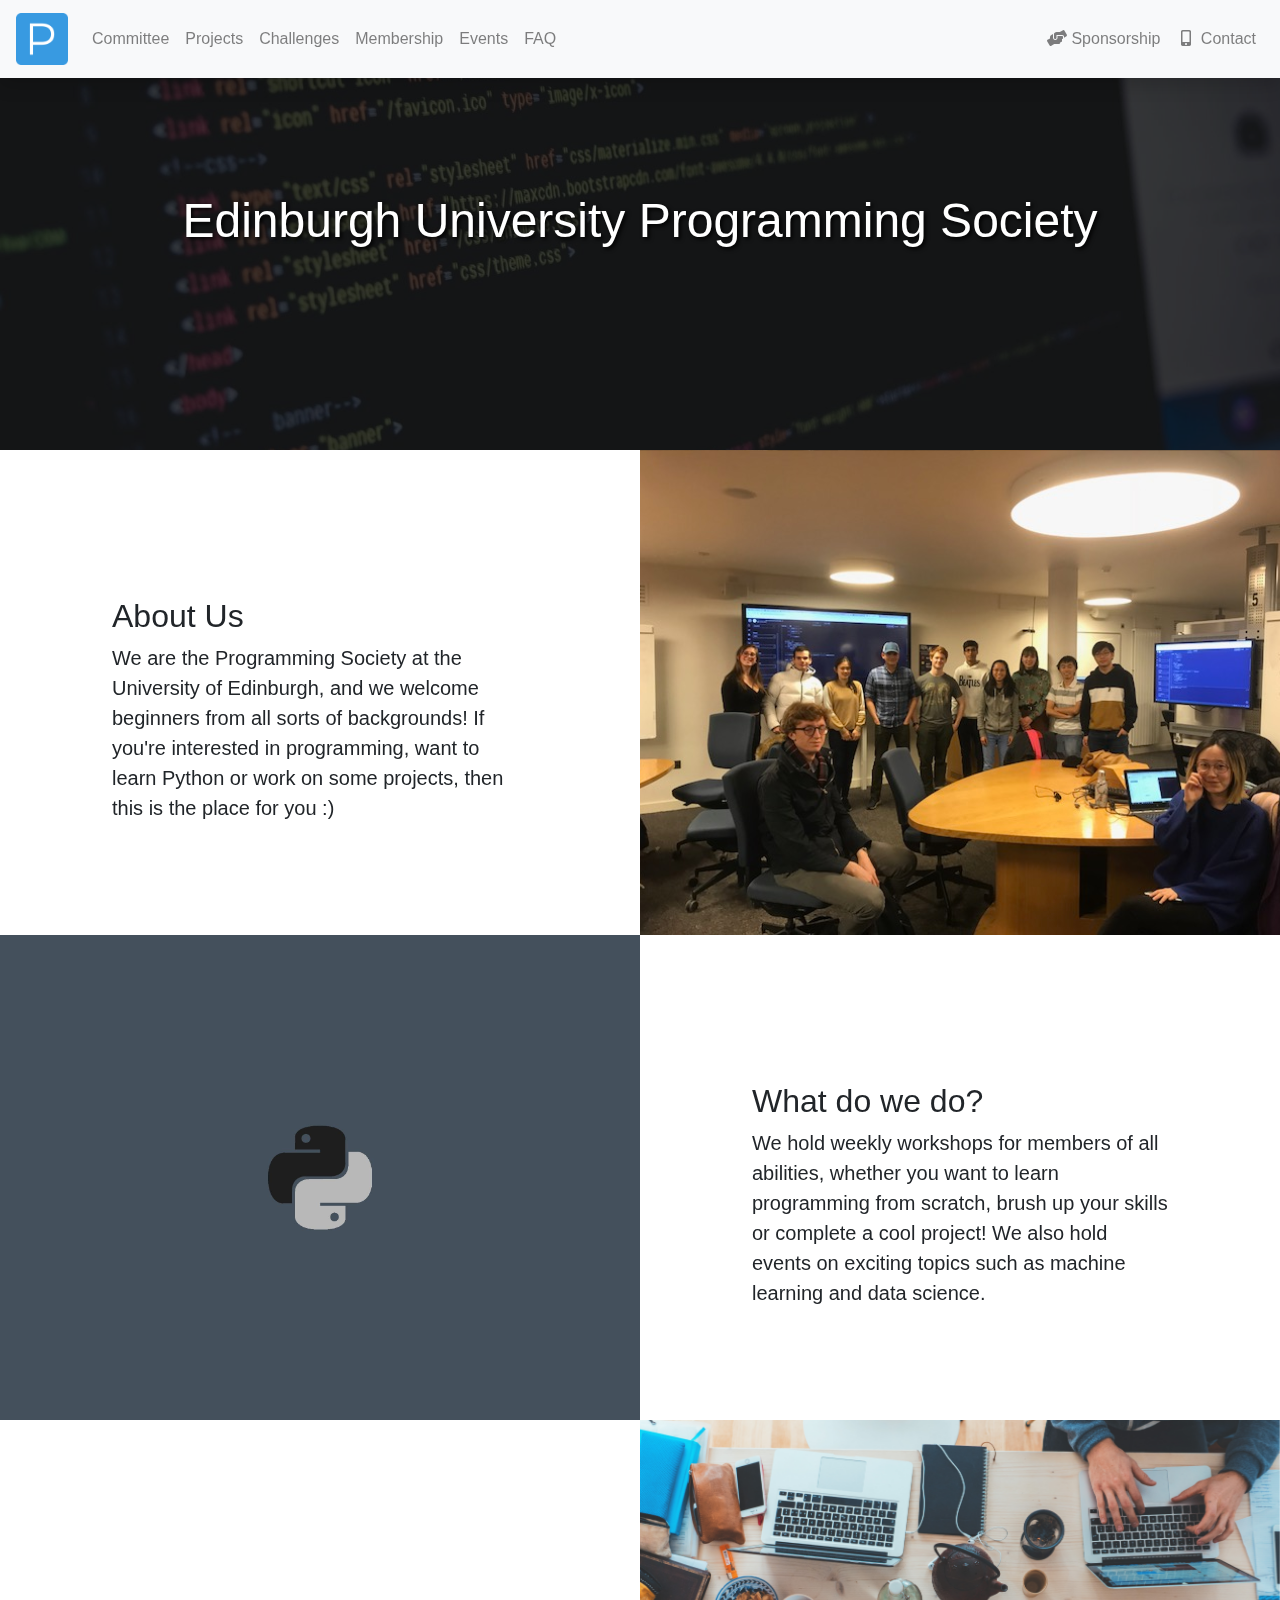
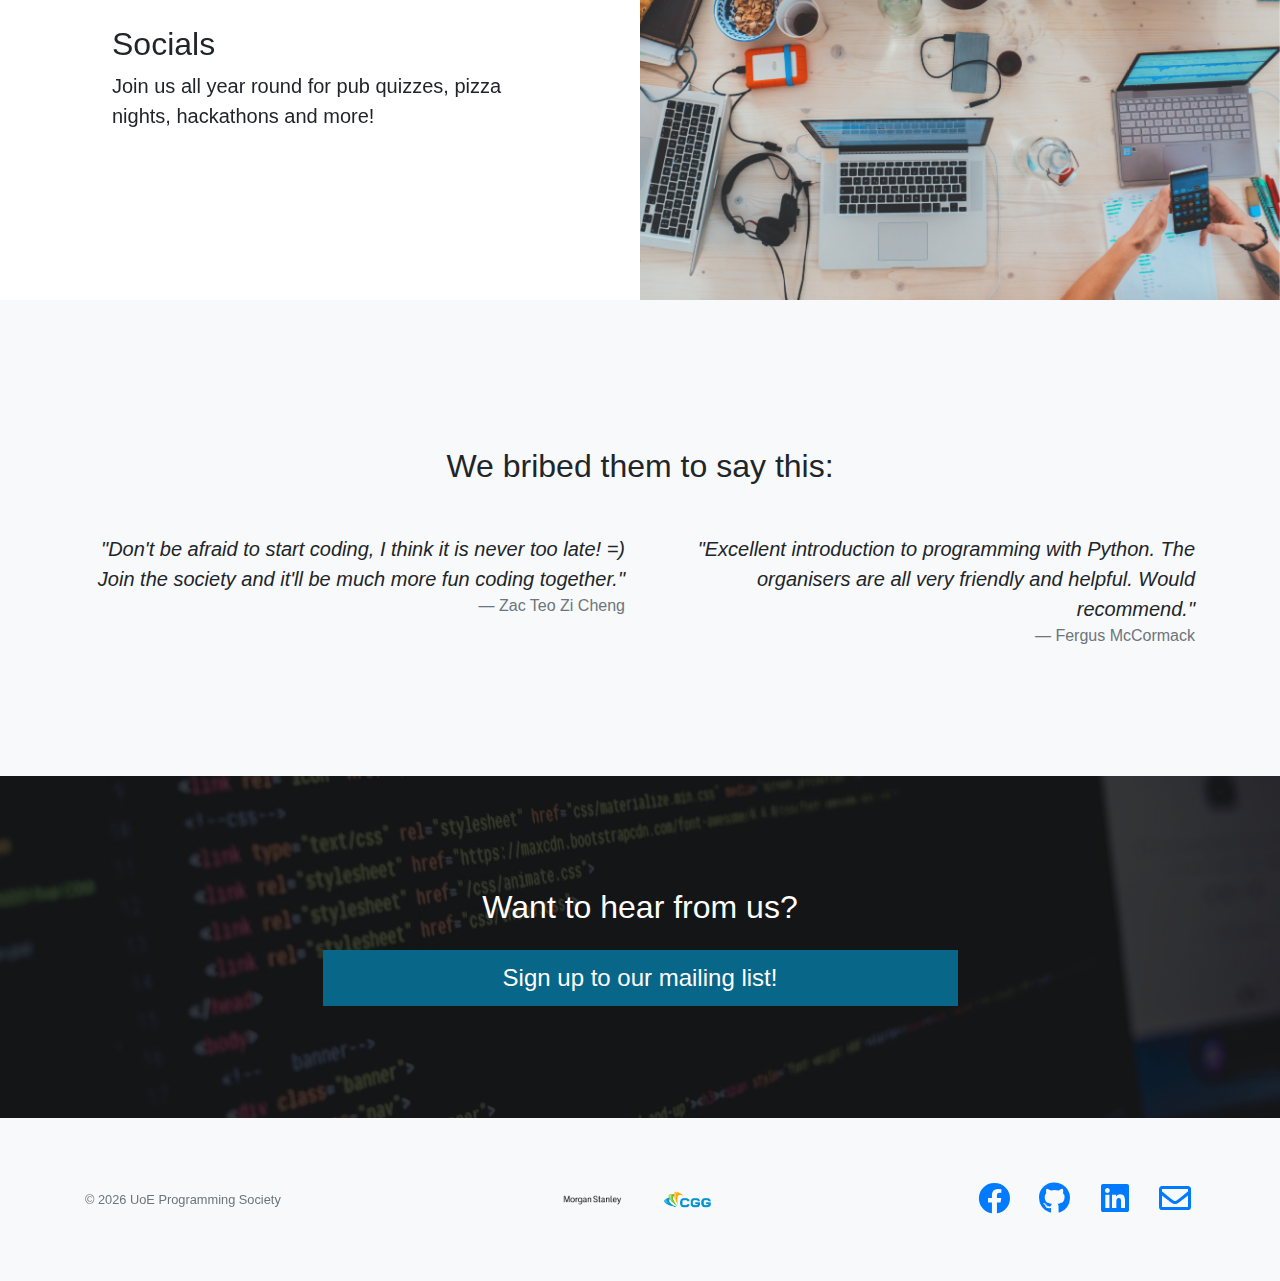
<file: index.html>
<!DOCTYPE html>
<html lang="en">
  <head>
    <!-- Required meta tags -->
    <meta charset="utf-8" />
    <meta
      name="viewport"
      content="width=device-width, initial-scale=1, shrink-to-fit=no"
    />
    <title>EUPS | Welcome</title>
    <meta name="twitter:card" content="summary_large_image" />
    <meta property="og:type" content="website" />
    <meta
      name="description"
      content="University of Edinburgh Programming Society | Home Page"
    />
    <meta property="og:image" content="assets/img/bg-showcase-1.jpg" />
    <link
      rel="icon"
      type="image/png"
      sizes="16x16"
      href="assets/img/favicon-16x16.png"
    />
    <link
      rel="icon"
      type="image/png"
      sizes="32x32"
      href="assets/img/favicon-32x32.png"
    />
    <link
      rel="icon"
      type="image/png"
      sizes="180x180"
      href="assets/img/apple-touch-icon.png"
    />
    <link
      rel="icon"
      type="image/png"
      sizes="192x192"
      href="assets/img/android-chrome-192x192.png"
    />
    <link
      rel="icon"
      type="image/png"
      sizes="512x512"
      href="assets/img/android-chrome-512x512.png"
    />

    <!-- Bootstrap CSS -->
    <link
      rel="stylesheet"
      href="https://stackpath.bootstrapcdn.com/bootstrap/4.3.1/css/bootstrap.min.css"
      integrity="sha384-ggOyR0iXCbMQv3Xipma34MD+dH/1fQ784/j6cY/iJTQUOhcWr7x9JvoRxT2MZw1T"
      crossorigin="anonymous"
    />
    <!-- Custom CSS-->
    <link rel="stylesheet" href="assets/css/style.css" />
    <link rel="stylesheet" href="assets/css/landingpage.css" />
    <!-- Font Awesome -->
    <link href="assets/fontawesome-free/css/all.min.css" rel="stylesheet" />

    <style>
      .vertical {
        display: inline-block;
        vertical-align: middle;
        line-height: normal;
      }
    </style>
  </head>
  <body>
    <!-- Navigation -->
    <nav class="navbar navbar-expand-lg navbar-light bg-light fixed-top shadow">
      <a class="navbar-brand" href="/">
        <img
          src="assets/img/android-chrome-512x512.png"
          alt=""
          width="52"
          height="52"
        />
      </a>
      <button
        class="navbar-toggler"
        type="button"
        data-toggle="collapse"
        data-target="#navbarSupportedContent"
        aria-controls="navbarSupportedContent"
        aria-expanded="false"
        aria-label="Toggle navigation"
      >
        <span class="navbar-toggler-icon"></span>
      </button>

      <div class="collapse navbar-collapse" id="navbarSupportedContent">
        <ul class="navbar-nav mr-auto">
          <li class="nav-item">
            <a class="nav-link" href="committee">Committee</a>
          </li>
          <li class="nav-item">
            <a class="nav-link" href="projects">Projects</a>
          </li>
          <li class="nav-item">
            <a class="nav-link" href="challenges">Challenges</a>
          </li>
          <li class="nav-item">
            <a class="nav-link" href="membership">Membership</a>
          </li>
          <li class="nav-item">
            <a class="nav-link" href="events">Events</a>
          </li>
          <li class="nav-item">
            <a class="nav-link" href="faq">FAQ</a>
          </li>
        </ul>

        <ul class="navbar-nav ml-auto">
          <li class="nav-item">
            <a class="nav-link" href="sponsor"
              ><i class="fas fa-hands-helping fa-fw"></i> Sponsorship</a
            >
          </li>
          <li class="nav-item">
            <a class="nav-link" href="contact"
              ><i class="fas fa-mobile-alt fa-fw"></i> Contact</a
            >
          </li>
        </ul>
      </div>
    </nav>

    <!-- Full Page Image -->
    <header
      data-bs-parallax-bg="true"
      class="masthead text-white text-center"
      style="
        background: linear-gradient(rgba(0, 0, 0, 0.5), rgba(0, 0, 0, 0.5)),
          url('assets/img/bg-masthead.jpg');
        background-size: cover;
        background-position: right;
        background-attachment: scroll;
        background-repeat: no-repeat;
      "
    >
      <div class="overlay"></div>
      <div class="container">
        <div class="row align-items-center">
          <div class="col-12 text-center">
            <h1 class="title">Edinburgh University Programming Society</h1>
          </div>
          <div class="col-md-10 col-lg-8 col-xl-7 mx-auto">
            <!-- <form>
            <div class="form-row">
              <div class="col-12 col-md-9 mb-2 mb-md-0">
                <input type="email" class="form-control form-control-lg" placeholder="Enter your email...">
              </div>
              <div class="col-12 col-md-3">
                <button type="submit" class="btn btn-block btn-lg btn-primary">Sign up!</button>
              </div>
            </div>
          </form> -->
          </div>
        </div>
      </div>
    </header>

    <!-- Page Content -->
    <section class="showcase">
      <div class="container-fluid p-0">
        <div class="row no-gutters">
          <div
            class="col-lg-6 order-2 text-white showcase-img"
            style="
              background-image: url('assets/img/bg-showcase-1.jpg');
              background-position: center center;
            "
          ></div>
          <div class="col-lg-6 order-1 my-auto showcase-text">
            <h2>About Us</h2>
            <p class="lead mb-0">
              We are the Programming Society at the University of Edinburgh, and
              we welcome beginners from all sorts of backgrounds! If you're
              interested in programming, want to learn Python or work on some
              projects, then this is the place for you :)
            </p>
          </div>
        </div>
        <div class="row no-gutters">
          <div
            class="col-lg-6 order-2 order-lg-1 text-white showcase-img"
            style="
              background-image: url('assets/img/bg-showcase-2.jpg');
              background-position: center center;
            "
          ></div>
          <div class="col-lg-6 order-1 order-lg-2 my-auto showcase-text">
            <h2>What do we do?</h2>
            <p class="lead mb-0">
              We hold weekly workshops for members of all abilities, whether you
              want to learn programming from scratch, brush up your skills or
              complete a cool project! We also hold events on exciting topics
              such as machine learning and data science.
            </p>
          </div>
        </div>
        <div class="row no-gutters">
          <div
            class="col-lg-6 order-2 text-white showcase-img"
            style="
              background-image: url('assets/img/bg-showcase-3.jpg');
              background-position: center center;
            "
          ></div>
          <div class="col-lg-6 order-1 my-auto showcase-text">
            <h2>Socials</h2>
            <p class="lead mb-0">
              Join us all year round for pub quizzes, pizza nights, hackathons
              and more!
            </p>
          </div>
        </div>
      </div>
    </section>

    <!-- Testimonials -->
    <section class="testimonials text-center bg-light">
      <div class="container">
        <h2 class="mb-5">We bribed them to say this:</h2>
        <div class="row">
          <div class="col-lg-6">
            <blockquote class="blockquote text-right cool-hover">
              <p class="mb-0 font-italic">
                "Don't be afraid to start coding, I think it is never too late!
                =) Join the society and it'll be much more fun coding together."
              </p>
              <footer class="blockquote-footer">Zac Teo Zi Cheng</footer>
            </blockquote>
          </div>
          <div class="col-lg-6">
            <blockquote class="blockquote text-right cool-hover">
              <p class="mb-0 font-italic">
                "Excellent introduction to programming with Python. The
                organisers are all very friendly and helpful. Would recommend."
              </p>
              <footer class="blockquote-footer">Fergus McCormack</footer>
            </blockquote>
          </div>
        </div>
      </div>
    </section>

    <!-- Call to Action -->
    <section
      class="call-to-action text-white text-center"
      style="
        background: linear-gradient(rgba(0, 0, 0, 0.5), rgba(0, 0, 0, 0.5)),
          url('assets/img/bg-masthead.jpg');
        background-size: cover;
        background-position: right;
        background-attachment: scroll;
        background-repeat: no-repeat;
      "
    >
      <div class="overlay"></div>
      <div class="container">
        <div class="row">
          <div class="col-xl-9 mx-auto">
            <h2 class="mb-4 headclean" style="padding: 0px 0px 0px 0px">
              Want to hear from us?
            </h2>
          </div>
          <div class="col-md-10 col-lg-8 col-xl-7 mx-auto">
            <a
              class="btn btn-block btn-lg btn-primary headclean"
              style="
                background-color: #086788;
                border: none;
                padding: 10px 0px 10px 0px;
              "
              href="http://eepurl.com/dH_sdH"
              target="_blank"
              >Sign up to our mailing list!</a
            >
            <!-- <form>
            <div class="form-row">
              <div class="col-12 col-md-9 mb-2 mb-md-0">
                <input type="email" class="form-control form-control-lg" placeholder="Enter your email...">



              </div>
            </div>
          </form> -->
          </div>
        </div>
      </div>
    </section>

    <!-- Footer -->
    <footer class="footer bg-light">
      <div class="container">
        <div class="row">
          <!--///////////////////////////////////////////////////////////////////////////-->

          <div class="h-100 col-lg-4 text-center my-auto order-lg-2">
            <div class="row mb-4 mb-lg-0">
              <img
                class="col-3 offset-md-3 my-auto"
                src="assets/img/sponsors/morgan_stanley.png"
                height="100%"
                loading="lazy"
                alt=""
              />
              <img
                class="col-3 my-auto"
                src="assets/img/sponsors/cgg.png"
                height="100%"
                loading="lazy"
                alt=""
              />
              <!-- <img class="col-3 my-auto" src="assets/img/sponsors/sponsor3.png" height=100% loading="lazy" alt="">
    <img class="col-3 my-auto" src="assets/img/sponsors/sponsor4.png" height=100% loading="lazy" alt=""> -->
            </div>
          </div>

          <!--///////////////////////////////////////////////////////////////////////////-->
          <div
            class="col-lg-4 h-100 text-center text-lg-left my-auto order-lg-1"
          >
            <p class="text-muted small mb-4 mb-lg-0">
              &copy;
              <script>
                document.write(new Date().getFullYear());
              </script>
              UoE Programming Society
            </p>
          </div>
          <!--///////////////////////////////////////////////////////////////////////////-->
          <div
            class="col-lg-4 h-100 text-center text-lg-right my-auto order-lg-3"
          >
            <ul class="list-inline mb-0">
              <li class="list-inline-item mr-3">
                <a
                  href="https://www.facebook.com/programmingsociety/"
                  target="_blank"
                >
                  <i class="fab fa-facebook fa-2x fa-fw"></i>
                </a>
              </li>
              <li class="list-inline-item mr-3">
                <a href="https://github.com/ediprogsoc" target="_blank">
                  <i class="fab fa-github fa-2x fa-fw"></i>
                </a>
              </li>
              <li class="list-inline-item mr-3">
                <a
                  href="https://www.linkedin.com/company/edinburgh-university-programming-society/"
                  target="_blank"
                >
                  <i class="fab fa-linkedin fa-2x fa-fw"></i>
                </a>
              </li>
              <li class="list-inline-item">
                <a href="mailto:contact@ediprogsoc.co.uk" target="_blank">
                  <i class="far fa-envelope fa-2x fa-fw"></i>
                </a>
              </li>
            </ul>
          </div>
        </div>
      </div>
    </footer>

    <!-- Optional JavaScript -->
    <!-- jQuery first, then Popper.js, then Bootstrap JS -->
    <script
      src="https://code.jquery.com/jquery-3.5.1.min.js"
      integrity="sha256-9/aliU8dGd2tb6OSsuzixeV4y/faTqgFtohetphbbj0="
      crossorigin="anonymous"
    ></script>
    <script
      src="https://cdnjs.cloudflare.com/ajax/libs/popper.js/1.14.7/umd/popper.min.js"
      integrity="sha384-UO2eT0CpHqdSJQ6hJty5KVphtPhzWj9WO1clHTMGa3JDZwrnQq4sF86dIHNDz0W1"
      crossorigin="anonymous"
    ></script>
    <script
      src="https://stackpath.bootstrapcdn.com/bootstrap/4.3.1/js/bootstrap.min.js"
      integrity="sha384-JjSmVgyd0p3pXB1rRibZUAYoIIy6OrQ6VrjIEaFf/nJGzIxFDsf4x0xIM+B07jRM"
      crossorigin="anonymous"
    ></script>
    <!-- Custom JS-->
    <script src="assets/js/parallax.js"></script>
    <script src="assets/js/main.js"></script>
  </body>
</html>

<!--
PROTOCOL 66 ACTIVE
TRANSMISSION RECEIVED

I͞f ́ỳou ͝a͝re reąd̛in͝g̷ t͢hįs,͝ ̕then hum̕a̛nity ́hàs surv̷iv̴ed ̡t̀he g̴r̵èa͢t l͟ock͡do̕w̢n ̧of ̴2̛02̕0.͜ Bef́or͘e͢ ̵ou͟r d̴e͟mis̀e̷, ̡ẁe ̕c̷o̴n̡du̡çt҉ed ͞a͞ s҉ec҉re͝t meet̶i̢ng̷ and h͘i͢d̢ ͡o͠u̸r͠ ̸mos̷t ṕr̨i͜ze̴d a̴ss͠ets̷ i̴n a ̵s̛ec̡r̕et́ loc҉ati̧o̢n̷. Fo͢lĺo̷w o̡u͞r͡ ͢b̵r̡ead̵c҉ŗu̡m̀b t̨r̀àiĺ ̧şhould͟ y͜óu̵ ̀be͟ ͞wo͘rt͟h͟y. W͠e̶ àŗe̶ th͏ę re͞mnants, ̷and yo̶u ̕s̀hal̵l͝ àv̕én̴g͠e ̵u̷s.
-->
</file>
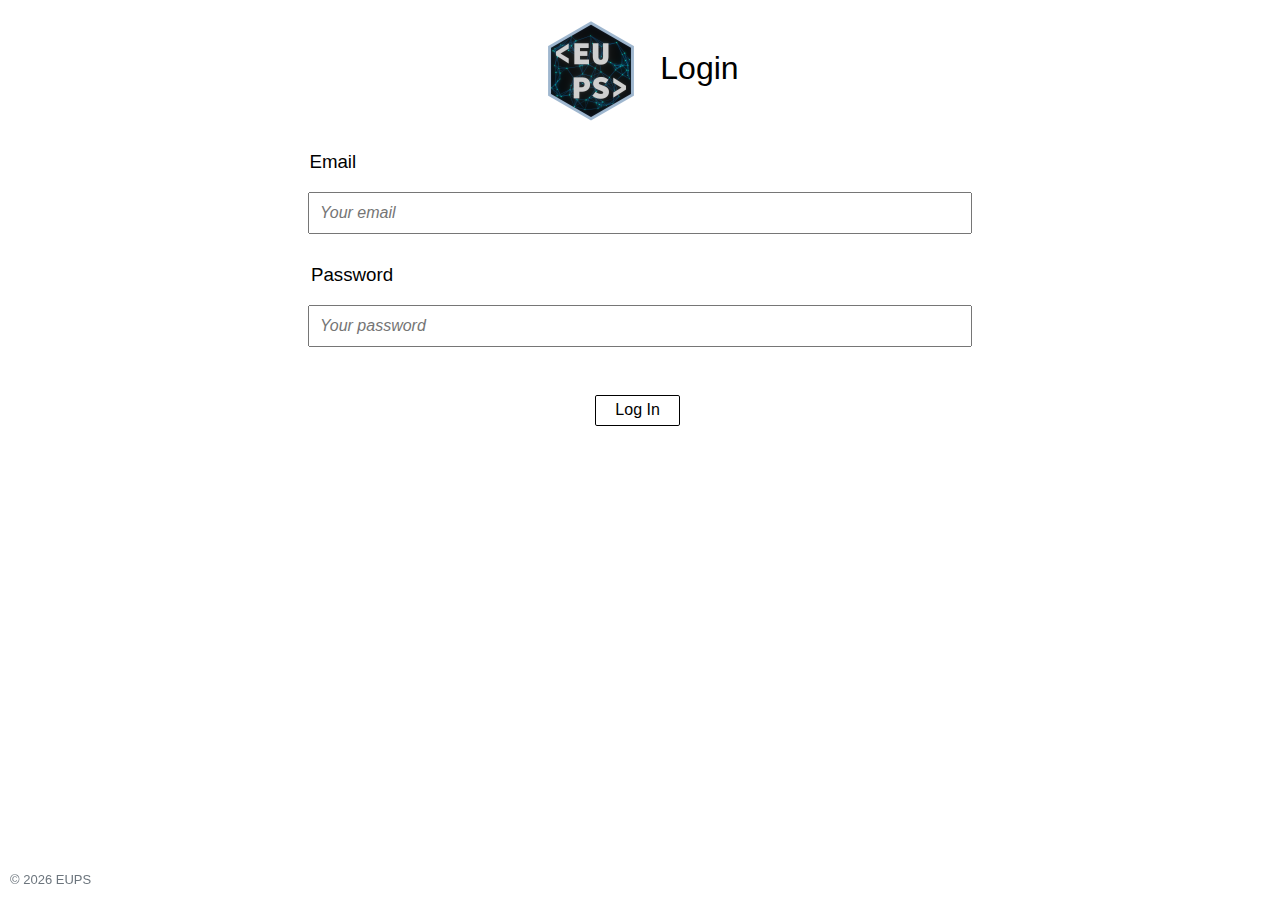
<file: app.html>
<!DOCTYPE html>
<head>
    <meta charset='utf-8'/>
    <title>Event Creator</title>
    <link href="./event_app_build/static/css/main.ccb3771e.chunk.css" rel="stylesheet"/>
    <link rel="icon" type="image/png" sizes="16x16" href="assets/img/favicon-16x16.png">
    <link rel="icon" type="image/png" sizes="32x32" href="assets/img/favicon-32x32.png">
    <link rel="icon" type="image/png" sizes="180x180" href="assets/img/apple-touch-icon.png">
    <link rel="icon" type="image/png" sizes="192x192" href="assets/img/android-chrome-192x192.png">
    <link rel="icon" type="image/png" sizes="512x512" href="assets/img/android-chrome-512x512.png">
</head>
<html lang='en'>

<body>
    <div id='event-app'></div>

    <script src='event_app_build/static/js/runtime-main.0e02b1ad.js'></script>
    <script src='event_app_build/static/js/2.1ceb792c.chunk.js'></script>
    <script src='event_app_build/static/js/main.f23ccd17.chunk.js'></script>
</body>

</html>
</file>
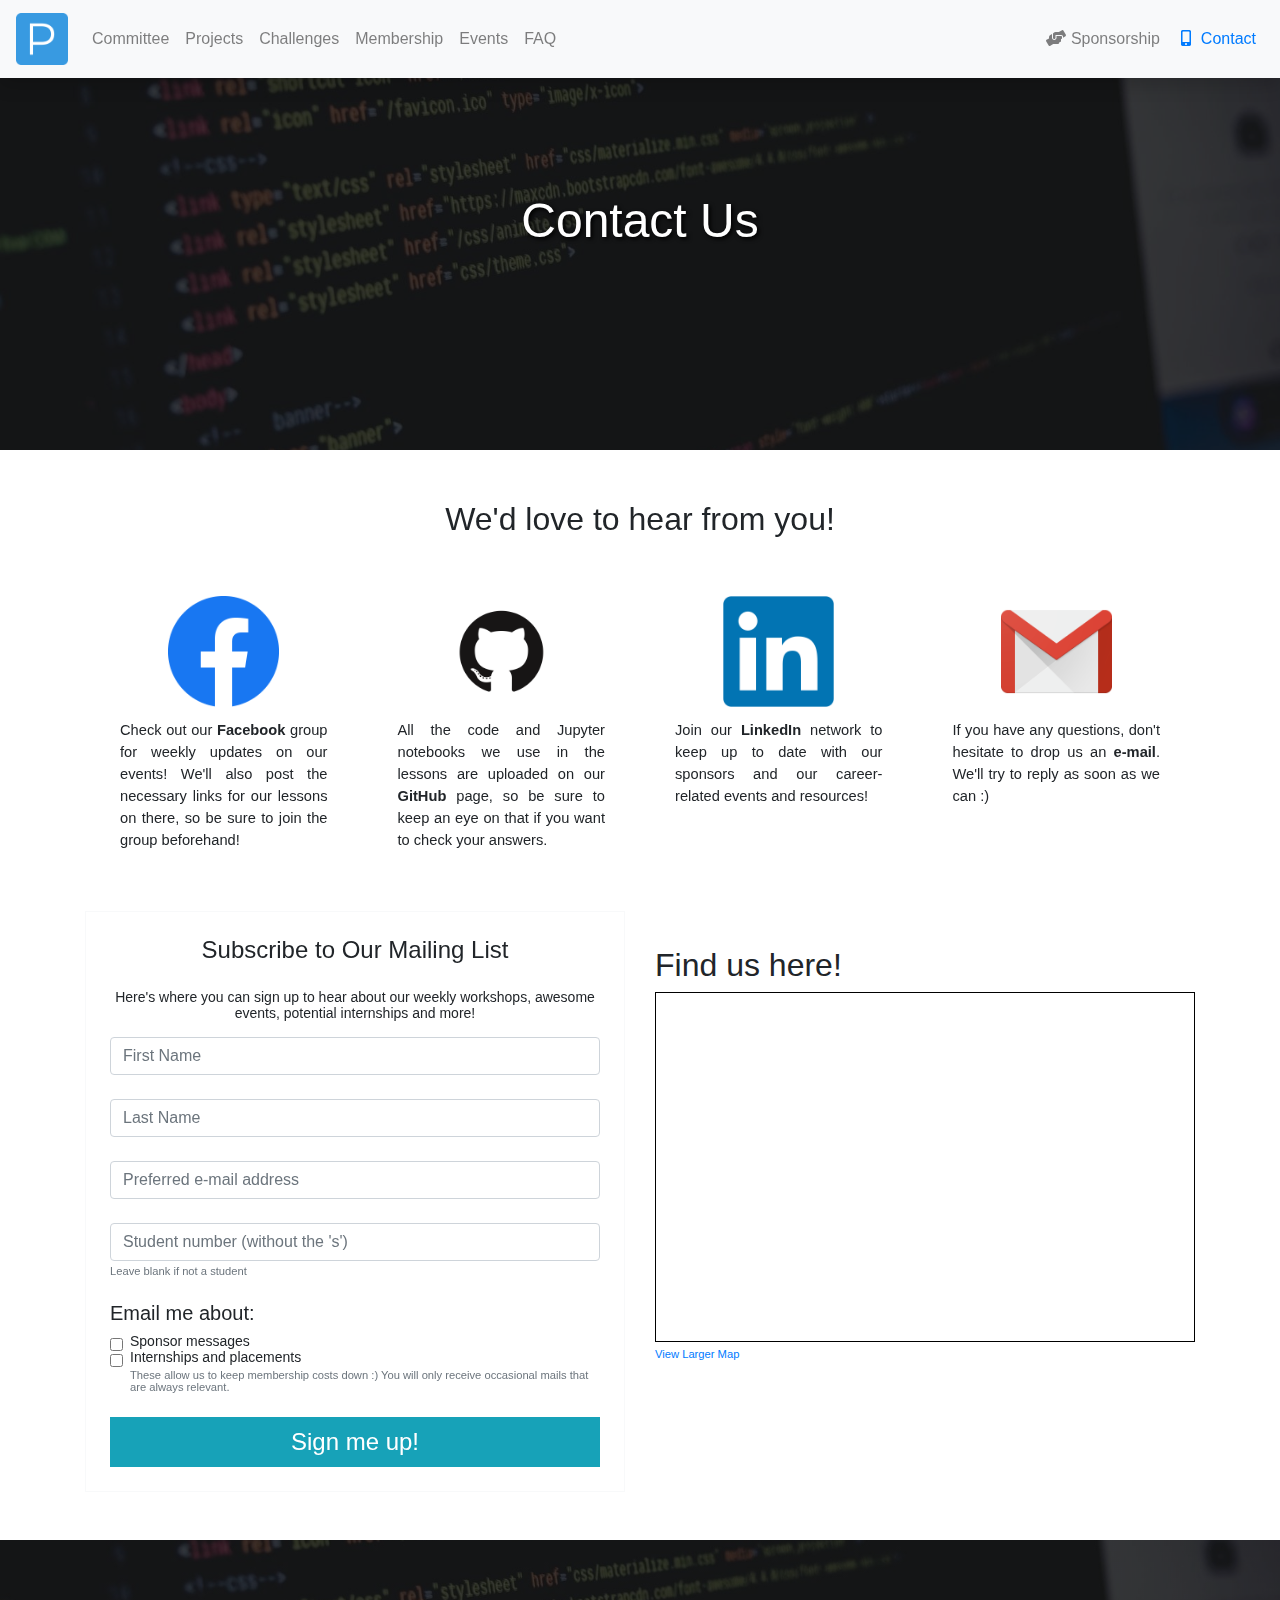
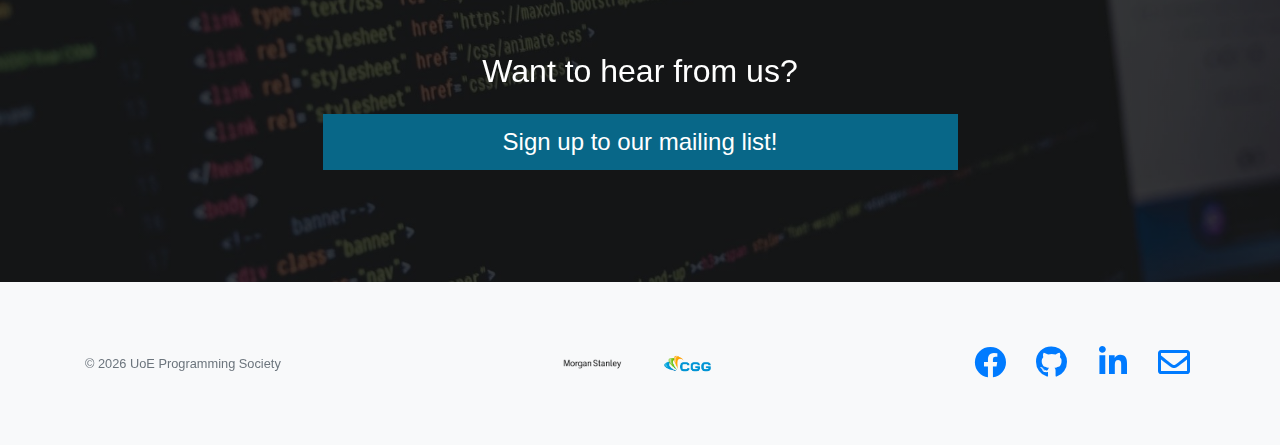
<file: contact.html>
<!DOCTYPE html>
<html lang="en">
  <head>
    <!-- Required meta tags -->
    <meta charset="utf-8" />
    <meta
      name="viewport"
      content="width=device-width, initial-scale=1, shrink-to-fit=no"
    />
    <title>EUPS | Contact Us</title>
    <meta name="twitter:card" content="summary_large_image" />
    <meta property="og:type" content="website" />
    <meta
      name="description"
      content="University of Edinburgh Programming Society | Membership Page"
    />
    <meta property="og:image" content="assets/img/bg-showcase-1.jpg" />
    <link
      rel="icon"
      type="image/png"
      sizes="16x16"
      href="assets/img/favicon-16x16.png"
    />
    <link
      rel="icon"
      type="image/png"
      sizes="32x32"
      href="assets/img/favicon-32x32.png"
    />
    <link
      rel="icon"
      type="image/png"
      sizes="180x180"
      href="assets/img/apple-touch-icon.png"
    />
    <link
      rel="icon"
      type="image/png"
      sizes="192x192"
      href="assets/img/android-chrome-192x192.png"
    />
    <link
      rel="icon"
      type="image/png"
      sizes="512x512"
      href="assets/img/android-chrome-512x512.png"
    />

    <!-- Bootstrap CSS -->
    <link
      rel="stylesheet"
      href="https://stackpath.bootstrapcdn.com/bootstrap/4.3.1/css/bootstrap.min.css"
      integrity="sha384-ggOyR0iXCbMQv3Xipma34MD+dH/1fQ784/j6cY/iJTQUOhcWr7x9JvoRxT2MZw1T"
      crossorigin="anonymous"
    />
    <!-- Custom CSS-->
    <link rel="stylesheet" href="assets/css/style.css" />
    <link rel="stylesheet" href="assets/css/landingpage.css" />
    <!-- Font Awesome -->
    <link href="assets/fontawesome-free/css/all.min.css" rel="stylesheet" />
    <link
      rel="stylesheet"
      href="https://maxcdn.bootstrapcdn.com/font-awesome/4.7.0/css/font-awesome.min.css"
    />

    <style>
      .icondesc {
        font-size: 11pt;
        font-weight: lighter;
      }
    </style>
  </head>
  <body>
    <!-- Navigation -->
    <nav class="navbar navbar-expand-lg navbar-light bg-light fixed-top shadow">
      <a class="navbar-brand" href="/">
        <img
          src="assets/img/android-chrome-512x512.png"
          alt=""
          width="52"
          height="52"
        />
      </a>
      <button
        class="navbar-toggler"
        type="button"
        data-toggle="collapse"
        data-target="#navbarSupportedContent"
        aria-controls="navbarSupportedContent"
        aria-expanded="false"
        aria-label="Toggle navigation"
      >
        <span class="navbar-toggler-icon"></span>
      </button>
      <div class="collapse navbar-collapse" id="navbarSupportedContent">
        <ul class="navbar-nav mr-auto">
          <li class="nav-item">
            <a class="nav-link" href="committee">Committee</a>
          </li>
          <li class="nav-item">
            <a class="nav-link" href="projects">Projects</a>
          </li>
          <li class="nav-item">
            <a class="nav-link" href="challenges">Challenges</a>
          </li>
          <li class="nav-item">
            <a class="nav-link" href="membership">Membership</a>
          </li>
          <li class="nav-item">
            <a class="nav-link" href="events">Events</a>
          </li>
          <li class="nav-item">
            <a class="nav-link" href="faq">FAQ</a>
          </li>
        </ul>
        <ul class="navbar-nav ml-auto">
          <li class="nav-item">
            <a class="nav-link" href="sponsor"
              ><i class="fas fa-hands-helping fa-fw"></i> Sponsorship</a
            >
          </li>
          <li class="nav-item">
            <a class="nav-link text-primary" href="contact"
              ><i class="fas fa-mobile-alt fa-fw"></i> Contact</a
            >
          </li>
        </ul>
      </div>
    </nav>

    <!-- Full Page Image -->
    <header
      data-bs-parallax-bg="true"
      class="masthead text-white"
      style="
        background: linear-gradient(rgba(0, 0, 0, 0.5), rgba(0, 0, 0, 0.5)),
          url('assets/img/bg-masthead.jpg');
        background-size: cover;
        background-position: right;
        background-attachment: scroll;
        background-repeat: no-repeat;
      "
    >
      <div class="overlay"></div>
      <div class="container">
        <div class="row align-items-center">
          <div class="col-12 text-center">
            <h1 class="title">Contact Us</h1>
          </div>
          <div class="col-md-10 col-lg-8 col-xl-7 mx-auto">
            <!-- <form>
            <div class="form-row">
              <div class="col-12 col-md-9 mb-2 mb-md-0">
                <input type="email" class="form-control form-control-lg" placeholder="Enter your email...">
              </div>
              <div class="col-12 col-md-3">
                <button type="submit" class="btn btn-block btn-lg btn-primary">Sign up!</button>
              </div>
            </div>
          </form> -->
          </div>
        </div>
      </div>
    </header>

    <!-- Main content -->

    <h2 style="padding: 50px; font-weight: 400; text-align: center">
      We'd love to hear from you!
    </h2>

    <section class="px-5 pb-5">
      <div class="container">
        <div class="card-group">
          <!--///////////////////////////////////////////////////////////////////////////-->
          <div
            class="card border-0 cool-hover"
            style="background-color: rgba(0, 0, 0, 0)"
          >
            <div
              class="card-img-top d-flex align-items-center pb-0 text-center"
            >
              <a
                href="https://www.facebook.com/programmingsociety/"
                target="_blank"
                rel="”noopener”"
                class=""
                ><img
                  src="assets/img/contact/fb_logo.PNG"
                  width="40%"
                  loading="lazy"
                  alt=""
                  class=""
              /></a>
            </div>
            <div
              class="card-footer border-0"
              style="background-color: rgba(0, 0, 0, 0)"
            >
              <p class="col-12 my-auto icondesc text-justify">
                Check out our
                <span style="font-weight: bold">Facebook</span> group for weekly
                updates on our events! We'll also post the necessary links for
                our lessons on there, so be sure to join the group beforehand!
              </p>
            </div>
          </div>
          <!--///////////////////////////////////////////////////////////////////////////-->
          <div
            class="card border-0 cool-hover"
            style="background-color: rgba(0, 0, 0, 0)"
          >
            <div
              class="card-img-top d-flex align-items-center pb-0 text-center"
            >
              <a
                href="https://github.com/ediprogsoc"
                target="_blank"
                rel="”noopener”"
                class=""
                ><img
                  src="assets/img/contact/gh_logo.PNG"
                  width="40%"
                  loading="lazy"
                  alt=""
                  class=""
              /></a>
            </div>
            <div
              class="card-footer border-0"
              style="background-color: rgba(0, 0, 0, 0)"
            >
              <p class="col-12 my-auto icondesc text-justify">
                All the code and Jupyter notebooks we use in the lessons are
                uploaded on our
                <span style="font-weight: bold">GitHub</span> page, so be sure
                to keep an eye on that if you want to check your answers.
              </p>
            </div>
          </div>
          <!--///////////////////////////////////////////////////////////////////////////-->
          <div
            class="card border-0 cool-hover"
            style="background-color: rgba(0, 0, 0, 0)"
          >
            <div
              class="card-img-top d-flex align-items-center pb-0 text-center"
            >
              <a
                href="https://www.linkedin.com/company/edinburgh-university-programming-society/"
                target="_blank"
                rel="”noopener”"
                class=""
                ><img
                  src="assets/img/contact/linkedin_logo.PNG"
                  width="40%"
                  loading="lazy"
                  alt=""
                  class=""
              /></a>
            </div>
            <div
              class="card-footer border-0"
              style="background-color: rgba(0, 0, 0, 0)"
            >
              <p class="col-12 my-auto icondesc text-justify">
                Join our <span style="font-weight: bold">LinkedIn</span> network
                to keep up to date with our sponsors and our career-related
                events and resources!
              </p>
            </div>
          </div>
          <!--///////////////////////////////////////////////////////////////////////////-->
          <div
            class="card border-0 cool-hover"
            style="background-color: rgba(0, 0, 0, 0)"
          >
            <div
              class="card-img-top d-flex align-items-center pb-0 text-center"
            >
              <a
                href="mailto:contact@ediprogsoc.co.uk"
                target="_blank"
                rel="”noopener”"
                class=""
                ><img
                  src="assets/img/contact/gmail_logo.PNG"
                  width="40%"
                  loading="lazy"
                  alt=""
                  class=""
              /></a>
            </div>
            <div
              class="card-footer border-0"
              style="background-color: rgba(0, 0, 0, 0)"
            >
              <p class="col-12 my-auto icondesc text-justify">
                If you have any questions, don't hesitate to drop us an
                <span style="font-weight: bold">e-mail</span>. We'll try to
                reply as soon as we can :)
              </p>
            </div>
          </div>
          <!--///////////////////////////////////////////////////////////////////////////-->
        </div>
      </div>
    </section>

    <!-- Begin Mailchimp Signup Form -->
    <link
      href="https://cdn-images.mailchimp.com/embedcode/classic-10_7.css"
      rel="stylesheet"
      type="text/css"
    />
    <style type="text/css">
      #mc_embed_signup {
        background: #fff;
        clear: left;
        font: 14px Helvetica, Arial, sans-serif;
      }
      /* Add your own Mailchimp form style overrides in your site stylesheet or in this style block.
	   We recommend moving this block and the preceding CSS link to the HEAD of your HTML file. */
    </style>
    <section class="container pb-5">
      <div class="row">
        <div class="col-12 col-lg-6">
          <div id="mc_embed_signup">
            <div>
              <form
                class="border border-light p-4"
                action="https://facebook.us19.list-manage.com/subscribe/post?u=0e7a34a159c3accfa01ed5a3e&amp;id=e69ceb2e5c"
                method="post"
                id="mc-embedded-subscribe-form"
                name="mc-embedded-subscribe-form"
                class="validate"
                target="_blank"
                novalidate
              >
                <div class="text-center">
                  <p class="h4 mb-4">Subscribe to Our Mailing List</p>

                  <p>
                    Here's where you can sign up to hear about our weekly
                    workshops, awesome events, potential internships and more!
                  </p>
                </div>

                <div class="form-group">
                  <input
                    type="text"
                    id="mce-FNAME"
                    class="form-control mb-4 required"
                    placeholder="First Name"
                    value=""
                    name="FNAME"
                    required
                  />
                </div>
                <div class="form-group">
                  <input
                    type="text"
                    id="mce-LNAME"
                    class="form-control mb-4 required"
                    placeholder="Last Name"
                    value=""
                    name="LNAME"
                    required
                  />
                </div>

                <div class="form-group">
                  <input
                    type="email"
                    value=""
                    name="EMAIL"
                    class="form-control mb-4 required email"
                    id="mce-EMAIL"
                    placeholder="Preferred e-mail address"
                    required
                  />
                </div>

                <div class="form-group">
                  <input
                    type="number"
                    name="UUN"
                    class="form-control"
                    value=""
                    id="mce-UUN"
                    placeholder="Student number (without the 's')"
                  />
                  <small id="uunhelp" class="form-text text-muted mb-4"
                    >Leave blank if not a student</small
                  >
                </div>

                <h5>Email me about:</h5>

                <div class="form-check">
                  <input
                    type="checkbox"
                    value="1"
                    name="group[78215][1]"
                    id="mce-group[78215]-78215-0"
                    class="form-check-input"
                  />
                  <label class="form-check-label" for="mce-group[78215]-78215-0"
                    >Sponsor messages</label
                  >
                </div>
                <div class="form-check mb-4">
                  <input
                    type="checkbox"
                    value="2"
                    name="group[78215][2]"
                    id="mce-group[78215]-78215-1"
                    class="form-check-input"
                  />
                  <label class="form-check-label" for="mce-group[78215]-78215-1"
                    >Internships and placements</label
                  >
                  <small id="checkhelp" class="form-text text-muted mb-4"
                    >These allow us to keep membership costs down :) You will
                    only receive occasional mails that are always
                    relevant.</small
                  >
                </div>

                <div id="mce-responses" class="clear">
                  <div
                    class="response"
                    id="mce-error-response"
                    style="display: none"
                  ></div>
                  <div
                    class="response"
                    id="mce-success-response"
                    style="display: none"
                  ></div>
                </div>
                <div
                  style="position: absolute; left: -5000px"
                  aria-hidden="true"
                >
                  <input
                    type="text"
                    name="b_0e7a34a159c3accfa01ed5a3e_e69ceb2e5c"
                    tabindex="-1"
                    value=""
                  />
                </div>

                <button class="btn btn-info btn-block" type="submit">
                  Sign me up!
                </button>
              </form>
            </div>
          </div>
        </div>
        <!--End mc_embed_signup-->

        <div class="col-12 col-lg-6" id="mc_embed_signup">
          <div id="mc_embed_signup">
            <form
              action="https://facebook.us19.list-manage.com/subscribe/post?u=0e7a34a159c3accfa01ed5a3e&amp;id=e69ceb2e5c"
              method="post"
              id="mc-embedded-subscribe-form"
              name="mc-embedded-subscribe-form"
              class="validate"
              target="_blank"
              novalidate
            >
              <div id="mc_embed_signup_scroll">
                <h2>Find us here!</h2>
                <iframe
                  width="100%"
                  height="350"
                  frameborder="0"
                  scrolling="no"
                  marginheight="0"
                  marginwidth="0"
                  src="https://www.openstreetmap.org/export/embed.html?bbox=-3.1897473335266113%2C55.942353772813334%2C-3.182848691940308%2C55.94436053809908&amp;layer=mapnik&amp;marker=55.94335716845393%2C-3.1862980127334595"
                  style="border: 1px solid black"
                ></iframe
                ><br /><small
                  ><a
                    href="https://www.openstreetmap.org/?mlat=55.94336&amp;mlon=-3.18630#map=18/55.94336/-3.18630"
                    >View Larger Map</a
                  ></small
                >
              </div>
            </form>
          </div>
        </div>
      </div>
    </section>
    <!-- Call to Action -->
    <section
      class="call-to-action text-white text-center"
      style="
        background: linear-gradient(rgba(0, 0, 0, 0.5), rgba(0, 0, 0, 0.5)),
          url('assets/img/bg-masthead.jpg');
        background-size: cover;
        background-position: right;
        background-attachment: scroll;
        background-repeat: no-repeat;
      "
    >
      <div class="overlay"></div>
      <div class="container">
        <div class="row">
          <div class="col-xl-9 mx-auto">
            <h2 class="mb-4 headclean" style="padding: 0px 0px 0px 0px">
              Want to hear from us?
            </h2>
          </div>
          <div class="col-md-10 col-lg-8 col-xl-7 mx-auto">
            <a
              class="btn btn-block btn-lg btn-primary headclean"
              style="
                background-color: #086788;
                border: none;
                padding: 10px 0px 10px 0px;
              "
              href="http://eepurl.com/dH_sdH"
              target="_blank"
              >Sign up to our mailing list!</a
            >
            <!-- <form>
      <div class="form-row">
        <div class="col-12 col-md-9 mb-2 mb-md-0">
          <input type="email" class="form-control form-control-lg" placeholder="Enter your email...">



        </div>
      </div>
    </form> -->
          </div>
        </div>
      </div>
    </section>

    <!-- Footer -->
    <footer class="footer bg-light">
      <div class="container">
        <div class="row">
          <!--///////////////////////////////////////////////////////////////////////////-->

          <div class="h-100 col-lg-4 text-center my-auto order-lg-2">
            <div class="row mb-4 mb-lg-0">
              <img
                class="col-3 offset-md-3 my-auto"
                src="assets/img/sponsors/morgan_stanley.png"
                height="100%"
                loading="lazy"
                alt=""
              />
              <img
                class="col-3 my-auto"
                src="assets/img/sponsors/cgg.png"
                height="100%"
                loading="lazy"
                alt=""
              />
              <!-- <img class="col-3 my-auto" src="assets/img/sponsors/sponsor3.png" height=100% loading="lazy" alt="">
    <img class="col-3 my-auto" src="assets/img/sponsors/sponsor4.png" height=100% loading="lazy" alt=""> -->
            </div>
          </div>

          <!--///////////////////////////////////////////////////////////////////////////-->
          <div
            class="col-lg-4 h-100 text-center text-lg-left my-auto order-lg-1"
          >
            <p class="text-muted small mb-4 mb-lg-0">
              &copy;
              <script>
                document.write(new Date().getFullYear());
              </script>
              UoE Programming Society
            </p>
          </div>
          <!--///////////////////////////////////////////////////////////////////////////-->
          <div
            class="col-lg-4 h-100 text-center text-lg-right my-auto order-lg-3"
          >
            <ul class="list-inline mb-0">
              <li class="list-inline-item mr-3">
                <a
                  href="https://www.facebook.com/programmingsociety/"
                  target="_blank"
                >
                  <i class="fab fa-facebook fa-2x fa-fw"></i>
                </a>
              </li>
              <li class="list-inline-item mr-3">
                <a href="https://github.com/ediprogsoc" target="_blank">
                  <i class="fab fa-github fa-2x fa-fw"></i>
                </a>
              </li>
              <li class="list-inline-item mr-3">
                <a
                  href="https://www.linkedin.com/company/edinburgh-university-programming-society/"
                  target="_blank"
                >
                  <i class="fab fa-linkedin fa-2x fa-fw"></i>
                </a>
              </li>
              <li class="list-inline-item">
                <a href="mailto:contact@ediprogsoc.co.uk" target="_blank">
                  <i class="far fa-envelope fa-2x fa-fw"></i>
                </a>
              </li>
            </ul>
          </div>
        </div>
      </div>
    </footer>

    <!-- Optional JavaScript -->
    <!-- jQuery first, then Popper.js, then Bootstrap JS -->
    <script
      src="https://code.jquery.com/jquery-3.5.1.min.js"
      integrity="sha256-9/aliU8dGd2tb6OSsuzixeV4y/faTqgFtohetphbbj0="
      crossorigin="anonymous"
    ></script>
    <script
      src="https://cdnjs.cloudflare.com/ajax/libs/popper.js/1.14.7/umd/popper.min.js"
      integrity="sha384-UO2eT0CpHqdSJQ6hJty5KVphtPhzWj9WO1clHTMGa3JDZwrnQq4sF86dIHNDz0W1"
      crossorigin="anonymous"
    ></script>
    <script
      src="https://stackpath.bootstrapcdn.com/bootstrap/4.3.1/js/bootstrap.min.js"
      integrity="sha384-JjSmVgyd0p3pXB1rRibZUAYoIIy6OrQ6VrjIEaFf/nJGzIxFDsf4x0xIM+B07jRM"
      crossorigin="anonymous"
    ></script>
    <!-- Custom JS-->
    <script src="assets/js/parallax.js"></script>
    <script src="assets/js/main.js"></script>
    <!--    <script src="assets/js/filter.js"></script>-->
  </body>
</html>
</file>
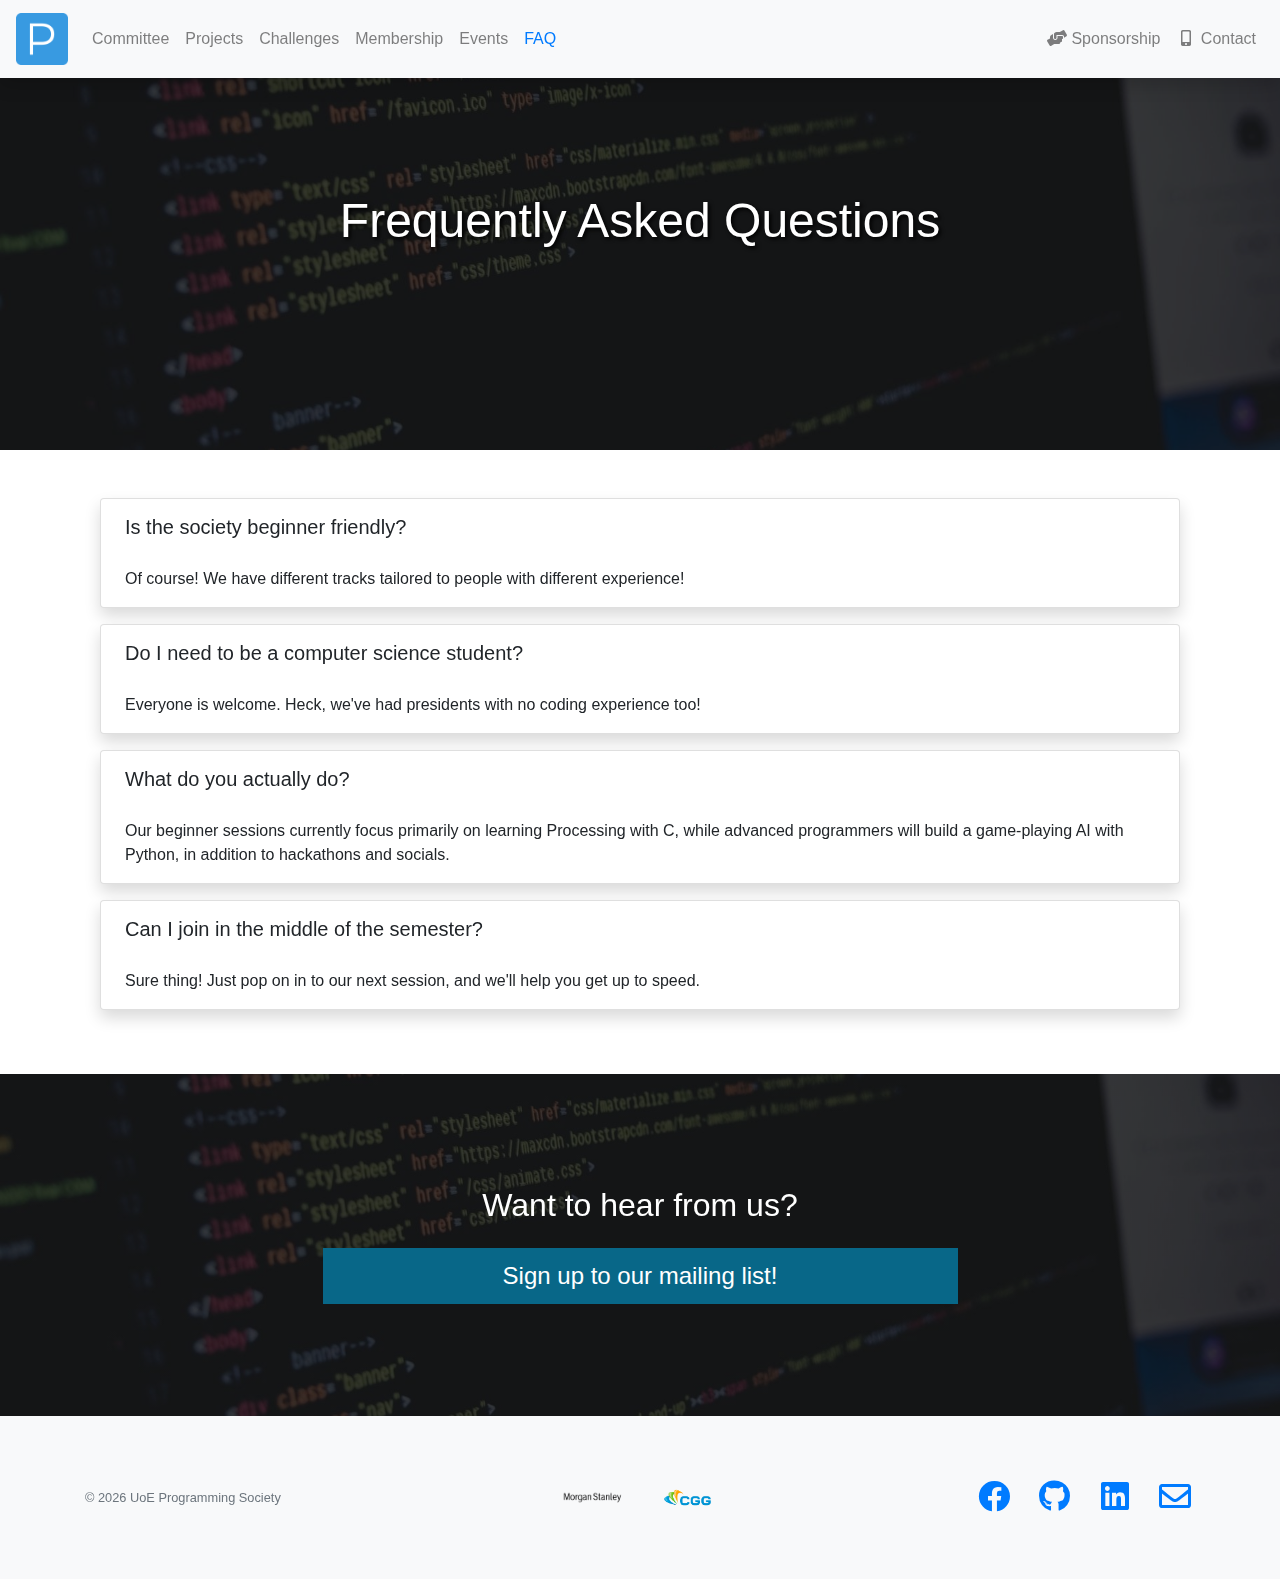
<file: faq.html>
<!DOCTYPE html>
<html lang="en">
  <head>
    <!-- Required meta tags -->
    <meta charset="utf-8" />
    <meta
      name="viewport"
      content="width=device-width, initial-scale=1, shrink-to-fit=no"
    />
    <title>EUPS | FAQ</title>
    <meta name="twitter:card" content="summary_large_image" />
    <meta property="og:type" content="website" />
    <meta
      name="description"
      content="University of Edinburgh Programming Society | FAQ"
    />
    <meta property="og:image" content="assets/img/bg-showcase-1.jpg" />
    <link
      rel="icon"
      type="image/png"
      sizes="16x16"
      href="assets/img/favicon-16x16.png"
    />
    <link
      rel="icon"
      type="image/png"
      sizes="32x32"
      href="assets/img/favicon-32x32.png"
    />
    <link
      rel="icon"
      type="image/png"
      sizes="180x180"
      href="assets/img/apple-touch-icon.png"
    />
    <link
      rel="icon"
      type="image/png"
      sizes="192x192"
      href="assets/img/android-chrome-192x192.png"
    />
    <link
      rel="icon"
      type="image/png"
      sizes="512x512"
      href="assets/img/android-chrome-512x512.png"
    />

    <!-- Bootstrap CSS -->
    <link
      rel="stylesheet"
      href="https://stackpath.bootstrapcdn.com/bootstrap/4.3.1/css/bootstrap.min.css"
      integrity="sha384-ggOyR0iXCbMQv3Xipma34MD+dH/1fQ784/j6cY/iJTQUOhcWr7x9JvoRxT2MZw1T"
      crossorigin="anonymous"
    />
    <!-- Custom CSS-->
    <link rel="stylesheet" href="assets/css/style.css" />
    <link rel="stylesheet" href="assets/css/landingpage.css" />
    <!-- Font Awesome -->
    <link href="assets/fontawesome-free/css/all.min.css" rel="stylesheet" />
  </head>
  <body>
    <!-- Navigation -->
    <nav class="navbar navbar-expand-lg navbar-light bg-light fixed-top shadow">
      <a class="navbar-brand" href="/">
        <img
          src="assets/img/android-chrome-512x512.png"
          alt=""
          width="52"
          height="52"
        />
      </a>
      <button
        class="navbar-toggler"
        type="button"
        data-toggle="collapse"
        data-target="#navbarSupportedContent"
        aria-controls="navbarSupportedContent"
        aria-expanded="false"
        aria-label="Toggle navigation"
      >
        <span class="navbar-toggler-icon"></span>
      </button>

      <div class="collapse navbar-collapse" id="navbarSupportedContent">
        <ul class="navbar-nav mr-auto">
          <li class="nav-item">
            <a class="nav-link" href="committee">Committee</a>
          </li>
          <li class="nav-item">
            <a class="nav-link" href="projects">Projects</a>
          </li>
          <li class="nav-item">
            <a class="nav-link" href="challenges">Challenges</a>
          </li>
          <li class="nav-item">
            <a class="nav-link" href="membership">Membership</a>
          </li>
          <li class="nav-item">
            <a class="nav-link" href="events">Events</a>
          </li>
          <li class="nav-item">
            <a class="nav-link text-primary" href="faq">FAQ</a>
          </li>
        </ul>

        <ul class="navbar-nav ml-auto">
          <li class="nav-item">
            <a class="nav-link" href="sponsor"
              ><i class="fas fa-hands-helping fa-fw"></i> Sponsorship</a
            >
          </li>
          <li class="nav-item">
            <a class="nav-link" href="contact"
              ><i class="fas fa-mobile-alt fa-fw"></i> Contact</a
            >
          </li>
        </ul>
      </div>
    </nav>

    <!-- Full Page Image -->
    <header
      data-bs-parallax-bg="true"
      class="masthead text-white text-center"
      style="
        background: linear-gradient(rgba(0, 0, 0, 0.5), rgba(0, 0, 0, 0.5)),
          url('assets/img/bg-masthead.jpg');
        background-size: cover;
        background-position: right;
        background-attachment: scroll;
        background-repeat: no-repeat;
      "
    >
      <div class="overlay"></div>
      <div class="container">
        <div class="row align-items-center">
          <div class="col-12 text-center">
            <h1 class="title">Frequently Asked Questions</h1>
          </div>
          <div class="col-md-10 col-lg-8 col-xl-7 mx-auto">
            <!-- <form>
            <div class="form-row">
              <div class="col-12 col-md-9 mb-2 mb-md-0">
                <input type="email" class="form-control form-control-lg" placeholder="Enter your email...">
              </div>
              <div class="col-12 col-md-3">
                <button type="submit" class="btn btn-block btn-lg btn-primary">Sign up!</button>
              </div>
            </div>
          </form> -->
          </div>
        </div>
      </div>
    </header>

    <section class="py-5">
      <div class="container">
        <div class="row mx-0">
          <!--
    <div class="col-sm-12 mb-3">
      <input type="text" id="myFilter" class="form-control" onkeyup="myFunction()" placeholder="Search by question...">
    </div>
-->
        </div>

        <div class="row mx-0" id="myItems">
          <div class="card-group w-100">
            <!--

  _____  ______          _____    __  __ ______
 |  __ \|  ____|   /\   |  __ \  |  \/  |  ____|
 | |__) | |__     /  \  | |  | | | \  / | |__
 |  _  /|  __|   / /\ \ | |  | | | |\/| |  __|
 | | \ \| |____ / ____ \| |__| | | |  | | |____
 |_|  \_\______/_/    \_\_____/  |_|  |_|______|


The filter searches by the text within
cards > class "card-headers" > <h5> with class "search-title".

Copy and paste the chunks below to make a new entry.

Include extra keywords in the title to improve search,
use the Bootstrap class "d-none" to hide them in <span>
or "invisible" to only hide from non screen readers.

If you still require help, learn html and remake the site :P

-->

            <!------------------------->
            <div class="col-sm-12 pb-3">
              <div class="card px-4 cool-hover shadow">
                <div class="card-header d-none">
                  <h5 class="search-title">no experience bad new</h5>
                </div>
                <h5 class="font-weight-medium mt-3 card-title">
                  Is the society beginner friendly?
                </h5>
                <p class="mt-3">
                  Of course! We have different tracks tailored to people with
                  different experience!
                </p>
              </div>
            </div>
            <!------------------------->

            <!------------------------->
            <div class="col-sm-12 pb-3">
              <div class="card px-4 cool-hover shadow">
                <div class="card-header d-none">
                  <h5 class="search-title">business study education school</h5>
                </div>
                <h5 class="font-weight-medium mt-3 card-title">
                  Do I need to be a computer science student?
                </h5>
                <p class="mt-3">
                  Everyone is welcome. Heck, we've had presidents with no coding
                  experience too!
                </p>
              </div>
            </div>
            <!------------------------->

            <!------------------------->
            <div class="col-sm-12 pb-3">
              <div class="card px-4 cool-hover shadow">
                <div class="card-header d-none">
                  <h5 class="search-title">
                    teach learn session coding programming
                  </h5>
                </div>
                <h5 class="font-weight-medium mt-3 card-title">
                  What do you actually do?
                </h5>
                <p class="mt-3">
                  Our beginner sessions currently focus primarily on learning
                  Processing with C, while advanced programmers will build a
                  game-playing AI with Python, in addition to hackathons and
                  socials.
                </p>
              </div>
            </div>
            <!------------------------->

            <!------------------------->
            <div class="col-sm-12 pb-3">
              <div class="card px-4 cool-hover shadow">
                <div class="card-header d-none">
                  <h5 class="search-title">late join half</h5>
                </div>
                <h5 class="font-weight-medium mt-3 card-title search-title">
                  Can I join in the middle of the semester?
                </h5>
                <p class="mt-3">
                  Sure thing! Just pop on in to our next session, and we'll help
                  you get up to speed.
                </p>
              </div>
            </div>
            <!------------------------->
          </div>
        </div>
      </div>
    </section>

    <!-- Call to Action -->
    <section
      class="call-to-action text-white text-center"
      style="
        background: linear-gradient(rgba(0, 0, 0, 0.5), rgba(0, 0, 0, 0.5)),
          url('assets/img/bg-masthead.jpg');
        background-size: cover;
        background-position: right;
        background-attachment: scroll;
        background-repeat: no-repeat;
      "
    >
      <div class="overlay"></div>
      <div class="container">
        <div class="row">
          <div class="col-xl-9 mx-auto">
            <h2 class="mb-4 headclean" style="padding: 0px 0px 0px 0px">
              Want to hear from us?
            </h2>
          </div>
          <div class="col-md-10 col-lg-8 col-xl-7 mx-auto">
            <a
              class="btn btn-block btn-lg btn-primary headclean"
              style="
                background-color: #086788;
                border: none;
                padding: 10px 0px 10px 0px;
              "
              href="http://eepurl.com/dH_sdH"
              target="_blank"
              >Sign up to our mailing list!</a
            >
            <!-- <form>
          <div class="form-row">
            <div class="col-12 col-md-9 mb-2 mb-md-0">
              <input type="email" class="form-control form-control-lg" placeholder="Enter your email...">



            </div>
          </div>
        </form> -->
          </div>
        </div>
      </div>
    </section>

    <!-- Footer -->
    <footer class="footer bg-light">
      <div class="container">
        <div class="row">
          <!--///////////////////////////////////////////////////////////////////////////-->

          <div class="h-100 col-lg-4 text-center my-auto order-lg-2">
            <div class="row mb-4 mb-lg-0">
              <img
                class="col-3 offset-md-3 my-auto"
                src="assets/img/sponsors/morgan_stanley.png"
                height="100%"
                loading="lazy"
                alt=""
              />
              <img
                class="col-3 my-auto"
                src="assets/img/sponsors/cgg.png"
                height="100%"
                loading="lazy"
                alt=""
              />
              <!-- <img class="col-3 my-auto" src="assets/img/sponsors/sponsor3.png" height=100% loading="lazy" alt="">
  <img class="col-3 my-auto" src="assets/img/sponsors/sponsor4.png" height=100% loading="lazy" alt=""> -->
            </div>
          </div>

          <!--///////////////////////////////////////////////////////////////////////////-->
          <div
            class="col-lg-4 h-100 text-center text-lg-left my-auto order-lg-1"
          >
            <p class="text-muted small mb-4 mb-lg-0">
              &copy;
              <script>
                document.write(new Date().getFullYear());
              </script>
              UoE Programming Society
            </p>
          </div>
          <!--///////////////////////////////////////////////////////////////////////////-->
          <div
            class="col-lg-4 h-100 text-center text-lg-right my-auto order-lg-3"
          >
            <ul class="list-inline mb-0">
              <li class="list-inline-item mr-3">
                <a
                  href="https://www.facebook.com/programmingsociety/"
                  target="_blank"
                >
                  <i class="fab fa-facebook fa-2x fa-fw"></i>
                </a>
              </li>
              <li class="list-inline-item mr-3">
                <a href="https://github.com/ediprogsoc" target="_blank">
                  <i class="fab fa-github fa-2x fa-fw"></i>
                </a>
              </li>
              <li class="list-inline-item mr-3">
                <a
                  href="https://www.linkedin.com/company/edinburgh-university-programming-society/"
                  target="_blank"
                >
                  <i class="fab fa-linkedin fa-2x fa-fw"></i>
                </a>
              </li>
              <li class="list-inline-item">
                <a href="mailto:contact@ediprogsoc.co.uk" target="_blank">
                  <i class="far fa-envelope fa-2x fa-fw"></i>
                </a>
              </li>
            </ul>
          </div>
        </div>
      </div>
    </footer>

    <!-- Optional JavaScript -->
    <!-- jQuery first, then Popper.js, then Bootstrap JS -->
    <script
      src="https://code.jquery.com/jquery-3.5.1.min.js"
      integrity="sha256-9/aliU8dGd2tb6OSsuzixeV4y/faTqgFtohetphbbj0="
      crossorigin="anonymous"
    ></script>
    <script
      src="https://cdnjs.cloudflare.com/ajax/libs/popper.js/1.14.7/umd/popper.min.js"
      integrity="sha384-UO2eT0CpHqdSJQ6hJty5KVphtPhzWj9WO1clHTMGa3JDZwrnQq4sF86dIHNDz0W1"
      crossorigin="anonymous"
    ></script>
    <script
      src="https://stackpath.bootstrapcdn.com/bootstrap/4.3.1/js/bootstrap.min.js"
      integrity="sha384-JjSmVgyd0p3pXB1rRibZUAYoIIy6OrQ6VrjIEaFf/nJGzIxFDsf4x0xIM+B07jRM"
      crossorigin="anonymous"
    ></script>
    <!-- Custom JS-->
    <script src="assets/js/parallax.js"></script>
    <script src="assets/js/main.js"></script>
    <!--    <script src="assets/js/text-filter.js"></script>-->
  </body>
</html>
</file>
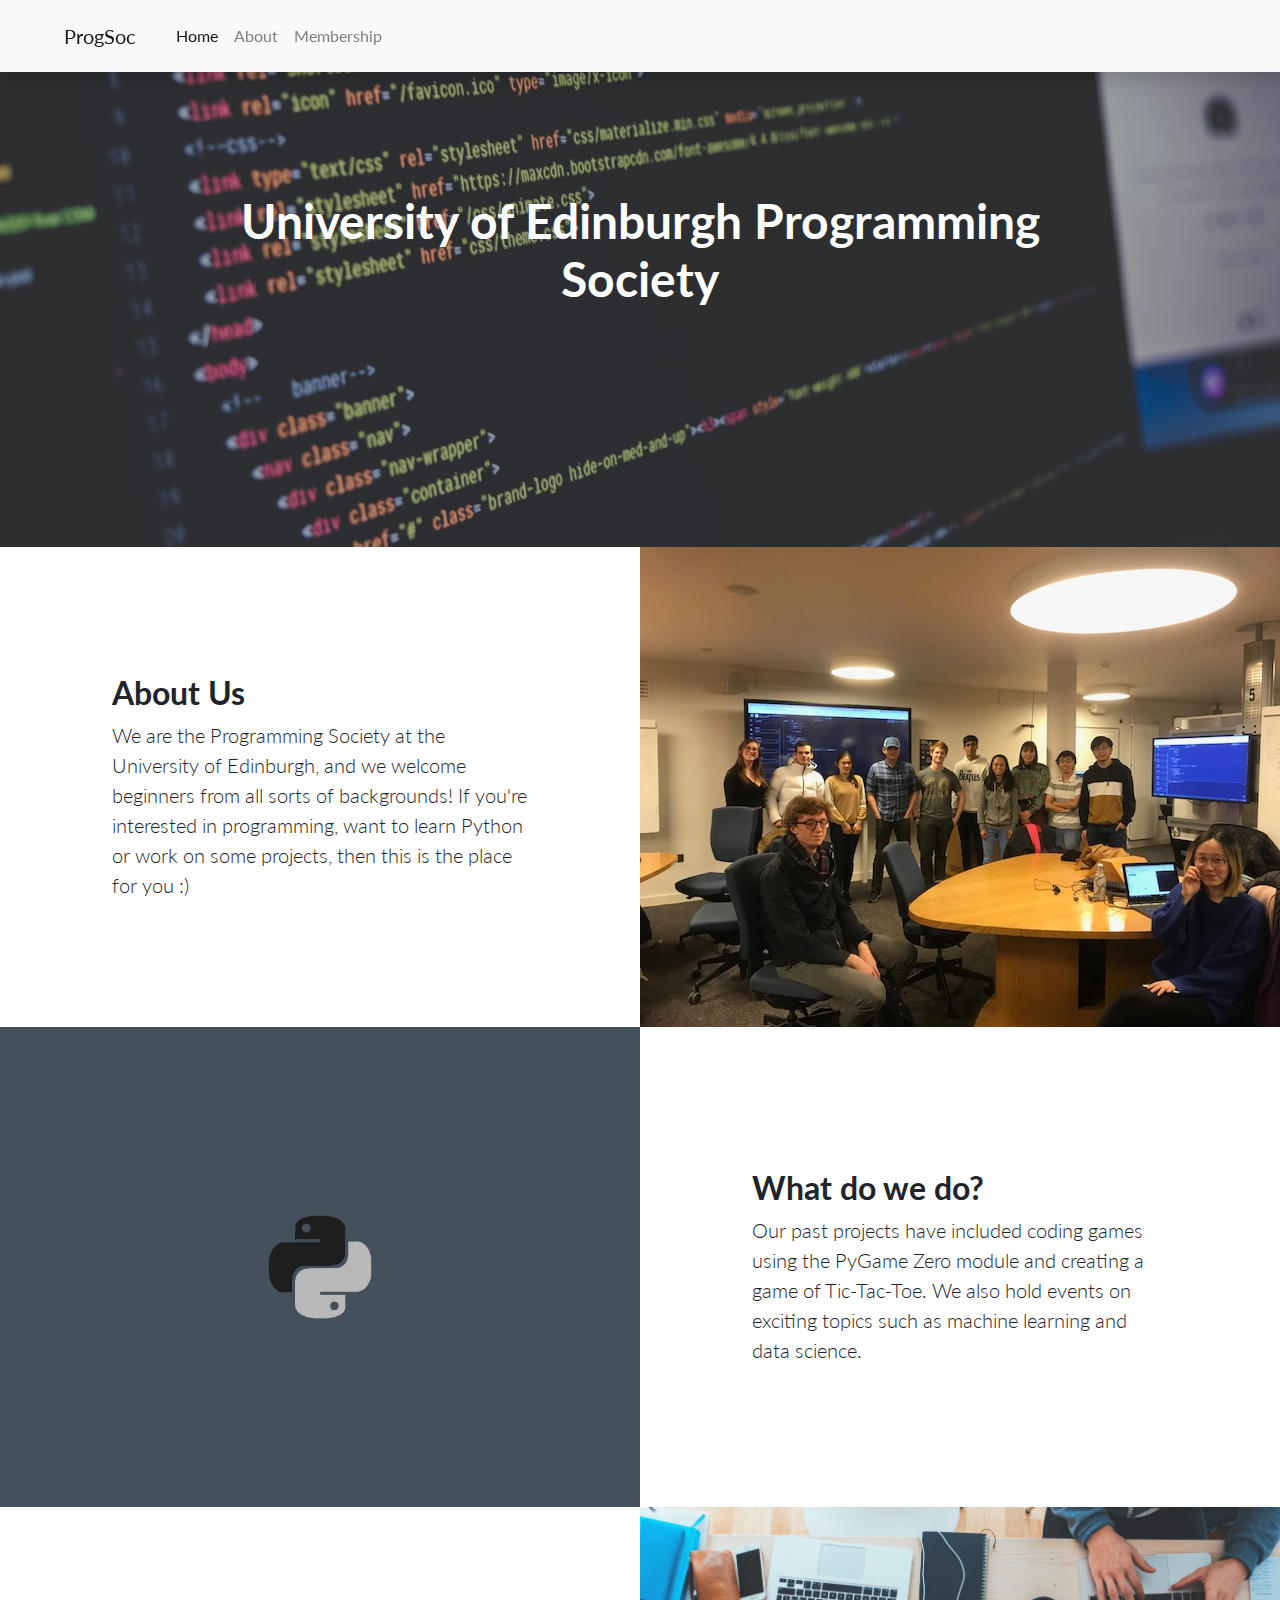
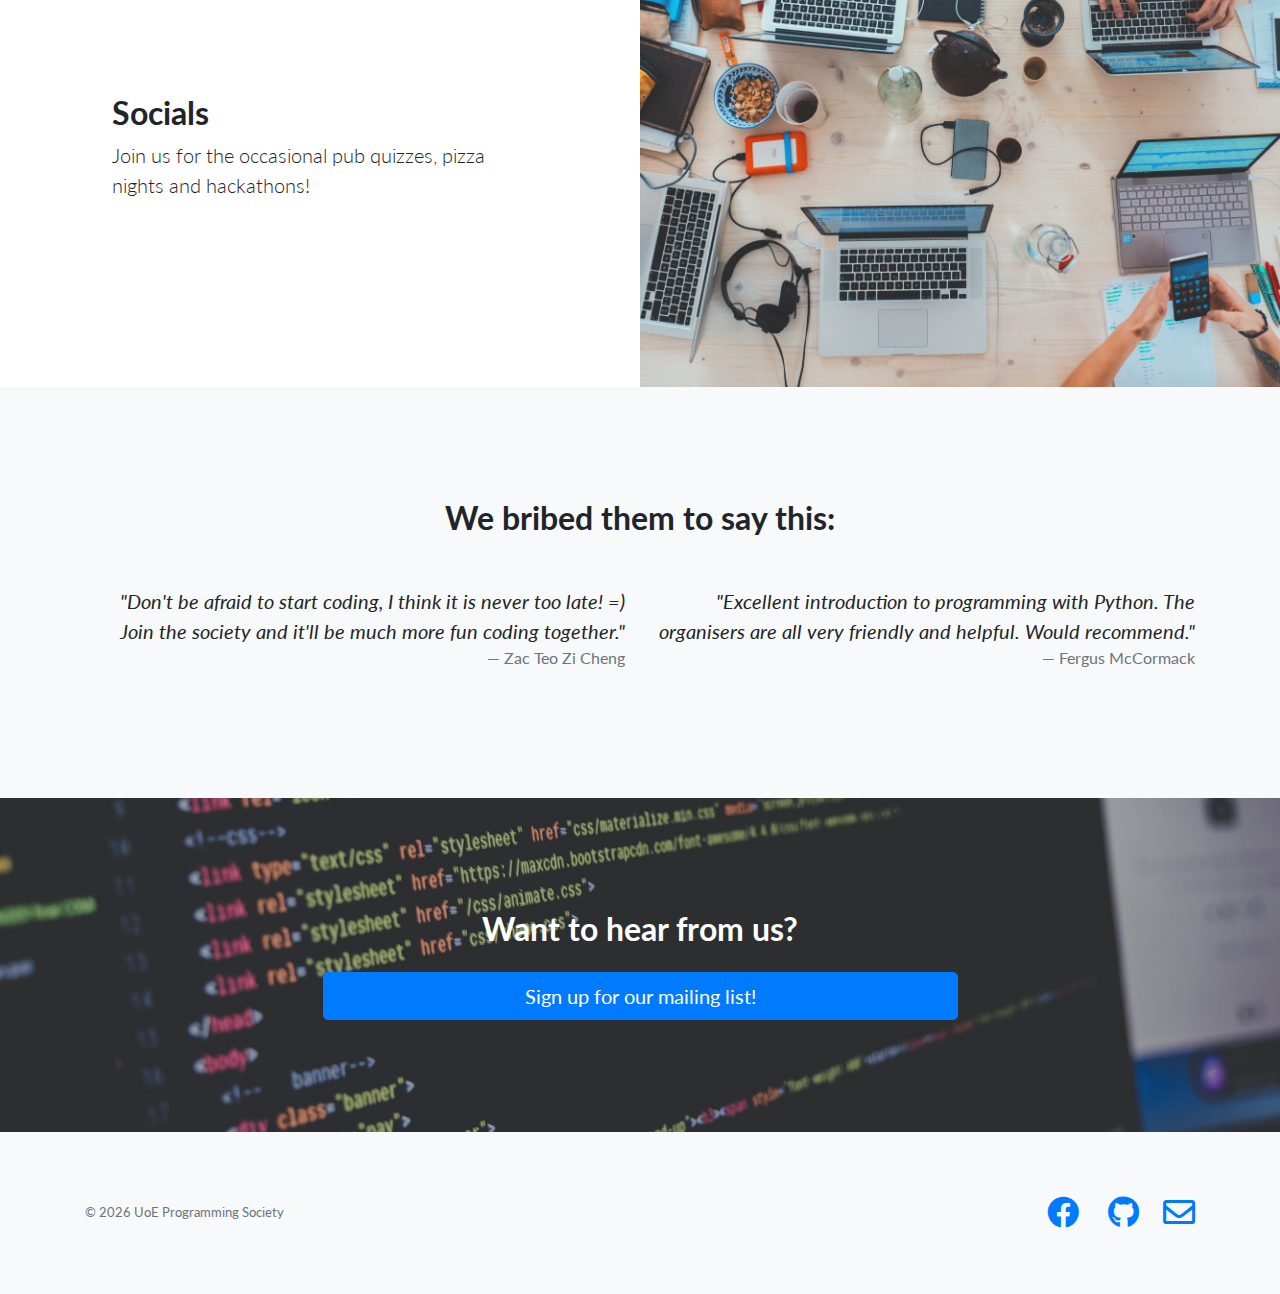
<file: index (copy).html>
<!-- TO DO -->
<!-- background w/ black thingy  top and bottom-->
<!-- mailchimp subscription link -->




<!DOCTYPE html>
<html lang="en">

<head>

  <meta charset="utf-8">
  <meta name="viewport" content="width=device-width, initial-scale=1, shrink-to-fit=no">
  <meta name="description" content="">
  <meta name="author" content="">

  <title>ProgSoc | Welcome</title>

  <!-- Bootstrap core CSS -->
  <link href="vendor/bootstrap/css/bootstrap.min.css" rel="stylesheet">

  <!-- Custom fonts for this template -->
  <link href="vendor/fontawesome-free/css/all.min.css" rel="stylesheet">
  <link href="vendor/simple-line-icons/css/simple-line-icons.css" rel="stylesheet" type="text/css">
  <link href="https://fonts.googleapis.com/css?family=Lato:300,400,700,300italic,400italic,700italic" rel="stylesheet" type="text/css">

  <!-- Custom styles for this template -->
  <link href="css/landing-page.min.css" rel="stylesheet">
  <script src="landing.js"></script>

</head>

<body>

  <!-- Navigation -->
  <nav class="navbar navbar-expand-lg navbar-light bg-light fixed-top shadow">
<a class="navbar-brand" href="#">
  <nav class="navbar navbar-light bg-light">
<a class="navbar-brand" href="index.html">
  <!-- <img src="/docs/4.0/assets/brand/bootstrap-solid.svg" width="30" height="30" class="d-inline-block align-top" alt=""> -->
  ProgSoc
</a>
</nav>
</a>
<button class="navbar-toggler" type="button" data-toggle="collapse" data-target="#navbarSupportedContent" aria-controls="navbarSupportedContent" aria-expanded="false" aria-label="Toggle navigation">
  <span class="navbar-toggler-icon"></span>
</button>

<div class="collapse navbar-collapse" id="navbarSupportedContent">
  <ul class="navbar-nav mr-auto">
    <li class="nav-item active">
      <a class="nav-link" href="#">Home <span class="sr-only">(current)</span></a>
    </li>
    <li class="nav-item">
      <a class="nav-link" href="about.html">About</a>
    </li>
    <li class="nav-item">
      <a class="nav-link" href="membership.html">Membership</a>
    </li>
  </ul>
</div>
</nav>

  <!-- Masthead -->
  <header class="masthead text-white text-center">
    <div class="overlay"></div>
    <div class="container">
      <div class="row">
        <div class="col-xl-9 mx-auto">
          <h1 class="mb-5">University of Edinburgh Programming Society</h1>
        </div>
        <div class="col-md-10 col-lg-8 col-xl-7 mx-auto">
          <!-- <form>
            <div class="form-row">
              <div class="col-12 col-md-9 mb-2 mb-md-0">
                <input type="email" class="form-control form-control-lg" placeholder="Enter your email...">
              </div>
              <div class="col-12 col-md-3">
                <button type="submit" class="btn btn-block btn-lg btn-primary">Sign up!</button>
              </div>
            </div>
          </form> -->
        </div>
      </div>
    </div>
  </header>

  <!-- Icons Grid -->
  <!-- <section class="features-icons bg-light text-center">
    <div class="container">
      <div class="row">
        <div class="col-lg-4">
          <div class="features-icons-item mx-auto mb-5 mb-lg-0 mb-lg-3">
            <div class="features-icons-icon d-flex">
              <i class="icon-screen-desktop m-auto text-primary"></i>
            </div>
            <h3>Fully Responsive</h3>
            <p class="lead mb-0">This theme will look great on any device, no matter the size!</p>
          </div>
        </div>
        <div class="col-lg-4">
          <div class="features-icons-item mx-auto mb-5 mb-lg-0 mb-lg-3">
            <div class="features-icons-icon d-flex">
              <i class="icon-layers m-auto text-primary"></i>
            </div>
            <h3>Bootstrap 4 Ready</h3>
            <p class="lead mb-0">Featuring the latest build of the new Bootstrap 4 framework!</p>
          </div>
        </div>
        <div class="col-lg-4">
          <div class="features-icons-item mx-auto mb-0 mb-lg-3">
            <div class="features-icons-icon d-flex">
              <i class="icon-check m-auto text-primary"></i>
            </div>
            <h3>Easy to Use</h3>
            <p class="lead mb-0">Ready to use with your own content, or customize the source files!</p>
          </div>
        </div>
      </div>
    </div>
  </section> -->

  <!-- Image Showcases -->
  <section class="showcase">
    <div class="container-fluid p-0">
      <div class="row no-gutters">

        <div class="col-lg-6 order-lg-2 text-white showcase-img" style="background-image: url('img/bg-showcase-1.jpg'); background-position: center center;"></div>
        <div class="col-lg-6 order-lg-1 my-auto showcase-text">
          <h2>About Us</h2>
          <p class="lead mb-0">We are the Programming Society at the University of Edinburgh, and we welcome beginners from all sorts of backgrounds! If you're interested in programming, want to learn Python or work on some projects, then this is the place for you :)</p>
        </div>
      </div>
      <div class="row no-gutters">
        <div class="col-lg-6 text-white showcase-img" style="background-image: url('img/bg-showcase-2.jpg'); background-position: center center;"></div>
        <div class="col-lg-6 my-auto showcase-text">
          <h2>What do we do?</h2>
          <p class="lead mb-0">Our past projects have included coding games using the PyGame Zero module and creating a game of Tic-Tac-Toe. We also hold events on exciting topics such as machine learning and data science.</p>
        </div>
      </div>
      <div class="row no-gutters">
        <div class="col-lg-6 order-lg-2 text-white showcase-img" style="background-image: url('img/bg-showcase-3.jpg'); background-position: center center;"></div>
        <div class="col-lg-6 order-lg-1 my-auto showcase-text">
          <h2>Socials</h2>
          <p class="lead mb-0">Join us for the occasional pub quizzes, pizza nights and hackathons!</p>
        </div>
      </div>
    </div>
  </section>

  <!-- Testimonials -->
  <section class="testimonials text-center bg-light">
    <div class="container">
      <h2 class="mb-5">We bribed them to say this:</h2>
      <div class="row">
        <div class="col-lg-6">
          <blockquote class="blockquote text-right">
  <p class="mb-0 font-italic">"Don't be afraid to start coding, I think it is never too late! =) Join the society and it'll be much more fun coding together."</p>
  <footer class="blockquote-footer">Zac Teo Zi Cheng</footer>
</blockquote>
        </div>
        <div class="col-lg-6">
          <blockquote class="blockquote text-right">
  <p class="mb-0 font-italic">"Excellent introduction to programming with Python. The organisers are all very friendly and helpful. Would recommend."</p>
  <footer class="blockquote-footer">Fergus McCormack</footer>
</blockquote>
        </div>
      </div>
    </div>
  </section>

  <!-- Call to Action -->
  <section class="call-to-action text-white text-center">
    <div class="overlay"></div>
    <div class="container">
      <div class="row">
        <div class="col-xl-9 mx-auto">
          <h2 class="mb-4">Want to hear from us?</h2>
        </div>
        <div class="col-md-10 col-lg-8 col-xl-7 mx-auto">
          <a class="btn btn-block btn-lg btn-primary" href="http://eepurl.com/dH_sdH" target="_blank">Sign up for our mailing list!</a>
          <!-- <form>
            <div class="form-row">
              <div class="col-12 col-md-9 mb-2 mb-md-0">
                <input type="email" class="form-control form-control-lg" placeholder="Enter your email...">



              </div>
            </div>
          </form> -->
        </div>
      </div>
    </div>
  </section>

  <!-- Footer -->
  <footer class="footer bg-light">
    <div class="container">
      <div class="row">
        <div class="col-lg-6 h-100 text-center text-lg-left my-auto">
          <!-- <ul class="list-inline mb-2">
            <li class="list-inline-item">
              <a href="#">About</a>
            </li>
            <li class="list-inline-item">&sdot;</li>
            <li class="list-inline-item">
              <a href="#">Contact</a>
            </li>
            <li class="list-inline-item">&sdot;</li>
            <li class="list-inline-item">
              <a href="#">Terms of Use</a>
            </li>
            <li class="list-inline-item">&sdot;</li>
            <li class="list-inline-item">
              <a href="#">Privacy Policy</a>
            </li>
          </ul> -->
          <p class="text-muted small mb-4 mb-lg-0">&copy; <script>document.write( new Date().getFullYear() );</script> UoE Programming Society</p>
        </div>
        <div class="col-lg-6 h-100 text-center text-lg-right my-auto">
          <ul class="list-inline mb-0">
            <li class="list-inline-item mr-3">
              <a href="https://www.facebook.com/programmingsociety/" target="_blank">
                <i class="fab fa-facebook fa-2x fa-fw"></i>
              </a>
            </li>
            <li class="list-inline-item mr-3">
              <a href="https://github.com/edi-prog-soc" target="_blank">
                <i class="fab fa-github fa-2x fa-fw"></i>
              </a>
            </li>
            <li class="list-inline-item">
              <a href="mailto:ediprogsoc@gmail.com" target="_blank">
                <i class="far fa-envelope fa-2x"></i>
              </a>
            </li>
          </ul>
        </div>
      </div>
    </div>
  </footer>

  <!-- Bootstrap core JavaScript -->
  <script src="vendor/jquery/jquery.min.js"></script>
  <script src="vendor/bootstrap/js/bootstrap.bundle.min.js"></script>

</body>

</html>
</file>
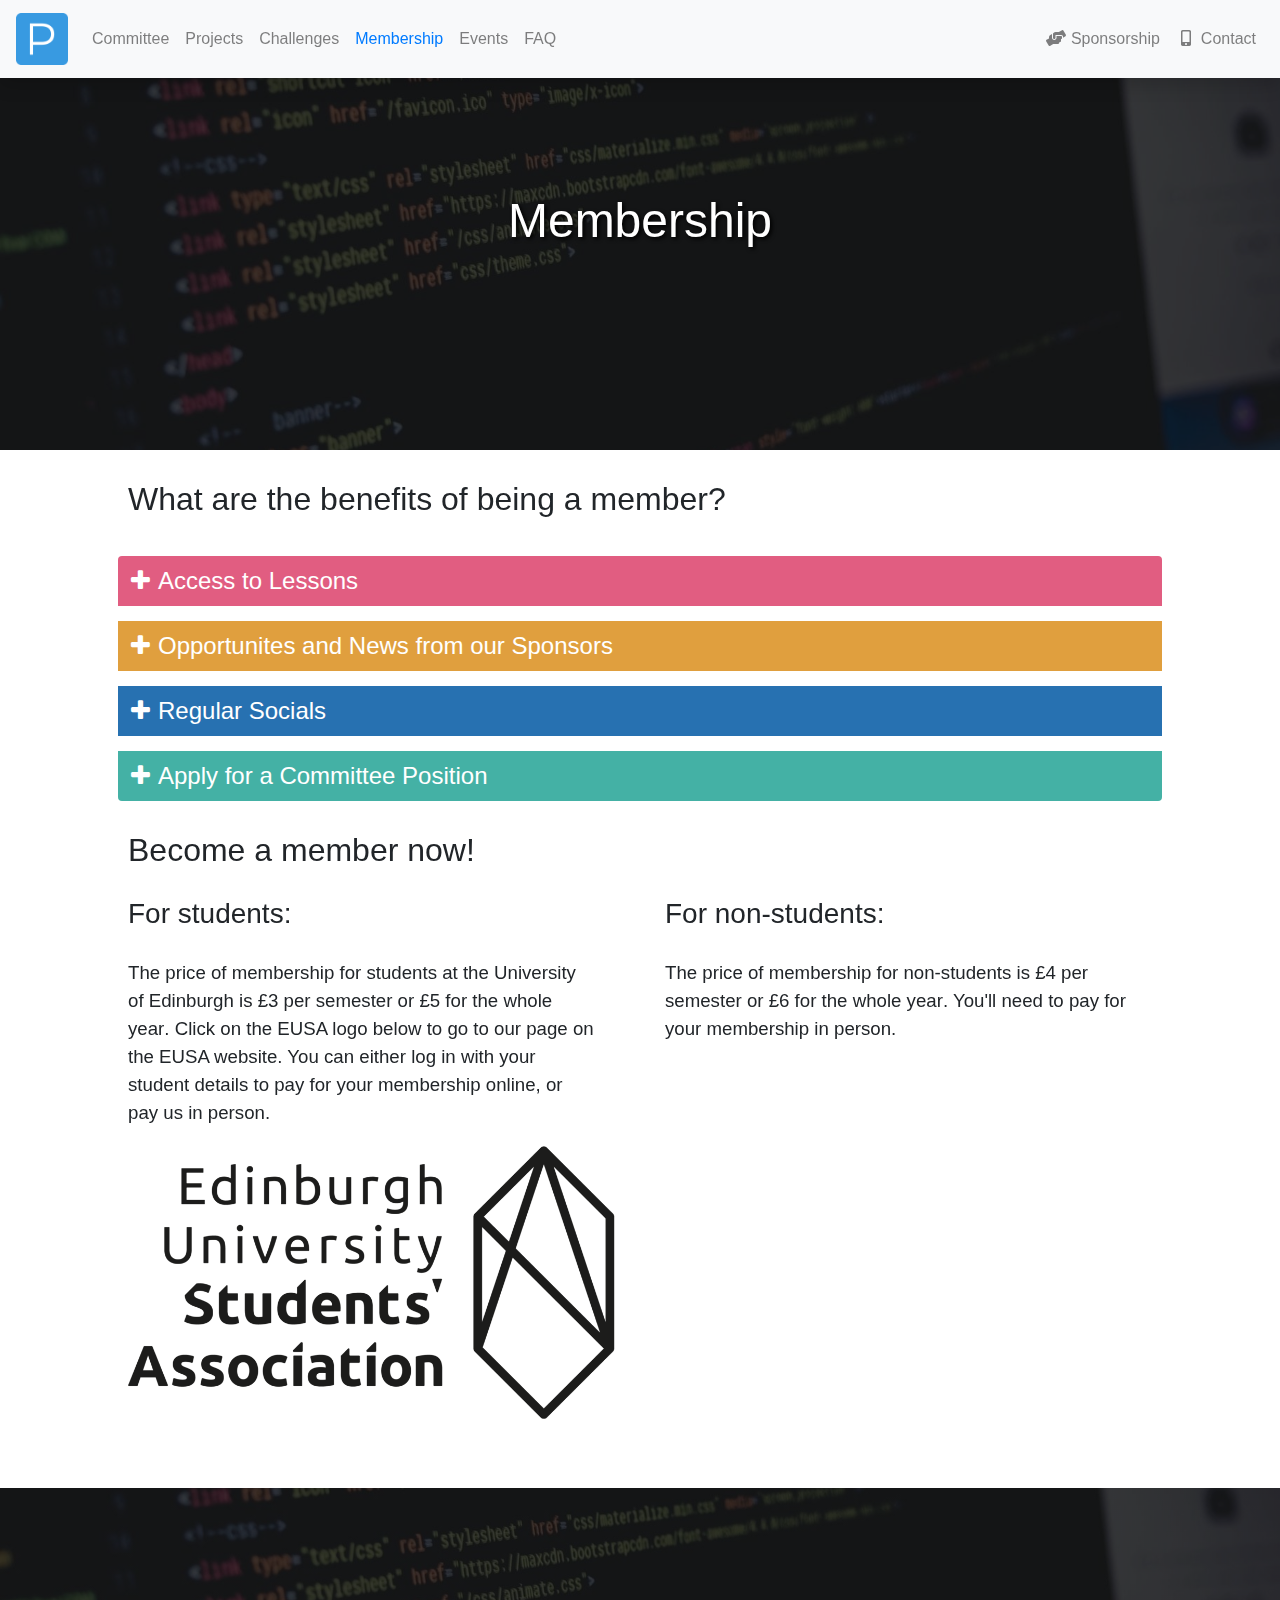
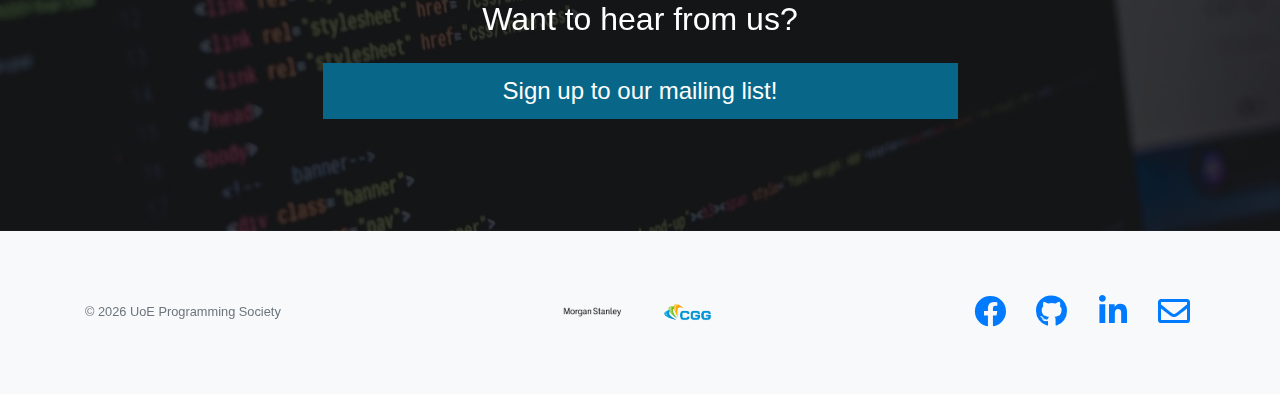
<file: membership.html>
<!DOCTYPE html>
<html lang="en">
  <head>
    <!-- Required meta tags -->
    <meta charset="utf-8" />
    <meta
      name="viewport"
      content="width=device-width, initial-scale=1, shrink-to-fit=no"
    />
    <title>EUPS | Membership</title>
    <meta name="twitter:card" content="summary_large_image" />
    <meta property="og:type" content="website" />
    <meta
      name="description"
      content="University of Edinburgh Programming Society | Membership Page"
    />
    <meta property="og:image" content="assets/img/bg-showcase-1.jpg" />
    <link
      rel="icon"
      type="image/png"
      sizes="16x16"
      href="assets/img/favicon-16x16.png"
    />
    <link
      rel="icon"
      type="image/png"
      sizes="32x32"
      href="assets/img/favicon-32x32.png"
    />
    <link
      rel="icon"
      type="image/png"
      sizes="180x180"
      href="assets/img/apple-touch-icon.png"
    />
    <link
      rel="icon"
      type="image/png"
      sizes="192x192"
      href="assets/img/android-chrome-192x192.png"
    />
    <link
      rel="icon"
      type="image/png"
      sizes="512x512"
      href="assets/img/android-chrome-512x512.png"
    />

    <!-- Bootstrap CSS -->
    <link
      rel="stylesheet"
      href="https://stackpath.bootstrapcdn.com/bootstrap/4.3.1/css/bootstrap.min.css"
      integrity="sha384-ggOyR0iXCbMQv3Xipma34MD+dH/1fQ784/j6cY/iJTQUOhcWr7x9JvoRxT2MZw1T"
      crossorigin="anonymous"
    />
    <!-- Custom CSS-->
    <link rel="stylesheet" href="assets/css/style.css" />
    <link rel="stylesheet" href="assets/css/landingpage.css" />
    <!-- Font Awesome -->
    <link href="assets/fontawesome-free/css/all.min.css" rel="stylesheet" />
    <link
      rel="stylesheet"
      href="https://maxcdn.bootstrapcdn.com/font-awesome/4.7.0/css/font-awesome.min.css"
    />
  </head>
  <body>
    <!-- Navigation -->
    <nav class="navbar navbar-expand-lg navbar-light bg-light fixed-top shadow">
      <a class="navbar-brand" href="/">
        <img
          src="assets/img/android-chrome-512x512.png"
          alt=""
          width="52"
          height="52"
        />
      </a>
      <button
        class="navbar-toggler"
        type="button"
        data-toggle="collapse"
        data-target="#navbarSupportedContent"
        aria-controls="navbarSupportedContent"
        aria-expanded="false"
        aria-label="Toggle navigation"
      >
        <span class="navbar-toggler-icon"></span>
      </button>
      <div class="collapse navbar-collapse" id="navbarSupportedContent">
        <ul class="navbar-nav mr-auto">
          <li class="nav-item">
            <a class="nav-link" href="committee">Committee</a>
          </li>
          <li class="nav-item">
            <a class="nav-link" href="projects">Projects</a>
          </li>
          <li class="nav-item">
            <a class="nav-link" href="challenges">Challenges</a>
          </li>
          <li class="nav-item">
            <a class="nav-link text-primary" href="membership">Membership</a>
          </li>
          <li class="nav-item">
            <a class="nav-link" href="events">Events</a>
          </li>
          <li class="nav-item">
            <a class="nav-link" href="faq">FAQ</a>
          </li>
        </ul>
        <ul class="navbar-nav ml-auto">
          <li class="nav-item">
            <a class="nav-link" href="sponsor"
              ><i class="fas fa-hands-helping fa-fw"></i> Sponsorship</a
            >
          </li>
          <li class="nav-item">
            <a class="nav-link" href="contact"
              ><i class="fas fa-mobile-alt fa-fw"></i> Contact</a
            >
          </li>
        </ul>
      </div>
    </nav>

    <!-- Full Page Image -->
    <header
      data-bs-parallax-bg="true"
      class="masthead text-white"
      style="
        background: linear-gradient(rgba(0, 0, 0, 0.5), rgba(0, 0, 0, 0.5)),
          url('assets/img/bg-masthead.jpg');
        background-size: cover;
        background-position: right;
        background-attachment: scroll;
        background-repeat: no-repeat;
      "
    >
      <div class="overlay"></div>
      <div class="container">
        <div class="row align-items-center">
          <div class="col-12 text-center">
            <h1 class="title">Membership</h1>
          </div>
          <div class="col-md-10 col-lg-8 col-xl-7 mx-auto">
            <!-- <form>
            <div class="form-row">
              <div class="col-12 col-md-9 mb-2 mb-md-0">
                <input type="email" class="form-control form-control-lg" placeholder="Enter your email...">
              </div>
              <div class="col-12 col-md-3">
                <button type="submit" class="btn btn-block btn-lg btn-primary">Sign up!</button>
              </div>
            </div>
          </form> -->
          </div>
        </div>
      </div>
    </header>

    <!-- Main content -->
    <section class="px-5 pb-5 container">
      <h2 class="headclean">What are the benefits of being a member?</h2>

      <div class="bs-example">
        <div class="accordion" id="accordionExample">
          <div class="card" style="border: none">
            <button
              type="button"
              class="btn shadow-none text-left"
              style="
                background-color: #e15d81;
                color: white;
                border-radius: 0px;
                font-size: 24px;
              "
              data-toggle="collapse"
              data-target="#collapseOne"
            >
              <i class="fa fa-plus"></i>Access to Lessons
            </button>
            <div
              id="collapseOne"
              class="collapse"
              aria-labelledby="headingOne"
              data-parent="#accordionExample"
            >
              <div
                class="card-body align-item"
                style="background-color: #e77598"
              >
                <p
                  class="cleantext"
                  style="color: white; padding: 5px 0px 0px 20px"
                >
                  You'll have access to our weekly lessons on Mondays from 7-9pm
                  at 50 George Square G.06. The lessons cover the fundamental
                  concepts of Python and from time to time we'll hold workshops
                  with our sponsors about specialised topics such as data
                  science and machine learning. After each lesson we'll give you
                  access to our private repository on GitHub so you can check
                  your answers. Let us know what topics you want to learn and
                  we'll do our best to cover them!
                </p>
              </div>
            </div>
          </div>
          <div class="card" style="border: none">
            <button
              type="button"
              class="btn shadow-none text-left"
              style="
                background-color: #e09f3e;
                color: white;
                margin-top: 15px;
                border-radius: 0px;
                font-size: 24px;
              "
              data-toggle="collapse"
              data-target="#collapseTwo"
            >
              <i class="fa fa-plus"></i>Opportunites and News from our Sponsors
            </button>
            <div
              id="collapseTwo"
              class="collapse"
              aria-labelledby="headingTwo"
              data-parent="#accordionExample"
            >
              <div
                class="card-body align-item"
                style="background-color: #e9b856"
              >
                <p
                  class="cleantext"
                  style="color: white; padding: 5px 0px 0px 20px"
                >
                  By being a member you'll be able to receive news from our
                  sponsors about what events they're planning and any
                  internships or career events they have available. Some of our
                  sponsors may be at our annual Hackathon, so keep an eye out
                  for them!
                </p>
              </div>
            </div>
          </div>
          <div class="card" style="border: none">
            <button
              type="button"
              class="btn shadow-none text-left"
              style="
                background-color: #2771b1;
                color: white;
                margin-top: 15px;
                border-radius: 0px;
                font-size: 24px;
              "
              data-toggle="collapse"
              data-target="#collapseThree"
            >
              <i class="fa fa-plus"></i>Regular Socials
            </button>
            <div
              id="collapseThree"
              class="collapse"
              aria-labelledby="headingThree"
              data-parent="#accordionExample"
            >
              <div
                class="card-body align-item"
                style="background-color: #599cc8"
              >
                <p
                  class="cleantext"
                  style="color: white; padding: 5px 0px 0px 20px"
                >
                  Come along to our socials every once in a while! These range
                  from flat parties to pub crawls and pub quizzes, so there
                  should be something for everyone. We'll also organise
                  networking events with other societies so you can meet new
                  people with similar interests. We hope to see you at one of
                  our events!
                </p>
              </div>
            </div>
          </div>
          <div class="card" style="border: none">
            <button
              type="button"
              class="btn shadow-none text-left"
              style="
                background-color: #44b1a5;
                color: white;
                margin-top: 15px;
                border-radius: 0px;
                font-size: 24px;
              "
              data-toggle="collapse"
              data-target="#collapseFour"
            >
              <i class="fa fa-plus"></i>Apply for a Committee Position
            </button>
            <div
              id="collapseFour"
              class="collapse"
              aria-labelledby="headingFour"
              data-parent="#accordionExample"
            >
              <div
                class="card-body align-item"
                style="background-color: #6bcec7"
              >
                <p
                  class="cleantext"
                  style="color: white; padding: 5px 0px 0px 20px"
                >
                  At the end of the year, you’ll have the opportunity to apply
                  for a position in our committee at our AGM. Being a committee
                  member carries a lot of responsibility and is great for your
                  professional development, so don’t hesitate to give it a shot!
                </p>
              </div>
            </div>
          </div>
        </div>
      </div>

      <h2 class="clean">Become a member now!</h2>
      <div class="row">
        <div class="col-sm">
          <h3 class="clean" style="padding: 20px 0px 0px 10px">
            For students:
          </h3>

          <p class="cleantext" style="padding: 20px 30px 0px 10px">
            <strong
              >The price of membership for students at the University of
              Edinburgh is £3 per semester or £5 for the whole year</strong
            >. Click on the EUSA logo below to go to our page on the EUSA
            website. You can either log in with your student details to pay for
            your membership online, or pay us in person.
          </p>

          <a
            href="https://www.eusa.ed.ac.uk/activities/societies/society/17825/"
            target="_blank"
          >
            <img
              class="eusa m-0 w-100"
              src="assets/img/EUSA_logo.png"
              loading="lazy"
              style="object-fit: cover; padding: 0px 0px 20px 0px"
              alt="Link to Edinburgh University Students' Association for membership payment"
            />
          </a>
        </div>
        <div class="col-sm">
          <h3 class="clean" style="padding: 20px 0px 0px 10px">
            For non-students:
          </h3>

          <p class="cleantext" style="padding: 20px 30px 0px 10px">
            <strong
              >The price of membership for non-students is £4 per semester or £6
              for the whole year</strong
            >. You'll need to pay for your membership in person.
          </p>
        </div>
      </div>
    </section>

    <!-- Call to Action -->
    <section
      class="call-to-action text-white text-center"
      style="
        background: linear-gradient(rgba(0, 0, 0, 0.5), rgba(0, 0, 0, 0.5)),
          url('assets/img/bg-masthead.jpg');
        background-size: cover;
        background-position: right;
        background-attachment: scroll;
        background-repeat: no-repeat;
      "
    >
      <div class="overlay"></div>
      <div class="container">
        <div class="row">
          <div class="col-xl-9 mx-auto">
            <h2 class="mb-4 headclean" style="padding: 0px 0px 0px 0px">
              Want to hear from us?
            </h2>
          </div>
          <div class="col-md-10 col-lg-8 col-xl-7 mx-auto">
            <a
              class="btn btn-block btn-lg btn-primary headclean"
              style="
                background-color: #086788;
                border: none;
                padding: 10px 0px 10px 0px;
              "
              href="http://eepurl.com/dH_sdH"
              target="_blank"
              >Sign up to our mailing list!</a
            >
            <!-- <form>
    <div class="form-row">
      <div class="col-12 col-md-9 mb-2 mb-md-0">
        <input type="email" class="form-control form-control-lg" placeholder="Enter your email...">



      </div>
    </div>
  </form> -->
          </div>
        </div>
      </div>
    </section>

    <!--
TRANSMISSION RECEIVED

Be̵ho̡l̀d͏, ͏t͡he҉ ͝c͟r͢a͡d҉le̛ of ̸ouŗ c̵ivi̛lis̷at̨io̢ņ. B͏ask ͡i̢n i̵ts ̷e͢ndle̛ss̸ ̴g͘lo͢r͠y.


  .--""--.___.._
 (  <__>  )     `-.
 |`--..--'|      <|
 |       :|       /
 |       :|--""-./
 `.__  __;'
     ""
https://www.youtube.com/watch?v=dQw4w9WgXcQ
-->

    <!-- Footer -->
    <footer class="footer bg-light">
      <div class="container">
        <div class="row">
          <!--///////////////////////////////////////////////////////////////////////////-->

          <div class="h-100 col-lg-4 text-center my-auto order-lg-2">
            <div class="row mb-4 mb-lg-0">
              <img
                class="col-3 offset-md-3 my-auto"
                src="assets/img/sponsors/morgan_stanley.png"
                height="100%"
                loading="lazy"
                alt=""
              />
              <img
                class="col-3 my-auto"
                src="assets/img/sponsors/cgg.png"
                height="100%"
                loading="lazy"
                alt=""
              />
              <!-- <img class="col-3 my-auto" src="assets/img/sponsors/sponsor3.png" height=100% loading="lazy" alt="">
  <img class="col-3 my-auto" src="assets/img/sponsors/sponsor4.png" height=100% loading="lazy" alt=""> -->
            </div>
          </div>

          <!--///////////////////////////////////////////////////////////////////////////-->
          <div
            class="col-lg-4 h-100 text-center text-lg-left my-auto order-lg-1"
          >
            <p class="text-muted small mb-4 mb-lg-0">
              &copy;
              <script>
                document.write(new Date().getFullYear());
              </script>
              UoE Programming Society
            </p>
          </div>
          <!--///////////////////////////////////////////////////////////////////////////-->
          <div
            class="col-lg-4 h-100 text-center text-lg-right my-auto order-lg-3"
          >
            <ul class="list-inline mb-0">
              <li class="list-inline-item mr-3">
                <a
                  href="https://www.facebook.com/programmingsociety/"
                  target="_blank"
                >
                  <i class="fab fa-facebook fa-2x fa-fw"></i>
                </a>
              </li>
              <li class="list-inline-item mr-3">
                <a href="https://github.com/ediprogsoc" target="_blank">
                  <i class="fab fa-github fa-2x fa-fw"></i>
                </a>
              </li>
              <li class="list-inline-item mr-3">
                <a
                  href="https://www.linkedin.com/company/edinburgh-university-programming-society/"
                  target="_blank"
                >
                  <i class="fab fa-linkedin fa-2x fa-fw"></i>
                </a>
              </li>
              <li class="list-inline-item">
                <a href="mailto:contact@ediprogsoc.co.uk" target="_blank">
                  <i class="far fa-envelope fa-2x fa-fw"></i>
                </a>
              </li>
            </ul>
          </div>
        </div>
      </div>
    </footer>

    <!-- Optional JavaScript -->
    <!-- jQuery first, then Popper.js, then Bootstrap JS -->
    <script
      src="https://code.jquery.com/jquery-3.5.1.min.js"
      integrity="sha256-9/aliU8dGd2tb6OSsuzixeV4y/faTqgFtohetphbbj0="
      crossorigin="anonymous"
    ></script>
    <script
      src="https://cdnjs.cloudflare.com/ajax/libs/popper.js/1.14.7/umd/popper.min.js"
      integrity="sha384-UO2eT0CpHqdSJQ6hJty5KVphtPhzWj9WO1clHTMGa3JDZwrnQq4sF86dIHNDz0W1"
      crossorigin="anonymous"
    ></script>
    <script
      src="https://stackpath.bootstrapcdn.com/bootstrap/4.3.1/js/bootstrap.min.js"
      integrity="sha384-JjSmVgyd0p3pXB1rRibZUAYoIIy6OrQ6VrjIEaFf/nJGzIxFDsf4x0xIM+B07jRM"
      crossorigin="anonymous"
    ></script>
    <!-- Custom JS-->
    <script src="assets/js/parallax.js"></script>
    <script src="assets/js/main.js"></script>
    <!--    <script src="assets/js/filter.js"></script>-->
  </body>
</html>
</file>
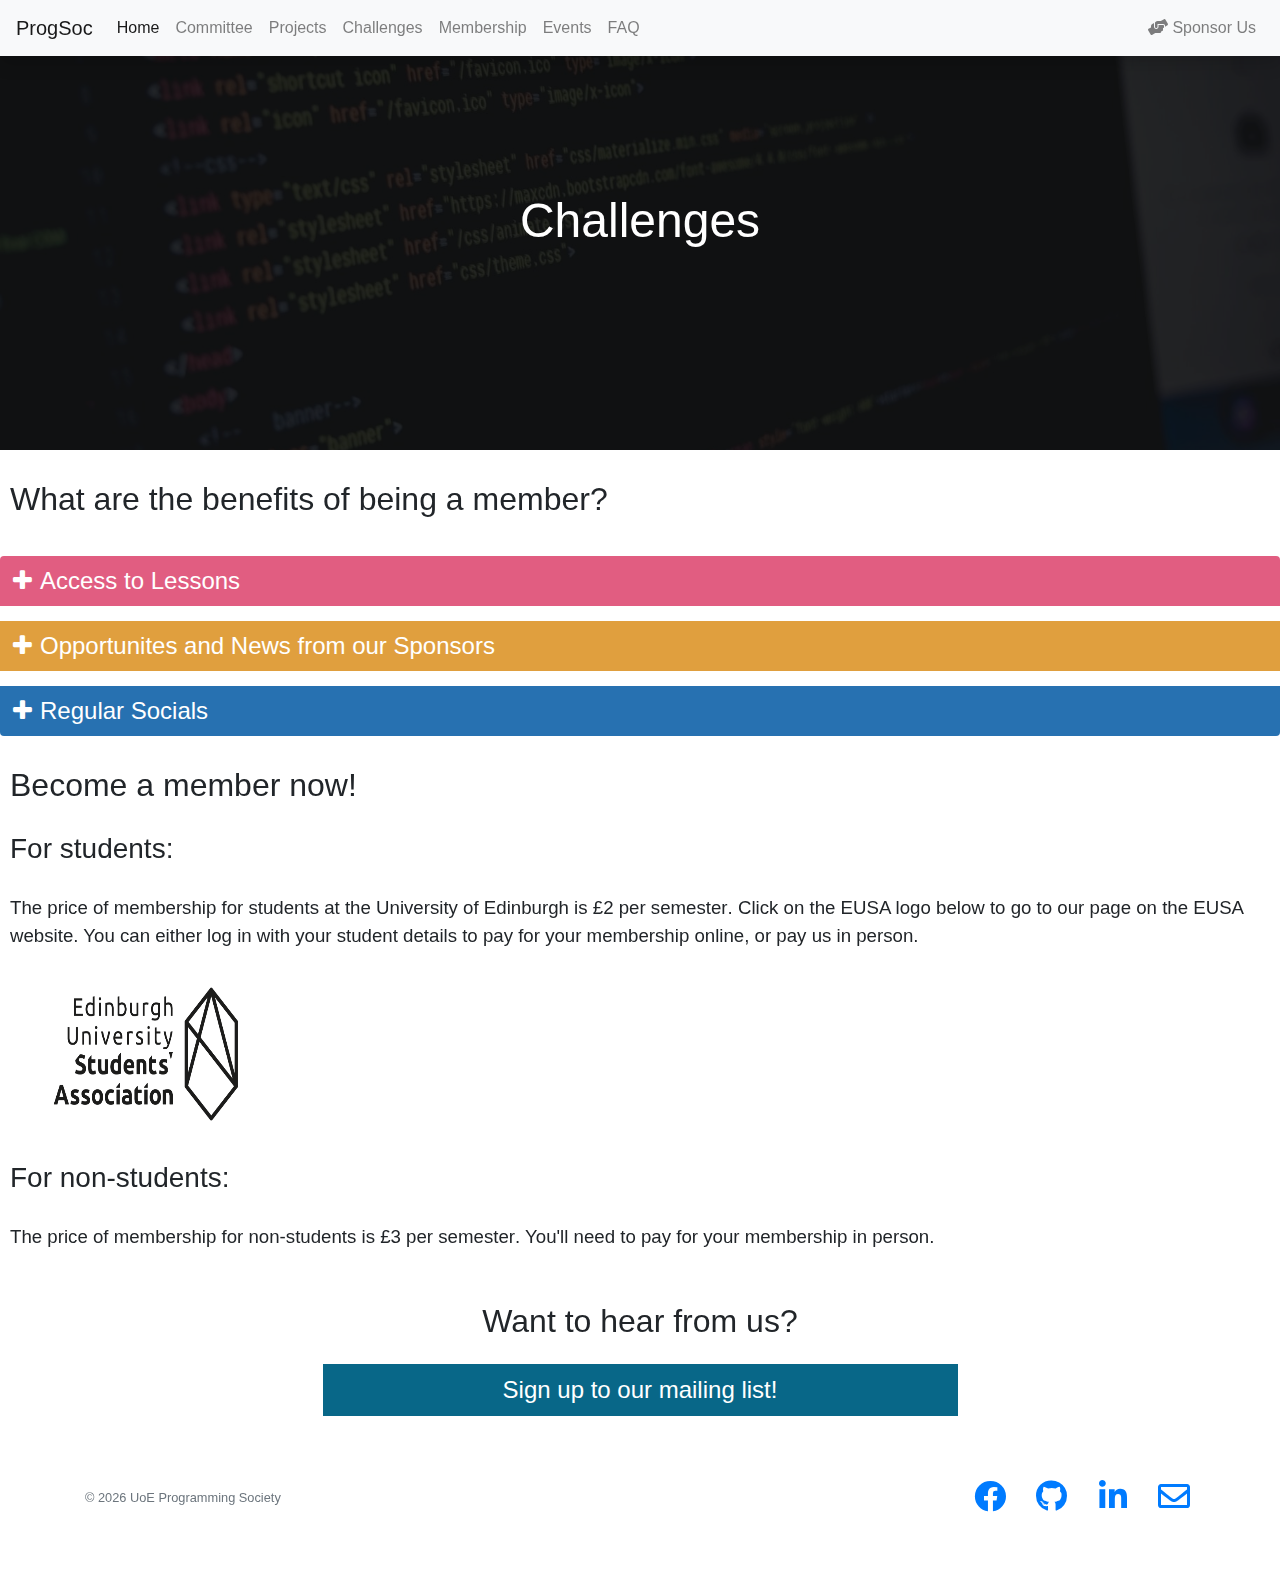
<file: membership2.html>
<!doctype html>
<html lang="en">

  <head>
    <!-- Required meta tags -->
    <meta charset="utf-8">
    <meta name="viewport" content="width=device-width, initial-scale=1, shrink-to-fit=no">
    <title>ProgSoc | Membership</title>
    <meta name="twitter:card" content="summary_large_image">
    <meta property="og:type" content="website">
    <meta name="description" content="University of Edinburgh Programming Society | Membership Page">
    <meta property="og:image" content="assets/img/bg-showcase-1.jpg">
    <link rel="icon" type="image/png" sizes="16x16" href="assets/img/favicon-16x16.png">
    <link rel="icon" type="image/png" sizes="32x32" href="assets/img/favicon-32x32.png">
    <link rel="icon" type="image/png" sizes="180x180" href="assets/img/apple-touch-icon.png">
    <link rel="icon" type="image/png" sizes="192x192" href="assets/img/android-chrome-192x192.png">
    <link rel="icon" type="image/png" sizes="512x512" href="assets/img/android-chrome-512x512.png">

    <!-- Bootstrap CSS -->
    <link rel="stylesheet" href="https://stackpath.bootstrapcdn.com/bootstrap/4.3.1/css/bootstrap.min.css" integrity="sha384-ggOyR0iXCbMQv3Xipma34MD+dH/1fQ784/j6cY/iJTQUOhcWr7x9JvoRxT2MZw1T" crossorigin="anonymous">
    <!-- Custom CSS-->
    <link rel="stylesheet" href="assets/css/style.css">
    <link rel="stylesheet" href="assets/css/landingpage.css">
    <!-- Font Awesome -->
    <link href="assets/fontawesome-free/css/all.min.css" rel="stylesheet">
    <link rel="stylesheet" href="https://maxcdn.bootstrapcdn.com/font-awesome/4.7.0/css/font-awesome.min.css">
    <!-- Load JQuery -->
    <script src="https://ajax.googleapis.com/ajax/libs/jquery/1.11.0/jquery.min.js"></script>

    <!-- Scripts -->

    <script src="https://cdnjs.cloudflare.com/ajax/libs/popper.js/1.14.7/umd/popper.min.js"></script>
    <script src="https://stackpath.bootstrapcdn.com/bootstrap/4.3.1/js/bootstrap.min.js"></script>
    <script>
    $(document).ready(function(){
        $(".collapse.show").each(function(){
        	$(this).prev(".btn").find(".fa").addClass("fa-minus").removeClass("fa-plus");
        });
        $(".collapse").on('show.bs.collapse', function(){
        	$(this).prev(".btn").find(".fa").removeClass("fa-plus").addClass("fa-minus");
        }).on('hide.bs.collapse', function(){
        	$(this).prev(".btn").find(".fa").removeClass("fa-minus").addClass("fa-plus");
        });
    });
    </script>

    <style>

    h2 {padding: 35px 0px 0px;}

    .bs-example{
      margin: 0px;
    }

    .accordion .fa{
      margin-right: 0.5rem;
    }

    .btn {
      width:100%;
      border-radius: 0px;
      font-size: 24px;
    }

    .btn:hover {
      filter: brightness(95%);
    }

    .eusa {
      margin-left: 50px;
      margin-top: 20px;
    }

    .clean {
      padding: 30px 30px 0px 10px;
      font-weight: 300;
    }

    .headclean {
      padding: 30px 0px 30px 10px;
      font-weight: 300;
    }

    .cleantext {
      padding: 30px 30px 0px 10px;
      font-weight: 300;
      font-size: 14pt;
    }

    </style>

  </head>
  <body>
  <!-- Navigation -->
  <nav class="navbar navbar-expand-lg navbar-light bg-light fixed-top shadow">
<a class="navbar-brand" href="index.html">
ProgSoc
</a>
<button class="navbar-toggler" type="button" data-toggle="collapse" data-target="#navbarSupportedContent" aria-controls="navbarSupportedContent" aria-expanded="false" aria-label="Toggle navigation">
  <span class="navbar-toggler-icon"></span>
</button>
<div class="collapse navbar-collapse" id="navbarSupportedContent">
  <ul class="navbar-nav mr-auto">
    <li class="nav-item active">
      <a class="nav-link" href="index.html">Home <span class="sr-only">(current)</span></a>
    </li>
      <li class="nav-item">
      <a class="nav-link" href="committee.html">Committee</a>
    </li>
      <li class="nav-item">
      <a class="nav-link" href="projects.html">Projects</a>
    </li>
      <li class="nav-item">
      <a class="nav-link" href="challenges.html">Challenges</a>
    </li>
      <li class="nav-item">
      <a class="nav-link" href="membership.html">Membership</a>
    </li>
    <li class="nav-item">
      <a class="nav-link" href="events.html">Events</a>
    </li>
      <li class="nav-item">
      <a class="nav-link" href="faq.html">FAQ</a>
    </li>
  </ul>
    <ul class="navbar-nav ml-auto">
        <li class="nav-item">
        <a class="nav-link" href="sponsor.html"><i class="fas fa-hands-helping"></i> Sponsor Us</a>
      </li>
    </ul>
</div>
</nav>

      <!-- Full Page Image -->
  <header data-bs-parallax-bg="true" class="masthead text-white text-center" style="background: linear-gradient(
                     rgba(0,0,0, .7), 
                     rgba(0,0,0, .7)),
                     url('assets/img/bg-masthead.jpg'); background-size: cover;background-position: right; background-attachment: scroll; background-repeat: no-repeat;">
    <div class="overlay"></div>
    <div class="container">
      <div class="row align-items-center">
        <div class="col-12 text-center">
          <h1 class="">Challenges</h1>
        </div>
        <div class="col-md-10 col-lg-8 col-xl-7 mx-auto">
          <!-- <form>
            <div class="form-row">
              <div class="col-12 col-md-9 mb-2 mb-md-0">
                <input type="email" class="form-control form-control-lg" placeholder="Enter your email...">
              </div>
              <div class="col-12 col-md-3">
                <button type="submit" class="btn btn-block btn-lg btn-primary">Sign up!</button>
              </div>
            </div>
          </form> -->
        </div>
      </div>
    </div>
  </header>

<!-- Main content -->

<h2 class="headclean">What are the benefits of being a member?</h2>

<div class="bs-example">
  <div class="accordion" id="accordionExample">
        <div class="card" style="border:none;">
          <button type="button" class="btn shadow-none text-left" style="background-color:#E15D81; color: white;" data-toggle="collapse" data-target="#collapseOne"><i class="fa fa-plus"></i>Access to Lessons</button>
            <div id="collapseOne" class="collapse" aria-labelledby="headingOne" data-parent="#accordionExample">
                <div class="card-body align-item" style="background-color:#E77598;">
                    <p class="cleantext" style="color:white; padding: 10px 0px 30px 20px;">TBC.</p>
                </div>
            </div>
        </div>
        <div class="card" style="border:none;">
          <button type="button" class="btn shadow-none text-left" style="background-color:#E09F3E; color:white; margin-top: 15px;" data-toggle="collapse" data-target="#collapseTwo"><i class="fa fa-plus"></i>Opportunites and News from our Sponsors</button>
            <div id="collapseTwo" class="collapse" aria-labelledby="headingTwo" data-parent="#accordionExample">
                <div class="card-body align-item" style="background-color:#E9B856;">
                    <p class="cleantext" style="color:white; padding: 10px 0px 30px 20px;">TBC.</p>
                </div>
            </div>
        </div>
        <div class="card" style="border:none;">
          <button type="button" class="btn shadow-none text-left" style="background-color:#2771B1; color:white; margin-top: 15px;" data-toggle="collapse" data-target="#collapseThree"><i class="fa fa-plus"></i>Regular Socials</button>
            <div id="collapseThree" class="collapse" aria-labelledby="headingThree" data-parent="#accordionExample">
                <div class="card-body align-item" style="background-color:#599CC8;">
                    <p class="cleantext" style="color:white; padding: 10px 0px 30px 20px;">TBC.</p>
                </div>
            </div>
        </div>
    </div>
</div>

<h2 class="clean">Become a member now!</h2>

<h3 class="clean" style="padding: 20px 0px 0px 10px;">For students:</h3>

<p class="cleantext" style="padding: 20px 30px 0px 10px;"><strong>The price of membership for students at the University of Edinburgh is £2 per semester</strong>. Click on the EUSA logo below to go to our page on the EUSA website. You can either log in with your student details to pay for your membership online, or pay us in person.</p>

<a href="https://www.eusa.ed.ac.uk/activities/societies/society/17825/" target="_blank">
<img class="eusa" src="assets/img/EUSA_logo.png" width="15%" height="15%">
</a>

<h3 class="clean" style="padding: 40px 0px 0px 10px;">For non-students:</h3>

<p class="cleantext" style="padding: 20px 30px 0px 10px;"><strong>The price of membership for non-students is £3 per semester</strong>. You'll need to pay for your membership in person.</p>

<!-- Call to Action -->
<div class="overlay"></div>
<div class="container">
<div class="row">
<div class="col-xl-9 mx-auto">
  <h2 class="mb-4" style="text-align:center; font-weight:300;">Want to hear from us?</h2>
</div>
<div class="col-md-10 col-lg-8 col-xl-7 mx-auto">
  <a class="btn btn-block btn-lg btn-primary" style="background-color: #086788; border:none;" href="http://eepurl.com/dH_sdH" target="_blank">Sign up to our mailing list!</a>
</div>
</div>
</div>

<!-- Footer -->
<footer class="footer bg-white">
  <div class="container">
    <div class="row">
      <div class="col-lg-6 h-100 text-center text-lg-left my-auto">
        <p class="text-muted small mb-4 mb-lg-0">&copy; <script>document.write( new Date().getFullYear() );</script> UoE Programming Society</p>
      </div>
      <div class="col-lg-6 h-100 text-center text-lg-right my-auto">
        <ul class="list-inline mb-0">
          <li class="list-inline-item mr-3">
            <a href="https://www.facebook.com/programmingsociety/" target="_blank">
              <i class="fab fa-facebook fa-2x fa-fw"></i>
            </a>
          </li>
          <li class="list-inline-item mr-3">
            <a href="https://github.com/edi-prog-soc" target="_blank">
              <i class="fab fa-github fa-2x fa-fw"></i>
            </a>
          </li>
          <li class="list-inline-item mr-3">
            <a href="https://www.linkedin.com/company/edinburgh-university-programming-society/" target="_blank">
              <i class="fab fa-linkedin fa-2x fa-fw"></i>
            </a>
          </li>
          <li class="list-inline-item">
            <a href="mailto:ediprogsoc@gmail.com" target="_blank">
              <i class="far fa-envelope fa-2x fa-fw"></i>
            </a>
          </li>
        </ul>
      </div>
    </div>
  </div>
</footer>
<script src="assets/js/parallax.js"></script>
 <script src="assets/js/main.js"></script>
</body>
</html>
</file>
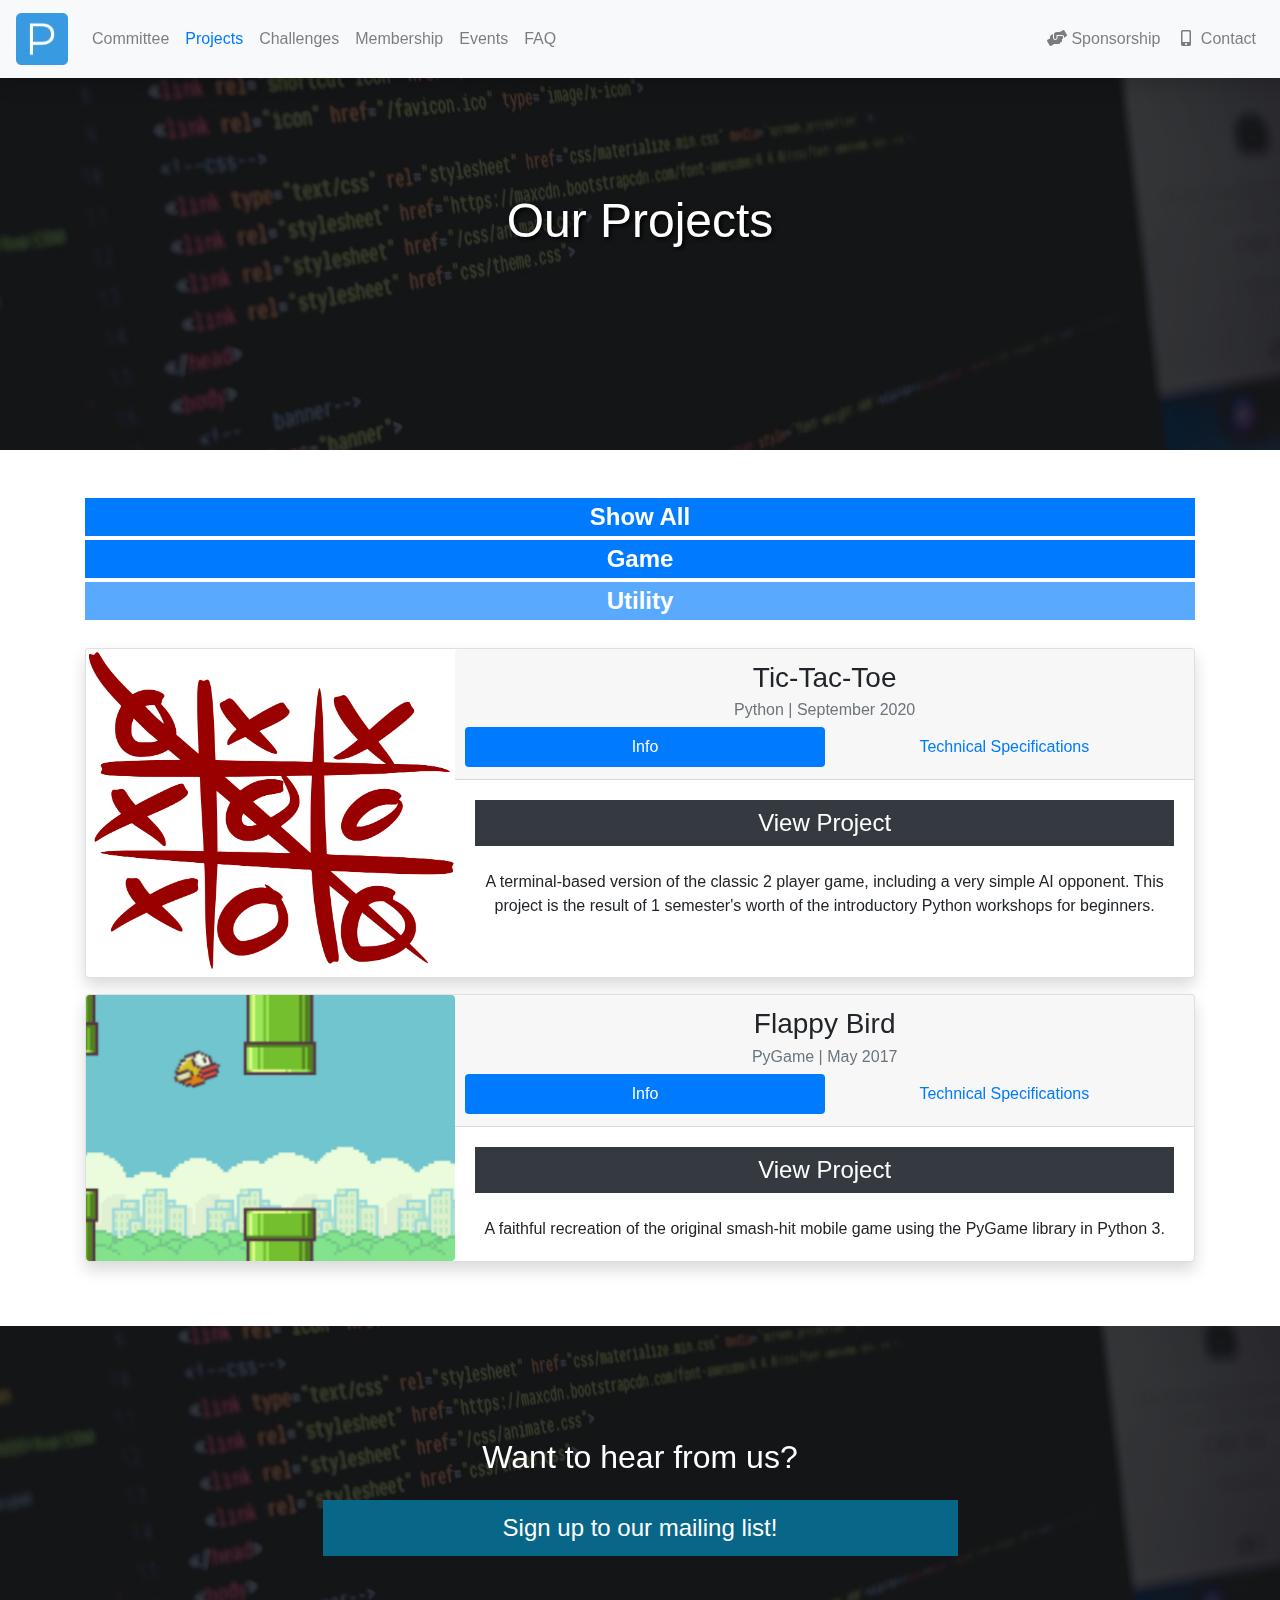
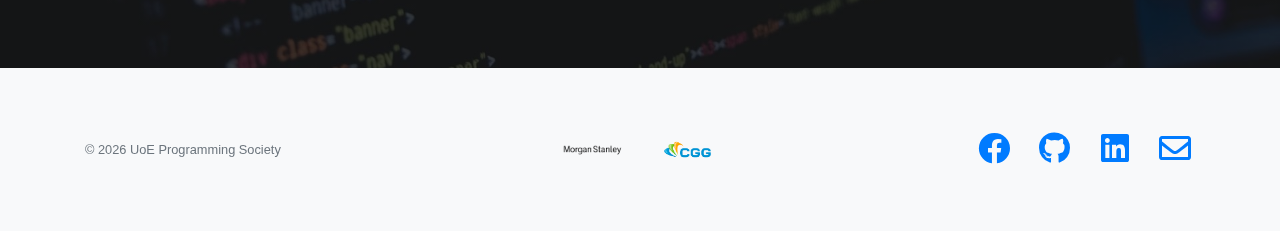
<file: projects.html>
<!DOCTYPE html>
<html lang="en">
  <head>
    <!-- Required meta tags -->
    <meta charset="utf-8" />
    <meta
      name="viewport"
      content="width=device-width, initial-scale=1, shrink-to-fit=no"
    />
    <title>EUPS | Projects</title>
    <meta name="twitter:card" content="summary_large_image" />
    <meta property="og:type" content="website" />
    <meta
      name="description"
      content="University of Edinburgh Programming Society | Projects"
    />
    <meta property="og:image" content="assets/img/bg-showcase-1.jpg" />
    <link
      rel="icon"
      type="image/png"
      sizes="16x16"
      href="assets/img/favicon-16x16.png"
    />
    <link
      rel="icon"
      type="image/png"
      sizes="32x32"
      href="assets/img/favicon-32x32.png"
    />
    <link
      rel="icon"
      type="image/png"
      sizes="180x180"
      href="assets/img/apple-touch-icon.png"
    />
    <link
      rel="icon"
      type="image/png"
      sizes="192x192"
      href="assets/img/android-chrome-192x192.png"
    />
    <link
      rel="icon"
      type="image/png"
      sizes="512x512"
      href="assets/img/android-chrome-512x512.png"
    />

    <!-- Bootstrap CSS -->
    <link
      rel="stylesheet"
      href="https://stackpath.bootstrapcdn.com/bootstrap/4.3.1/css/bootstrap.min.css"
      integrity="sha384-ggOyR0iXCbMQv3Xipma34MD+dH/1fQ784/j6cY/iJTQUOhcWr7x9JvoRxT2MZw1T"
      crossorigin="anonymous"
    />
    <!-- Custom CSS-->
    <link rel="stylesheet" href="assets/css/style.css" />
    <link rel="stylesheet" href="assets/css/landingpage.css" />
    <!-- Font Awesome -->
    <link href="assets/fontawesome-free/css/all.min.css" rel="stylesheet" />
  </head>
  <body>
    <!-- Navigation -->
    <nav class="navbar navbar-expand-lg navbar-light bg-light fixed-top shadow">
      <a class="navbar-brand" href="/">
        <img
          src="assets/img/android-chrome-512x512.png"
          alt=""
          width="52"
          height="52"
        />
      </a>
      <button
        class="navbar-toggler"
        type="button"
        data-toggle="collapse"
        data-target="#navbarSupportedContent"
        aria-controls="navbarSupportedContent"
        aria-expanded="false"
        aria-label="Toggle navigation"
      >
        <span class="navbar-toggler-icon"></span>
      </button>

      <div class="collapse navbar-collapse" id="navbarSupportedContent">
        <ul class="navbar-nav mr-auto">
          <li class="nav-item">
            <a class="nav-link" href="committee">Committee</a>
          </li>
          <li class="nav-item">
            <a class="nav-link text-primary" href="projects">Projects</a>
          </li>
          <li class="nav-item">
            <a class="nav-link" href="challenges">Challenges</a>
          </li>
          <li class="nav-item">
            <a class="nav-link" href="membership">Membership</a>
          </li>
          <li class="nav-item">
            <a class="nav-link" href="events">Events</a>
          </li>
          <li class="nav-item">
            <a class="nav-link" href="faq">FAQ</a>
          </li>
        </ul>

        <ul class="navbar-nav ml-auto">
          <li class="nav-item">
            <a class="nav-link" href="sponsor"
              ><i class="fas fa-hands-helping fa-fw"></i> Sponsorship</a
            >
          </li>
          <li class="nav-item">
            <a class="nav-link" href="contact"
              ><i class="fas fa-mobile-alt fa-fw"></i> Contact</a
            >
          </li>
        </ul>
      </div>
    </nav>

    <!-- Full Page Image -->
    <header
      data-bs-parallax-bg="true"
      class="masthead text-white text-center"
      style="
        background: linear-gradient(rgba(0, 0, 0, 0.5), rgba(0, 0, 0, 0.5)),
          url('assets/img/bg-masthead.jpg');
        background-size: cover;
        background-position: right;
        background-attachment: scroll;
        background-repeat: no-repeat;
      "
    >
      <div class="overlay"></div>
      <div class="container">
        <div class="row align-items-center">
          <div class="col-12 text-center">
            <h1 class="title">Our Projects</h1>
          </div>
          <div class="col-md-10 col-lg-8 col-xl-7 mx-auto">
            <!-- <form>
            <div class="form-row">
              <div class="col-12 col-md-9 mb-2 mb-md-0">
                <input type="email" class="form-control form-control-lg" placeholder="Enter your email...">
              </div>
              <div class="col-12 col-md-3">
                <button type="submit" class="btn btn-block btn-lg btn-primary">Sign up!</button>
              </div>
            </div>
          </form> -->
          </div>
        </div>
      </div>
    </header>

    <section class="py-5 container">
      <div id="myBtnContainer" class="mb-4 text-center">
        <button
          class="btn badge badge-pill badge-primary mb-1 active"
          onclick="filterPill('all')"
        >
          Show All
        </button>
        <button
          class="btn badge badge-pill badge-primary mb-1"
          onclick="filterPill('Game')"
        >
          Game
        </button>
        <button
          class="btn badge badge-pill badge-primary mb-1"
          disabled
          onclick="filterPill('Utility')"
        >
          Utility
        </button>
      </div>

      <div class="row">
        <!--/////////////////////////////////////////////////////////////////////////////-->
        <div class="col-12 filterDiv Game">
          <div class="card mb-3 shadow">
            <div class="row mx-0 no-gutters">
              <div class="col-md-4">
                <img
                  class="h-100 w-100 rounded"
                  src="assets/img/projects/tic-tac-toe.jpg"
                  style="object-fit: cover"
                  alt=""
                  loading="lazy"
                />
              </div>

              <div class="col-md-8">
                <div class="card-header">
                  <h3 class="card-title text-center">Tic-Tac-Toe</h3>
                  <h6 class="card-subtitle mb-2 text-muted text-center">
                    Python | September 2020
                  </h6>
                  <ul
                    class="nav nav-pills card-header-pills nav-justified"
                    id="bologna-list"
                    role="tablist"
                  >
                    <li class="nav-item">
                      <a
                        class="nav-link active"
                        id="FB3Name"
                        href="#FB3Name"
                        role="tab"
                        aria-controls="Info"
                        aria-selected="true"
                        onclick="activate(this.id)"
                        >Info</a
                      >
                    </li>
                    <li class="nav-item">
                      <a
                        class="nav-link"
                        id="FB4Name"
                        href="#FB4Name"
                        role="tab"
                        aria-controls="Technical Specifications"
                        aria-selected="false"
                        onclick="activate(this.id)"
                        >Technical Specifications</a
                      >
                    </li>
                  </ul>
                </div>

                <div class="card-body">
                  <div class="tab-content">
                    <div
                      class="tab-pane active"
                      style="scroll-margin: 20px"
                      id="FB3"
                      role="tabpanel"
                      aria-labelledby="Info"
                    >
                      <p class="card-text" style="text-align: center">
                        <a
                          href="https://github.com/ediprogsoc/Tic-Tac-Toe"
                          target="_blank"
                          class="btn btn-dark btn-sm w-100"
                          style="border-radius: 0px; font-size: 24px"
                          >View Project</a
                        >
                        <br /><br />A terminal-based version of the classic 2
                        player game, including a very simple AI opponent. This
                        project is the result of 1 semester's worth of the
                        introductory Python workshops for beginners.
                      </p>
                    </div>

                    <div
                      class="tab-pane"
                      id="FB4"
                      role="tabpanel"
                      aria-labelledby="Technical Specifications"
                    >
                      <p class="card-text">
                        This Python project utilises the MiniMax algorithm
                        optimised by alpha-beta pruning to act as an opponent
                        and to introduce beginners to adversarial search
                        techniques. It also serves a primer to programming
                        paradigms and techniques for those not familiar with the
                        area, as the project is built up in small steps from
                        scratch.
                      </p>
                    </div>
                  </div>
                </div>
              </div>
            </div>
          </div>
        </div>
        <!--/////////////////////////////////////////////////////////////////////////////-->
        <!--/////////////////////////////////////////////////////////////////////////////-->
        <div class="col-12 filterDiv Game">
          <div class="card mb-3 shadow">
            <div class="row mx-0 no-gutters">
              <div class="col-md-4">
                <img
                  class="h-100 w-100 rounded"
                  src="assets/img/projects/flappy_bird.jpg"
                  style="object-fit: cover"
                  alt=""
                  loading="lazy"
                />
              </div>

              <div class="col-md-8">
                <div class="card-header">
                  <h3 class="card-title text-center">Flappy Bird</h3>
                  <h6 class="card-subtitle mb-2 text-muted text-center">
                    PyGame | May 2017
                  </h6>
                  <ul
                    class="nav nav-pills card-header-pills nav-justified"
                    id="bologna-list"
                    role="tablist"
                  >
                    <li class="nav-item">
                      <a
                        class="nav-link active"
                        id="FB1Name"
                        href="#FB1Name"
                        role="tab"
                        aria-controls="Info"
                        aria-selected="true"
                        onclick="activate(this.id)"
                        >Info</a
                      >
                    </li>
                    <li class="nav-item">
                      <a
                        class="nav-link"
                        id="FB2Name"
                        href="#FB2Name"
                        role="tab"
                        aria-controls="Technical Specifications"
                        aria-selected="false"
                        onclick="activate(this.id)"
                        >Technical Specifications</a
                      >
                    </li>
                  </ul>
                </div>

                <div class="card-body">
                  <div class="tab-content">
                    <div
                      class="tab-pane active"
                      id="FB1"
                      role="tabpanel"
                      aria-labelledby="Info"
                    >
                      <p class="card-text" style="text-align: center">
                        <a
                          href="https://github.com/ediprogsoc/Flappy-Bird"
                          target="_blank"
                          class="btn btn-dark btn-sm w-100"
                          style="border-radius: 0px; font-size: 24px"
                          >View Project</a
                        >
                        <br /><br />
                        A faithful recreation of the original smash-hit mobile
                        game using the PyGame library in Python 3.
                      </p>
                    </div>

                    <div
                      class="tab-pane"
                      id="FB2"
                      role="tabpanel"
                      aria-labelledby="Technical Specifications"
                    >
                      <p class="card-text">
                        Developed as a group project in the 2017 Programming
                        Society workshops.
                      </p>
                    </div>
                  </div>
                </div>
              </div>
            </div>
          </div>
        </div>
        <!--/////////////////////////////////////////////////////////////////////////////-->
      </div>
    </section>

    <!-- Call to Action -->
    <section
      class="call-to-action text-white text-center"
      style="
        background: linear-gradient(rgba(0, 0, 0, 0.5), rgba(0, 0, 0, 0.5)),
          url('assets/img/bg-masthead.jpg');
        background-size: cover;
        background-position: right;
        background-attachment: scroll;
        background-repeat: no-repeat;
      "
    >
      <div class="overlay"></div>
      <div class="container">
        <div class="row">
          <div class="col-xl-9 mx-auto">
            <h2 class="mb-4 headclean" style="padding: 0px 0px 0px 0px">
              Want to hear from us?
            </h2>
          </div>
          <div class="col-md-10 col-lg-8 col-xl-7 mx-auto">
            <a
              class="btn btn-block btn-lg btn-primary headclean"
              style="
                background-color: #086788;
                border: none;
                padding: 10px 0px 10px 0px;
              "
              href="http://eepurl.com/dH_sdH"
              target="_blank"
              >Sign up to our mailing list!</a
            >
            <!-- <form>
          <div class="form-row">
            <div class="col-12 col-md-9 mb-2 mb-md-0">
              <input type="email" class="form-control form-control-lg" placeholder="Enter your email...">



            </div>
          </div>
        </form> -->
          </div>
        </div>
      </div>
    </section>

    <!-- Footer -->
    <footer class="footer bg-light">
      <div class="container">
        <div class="row">
          <!--///////////////////////////////////////////////////////////////////////////-->

          <div class="h-100 col-lg-4 text-center my-auto order-lg-2">
            <div class="row mb-4 mb-lg-0">
              <img
                class="col-3 offset-md-3 my-auto"
                src="assets/img/sponsors/morgan_stanley.png"
                height="100%"
                loading="lazy"
                alt=""
              />
              <img
                class="col-3 my-auto"
                src="assets/img/sponsors/cgg.png"
                height="100%"
                loading="lazy"
                alt=""
              />
              <!-- <img class="col-3 my-auto" src="assets/img/sponsors/sponsor3.png" height=100% loading="lazy" alt="">
        <img class="col-3 my-auto" src="assets/img/sponsors/sponsor4.png" height=100% loading="lazy" alt=""> -->
            </div>
          </div>

          <!--///////////////////////////////////////////////////////////////////////////-->
          <div
            class="col-lg-4 h-100 text-center text-lg-left my-auto order-lg-1"
          >
            <p class="text-muted small mb-4 mb-lg-0">
              &copy;
              <script>
                document.write(new Date().getFullYear());
              </script>
              UoE Programming Society
            </p>
          </div>
          <!--///////////////////////////////////////////////////////////////////////////-->
          <div
            class="col-lg-4 h-100 text-center text-lg-right my-auto order-lg-3"
          >
            <ul class="list-inline mb-0">
              <li class="list-inline-item mr-3">
                <a
                  href="https://www.facebook.com/programmingsociety/"
                  target="_blank"
                >
                  <i class="fab fa-facebook fa-2x fa-fw"></i>
                </a>
              </li>
              <li class="list-inline-item mr-3">
                <a href="https://github.com/ediprogsoc" target="_blank">
                  <i class="fab fa-github fa-2x fa-fw"></i>
                </a>
              </li>
              <li class="list-inline-item mr-3">
                <a
                  href="https://www.linkedin.com/company/edinburgh-university-programming-society/"
                  target="_blank"
                >
                  <i class="fab fa-linkedin fa-2x fa-fw"></i>
                </a>
              </li>
              <li class="list-inline-item">
                <a href="mailto:contact@ediprogsoc.co.uk" target="_blank">
                  <i class="far fa-envelope fa-2x fa-fw"></i>
                </a>
              </li>
            </ul>
          </div>
        </div>
      </div>
    </footer>

    <!-- Optional JavaScript -->
    <!-- jQuery first, then Popper.js, then Bootstrap JS -->
    <script
      src="https://code.jquery.com/jquery-3.5.1.min.js"
      integrity="sha256-9/aliU8dGd2tb6OSsuzixeV4y/faTqgFtohetphbbj0="
      crossorigin="anonymous"
    ></script>
    <script
      src="https://cdnjs.cloudflare.com/ajax/libs/popper.js/1.14.7/umd/popper.min.js"
      integrity="sha384-UO2eT0CpHqdSJQ6hJty5KVphtPhzWj9WO1clHTMGa3JDZwrnQq4sF86dIHNDz0W1"
      crossorigin="anonymous"
    ></script>
    <script
      src="https://stackpath.bootstrapcdn.com/bootstrap/4.3.1/js/bootstrap.min.js"
      integrity="sha384-JjSmVgyd0p3pXB1rRibZUAYoIIy6OrQ6VrjIEaFf/nJGzIxFDsf4x0xIM+B07jRM"
      crossorigin="anonymous"
    ></script>
    <!-- Custom JS-->
    <script src="assets/js/parallax.js"></script>
    <script src="assets/js/main.js"></script>
    <script src="assets/js/filter.js"></script>
  </body>
</html>
</file>
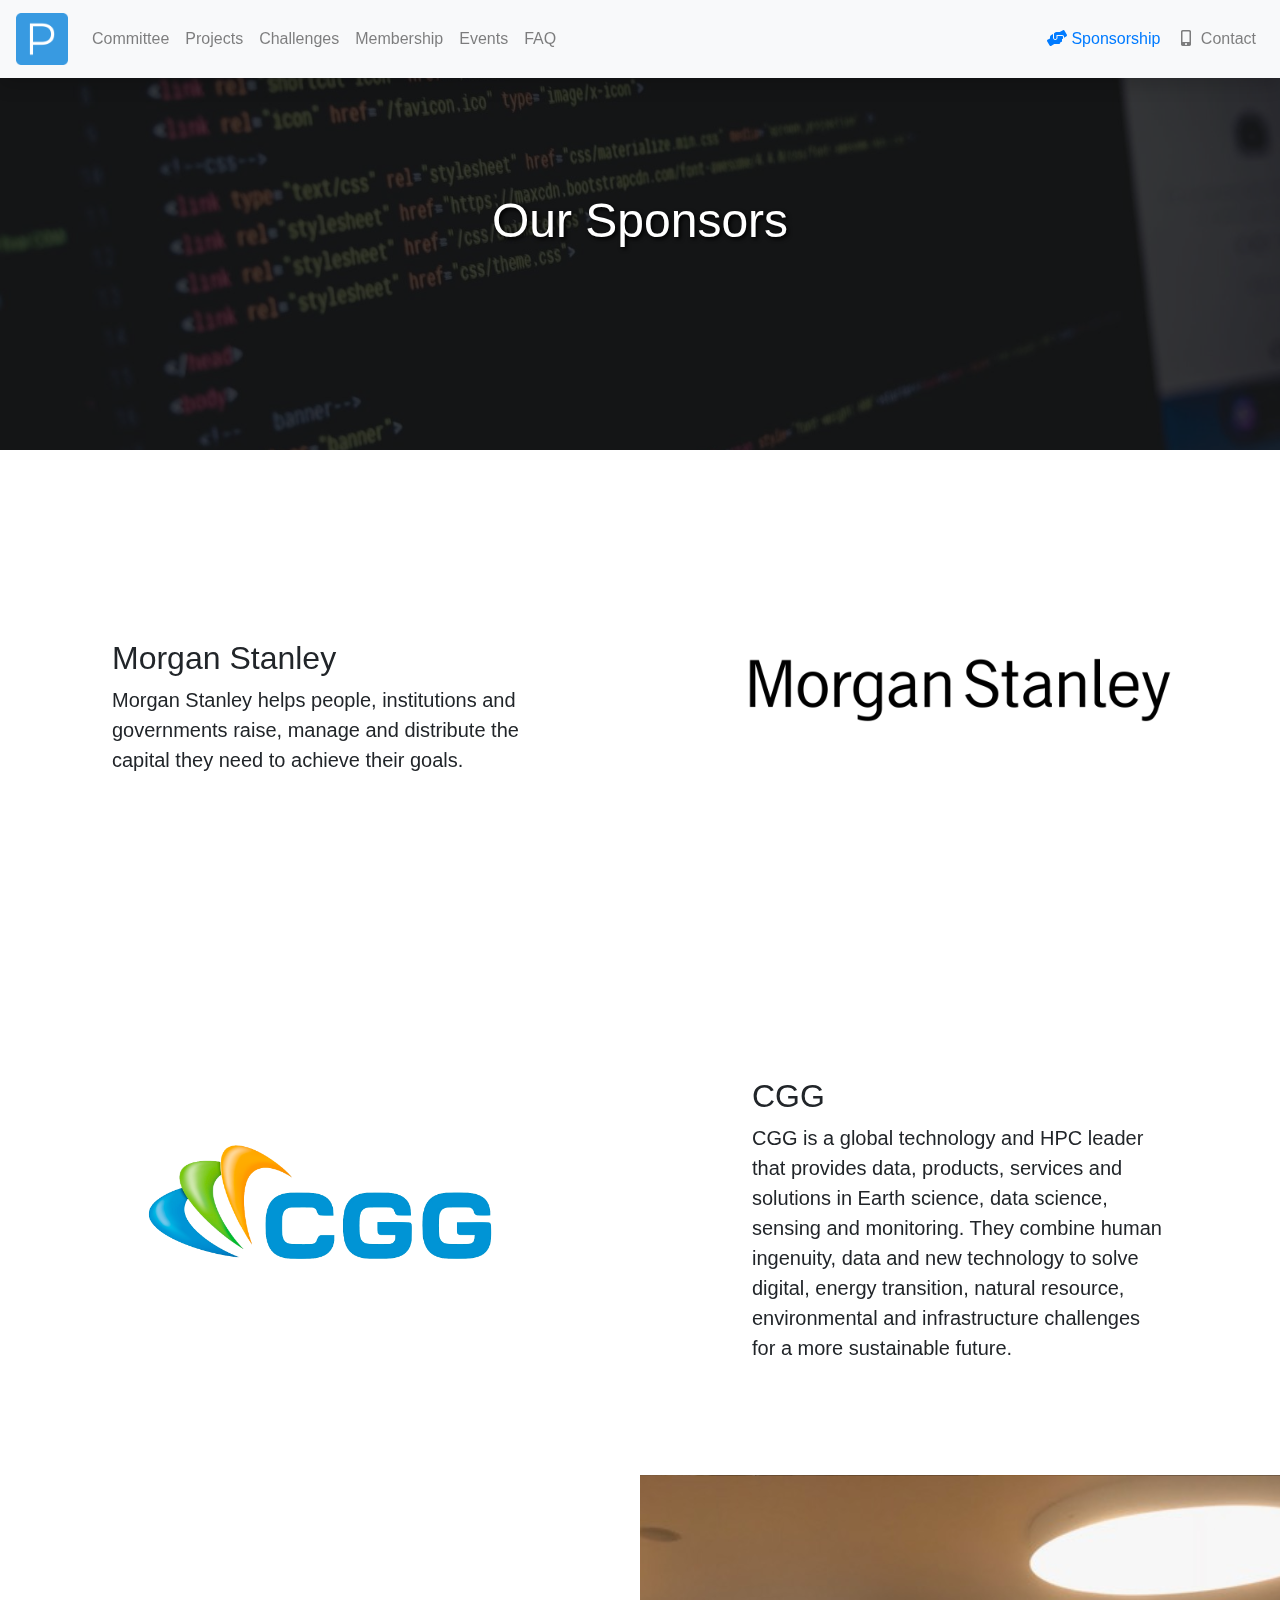
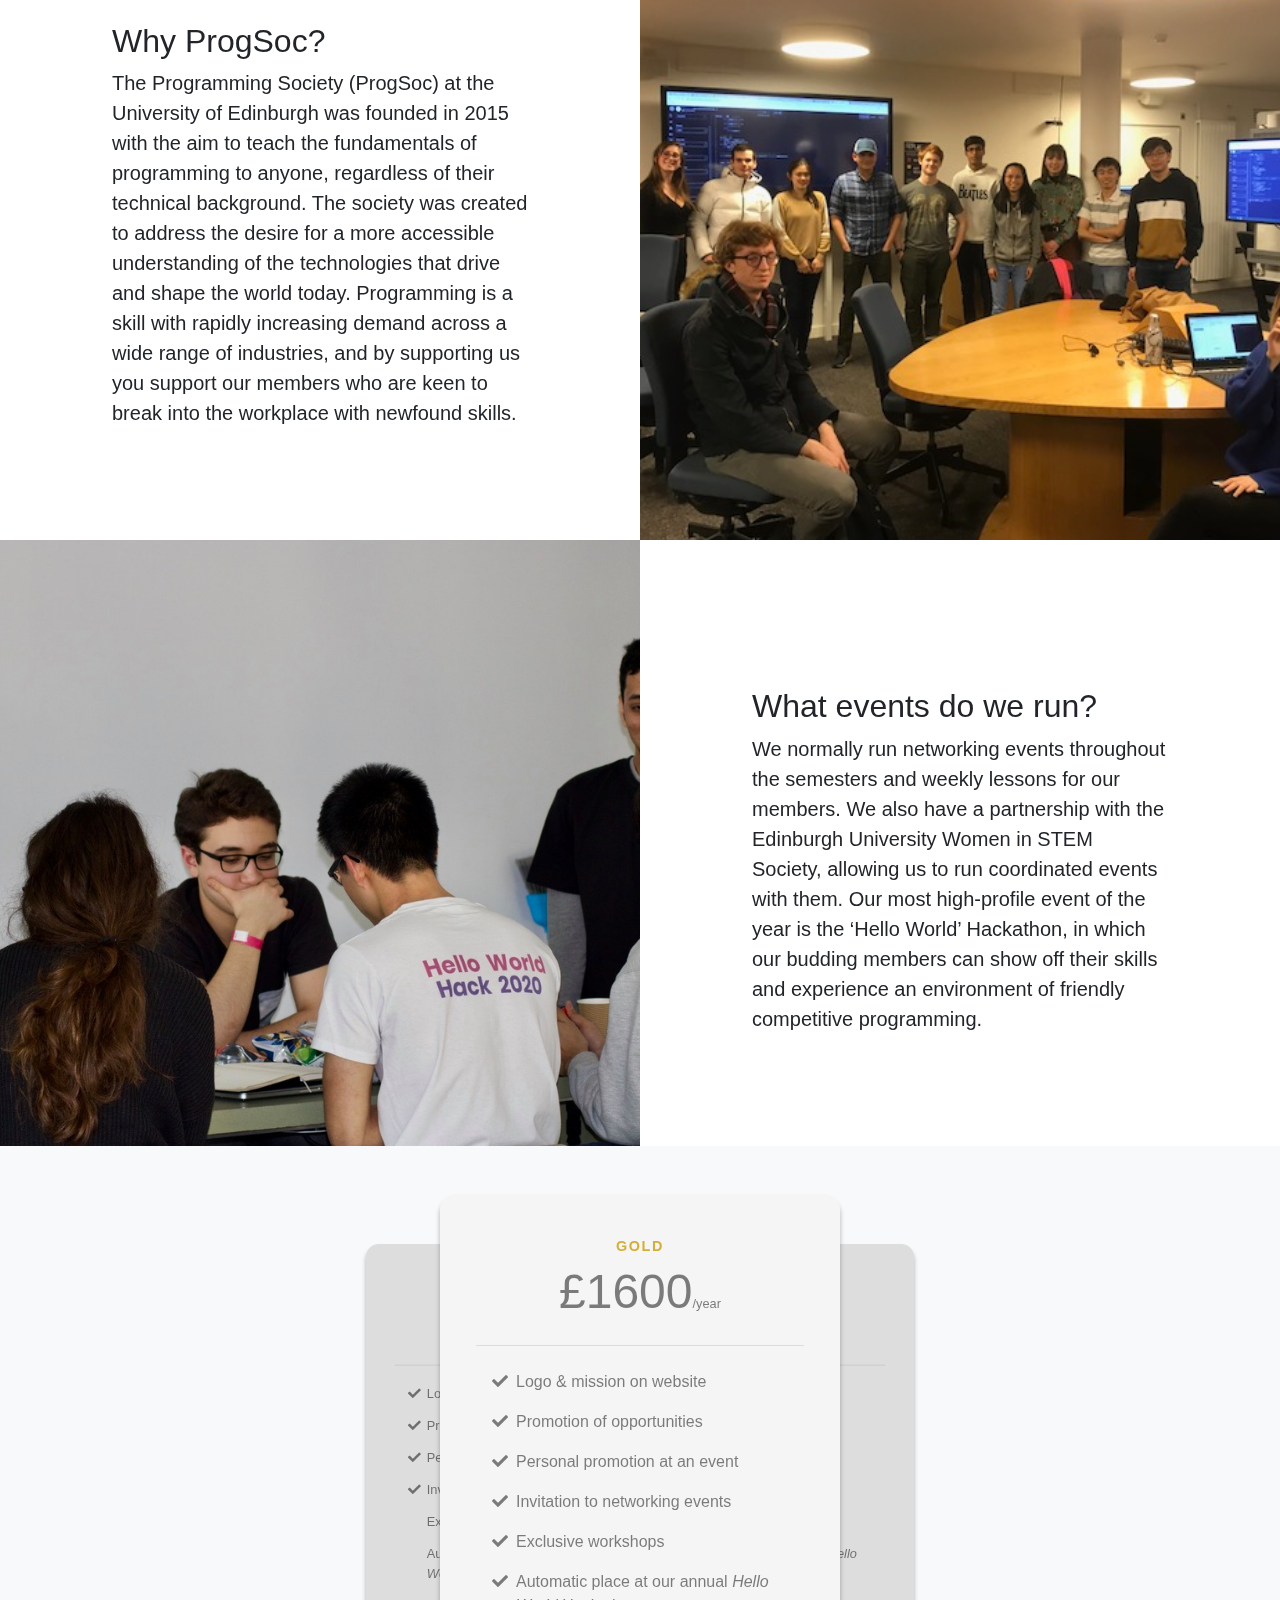
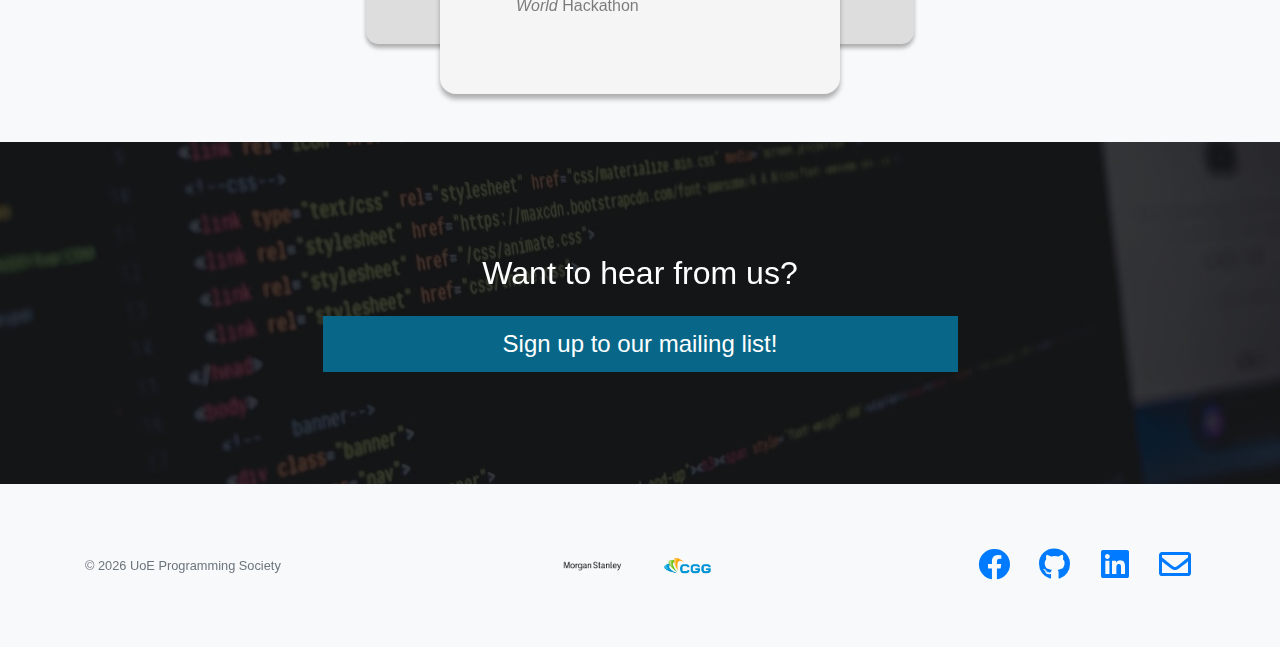
<file: sponsor.html>
<!DOCTYPE html>
<html lang="en">
  <head>
    <!-- Required meta tags -->
    <meta charset="utf-8" />
    <meta
      name="viewport"
      content="width=device-width, initial-scale=1, shrink-to-fit=no"
    />
    <title>EUPS | Sponsors</title>
    <meta name="twitter:card" content="summary_large_image" />
    <meta property="og:type" content="website" />
    <meta
      name="description"
      content="University of Edinburgh Programming Society | Our Sponsors"
    />
    <meta property="og:image" content="assets/img/bg-showcase-1.jpg" />
    <link
      rel="icon"
      type="image/png"
      sizes="16x16"
      href="assets/img/favicon-16x16.png"
    />
    <link
      rel="icon"
      type="image/png"
      sizes="32x32"
      href="assets/img/favicon-32x32.png"
    />
    <link
      rel="icon"
      type="image/png"
      sizes="180x180"
      href="assets/img/apple-touch-icon.png"
    />
    <link
      rel="icon"
      type="image/png"
      sizes="192x192"
      href="assets/img/android-chrome-192x192.png"
    />
    <link
      rel="icon"
      type="image/png"
      sizes="512x512"
      href="assets/img/android-chrome-512x512.png"
    />

    <!-- Bootstrap CSS -->
    <link
      rel="stylesheet"
      href="https://stackpath.bootstrapcdn.com/bootstrap/4.3.1/css/bootstrap.min.css"
      integrity="sha384-ggOyR0iXCbMQv3Xipma34MD+dH/1fQ784/j6cY/iJTQUOhcWr7x9JvoRxT2MZw1T"
      crossorigin="anonymous"
    />
    <!-- Custom CSS-->
    <link rel="stylesheet" href="assets/css/style.css" />
    <link rel="stylesheet" href="assets/css/landingpage.css" />
    <link rel="stylesheet" href="assets/css/sponsor.css" />
    <!-- Font Awesome -->
    <link href="assets/fontawesome-free/css/all.min.css" rel="stylesheet" />
  </head>
  <body>
    <!-- Navigation -->
    <nav class="navbar navbar-expand-lg navbar-light bg-light fixed-top shadow">
      <a class="navbar-brand" href="/">
        <img
          src="assets/img/android-chrome-512x512.png"
          alt=""
          width="52"
          height="52"
        />
      </a>
      <button
        class="navbar-toggler"
        type="button"
        data-toggle="collapse"
        data-target="#navbarSupportedContent"
        aria-controls="navbarSupportedContent"
        aria-expanded="false"
        aria-label="Toggle navigation"
      >
        <span class="navbar-toggler-icon"></span>
      </button>

      <div class="collapse navbar-collapse" id="navbarSupportedContent">
        <ul class="navbar-nav mr-auto">
          <li class="nav-item">
            <a class="nav-link" href="committee">Committee</a>
          </li>
          <li class="nav-item">
            <a class="nav-link" href="projects">Projects</a>
          </li>
          <li class="nav-item">
            <a class="nav-link" href="challenges">Challenges</a>
          </li>
          <li class="nav-item">
            <a class="nav-link" href="membership">Membership</a>
          </li>
          <li class="nav-item">
            <a class="nav-link" href="events">Events</a>
          </li>
          <li class="nav-item">
            <a class="nav-link" href="faq">FAQ</a>
          </li>
        </ul>

        <ul class="navbar-nav ml-auto">
          <li class="nav-item">
            <a class="nav-link text-primary" href="sponsor"
              ><i class="fas fa-hands-helping fa-fw"></i> Sponsorship</a
            >
          </li>
          <li class="nav-item">
            <a class="nav-link" href="contact"
              ><i class="fas fa-mobile-alt fa-fw"></i> Contact</a
            >
          </li>
        </ul>
      </div>
    </nav>

    <!-- Full Page Image -->
    <header
      data-bs-parallax-bg="true"
      class="masthead text-white text-center"
      style="
        background: linear-gradient(rgba(0, 0, 0, 0.5), rgba(0, 0, 0, 0.5)),
          url('assets/img/bg-masthead.jpg');
        background-size: cover;
        background-position: right;
        background-attachment: scroll;
        background-repeat: no-repeat;
      "
    >
      <div class="overlay"></div>
      <div class="container">
        <div class="row align-items-center">
          <div class="col-12 text-center">
            <h1 class="title">Our Sponsors</h1>
          </div>
          <div class="col-md-10 col-lg-8 col-xl-7 mx-auto">
            <!-- <form>
            <div class="form-row">
              <div class="col-12 col-md-9 mb-2 mb-md-0">
                <input type="email" class="form-control form-control-lg" placeholder="Enter your email...">
              </div>
              <div class="col-12 col-md-3">
                <button type="submit" class="btn btn-block btn-lg btn-primary">Sign up!</button>
              </div>
            </div>
          </form> -->
          </div>
        </div>
      </div>
    </header>

    <section class="py-5 px-5 align-items-center bg-light d-none">
      <div class="card-group">
        <!--///////////////////////////////////////////////////////////////////////////-->
        <div
          class="card border-0 cool-hover"
          style="background-color: rgba(0, 0, 0, 0)"
        >
          <div
            class="card-body d-flex align-items-center justify-content-center pb-0"
          >
            <a data-target="#modal1" data-toggle="modal" href="#" class="">
              <img
                class="card-img-top"
                src="assets/img/sponsors/morgan_stanley.png"
                alt=""
                loading="lazy"
              />
            </a>
          </div>
          <div
            class="card-footer border-0"
            style="background-color: rgba(0, 0, 0, 0)"
          >
            <p class="col-12 text-center my-auto" style="color: #d4af37">
              Gold
            </p>
          </div>
        </div>

        <div
          aria-hidden="true"
          aria-labelledby="myModalLabel"
          class="modal fade"
          id="modal1"
          role="dialog"
          tabindex="-1"
        >
          <div class="modal-dialog modal-lg" role="document">
            <div class="modal-content">
              <div class="modal-body mb-0 p-0">
                <div
                  style="margin-top: 1em; margin-right: 1em; margin-left: 1em"
                >
                  <img
                    class="card-img-top"
                    src="assets/img/sponsors/morgan_stanley.png"
                    alt=""
                    loading="lazy"
                  />
                </div>
                <div class="card-body">
                  <h3
                    style="
                      font-family: 'Proxima Nova', 'Helvetica Neue', Helvetica,
                        Arial, sans-serif;
                    "
                  >
                    “Mission Statement”
                  </h3>
                  <p class="card-text text-justify">
                    <a
                      href="/"
                      target="_blank"
                      rel="noopener"
                      class="btn btn-dark btn-sm"
                      >Website</a
                    ><br />Lorem ipsum dolor sit amet, consectetur adipiscing
                    elit, sed do eiusmod tempor incididunt ut labore et dolore
                    magna aliqua. Ut enim ad minim veniam, quis nostrud
                    exercitation ullamco laboris nisi ut aliquip ex ea commodo
                    consequat. Duis aute irure dolor in reprehenderit in
                    voluptate velit esse cillum dolore eu fugiat nulla pariatur.
                    Excepteur sint occaecat cupidatat non proident, sunt in
                    culpa qui officia deserunt mollit anim id est laborum.
                  </p>
                </div>
              </div>
              <div class="modal-footer">
                <button
                  class="btn btn-outline-primary btn-rounded btn-md ml-4 text-center"
                  data-dismiss="modal"
                  type="button"
                >
                  Close
                </button>
              </div>
            </div>
          </div>
        </div>
        <!--///////////////////////////////////////////////////////////////////////////-->
        <div
          class="card border-0 cool-hover"
          style="background-color: rgba(0, 0, 0, 0)"
        >
          <div
            class="card-body d-flex align-items-center justify-content-center pb-0"
          >
            <a data-target="#modal2" data-toggle="modal" href="#" class="">
              <img
                class="card-img-top"
                src="assets/img/sponsors/cgg.png"
                alt=""
                loading="lazy"
              />
            </a>
          </div>
          <div
            class="card-footer border-0"
            style="background-color: rgba(0, 0, 0, 0)"
          >
            <p class="col-12 text-center my-auto" style="color: #aaa9ad">
              Silver
            </p>
          </div>
        </div>

        <div
          aria-hidden="true"
          aria-labelledby="myModalLabel"
          class="modal fade"
          id="modal2"
          role="dialog"
          tabindex="-1"
        >
          <div class="modal-dialog modal-lg" role="document">
            <div class="modal-content">
              <div class="modal-body mb-0 p-0">
                <div
                  style="margin-top: 1em; margin-right: 1em; margin-left: 1em"
                >
                  <img
                    class="card-img-top"
                    src="assets/img/sponsors/cgg.png"
                    alt=""
                    loading="lazy"
                  />
                </div>
                <div class="card-body">
                  <h3
                    style="
                      font-family: 'Proxima Nova', 'Helvetica Neue', Helvetica,
                        Arial, sans-serif;
                    "
                  >
                    “Mission Statement”
                  </h3>
                  <p class="card-text text-justify">
                    <a
                      href="/"
                      target="_blank"
                      rel="noopener"
                      class="btn btn-dark btn-sm"
                      >Website</a
                    ><br />Lorem ipsum dolor sit amet, consectetur adipiscing
                    elit, sed do eiusmod tempor incididunt ut labore et dolore
                    magna aliqua. Ut enim ad minim veniam, quis nostrud
                    exercitation ullamco laboris nisi ut aliquip ex ea commodo
                    consequat. Duis aute irure dolor in reprehenderit in
                    voluptate velit esse cillum dolore eu fugiat nulla pariatur.
                    Excepteur sint occaecat cupidatat non proident, sunt in
                    culpa qui officia deserunt mollit anim id est laborum.
                  </p>
                </div>
              </div>
              <div class="modal-footer">
                <button
                  class="btn btn-outline-primary btn-rounded btn-md ml-4 text-center"
                  data-dismiss="modal"
                  type="button"
                >
                  Close
                </button>
              </div>
            </div>
          </div>
        </div>
        <!--///////////////////////////////////////////////////////////////////////////-->
        <div
          class="card border-0 cool-hover"
          style="background-color: rgba(0, 0, 0, 0)"
        >
          <div
            class="card-body d-flex align-items-center justify-content-center pb-0"
          >
            <a data-target="#modal3" data-toggle="modal" href="#" class="">
              <img
                class="card-img-top"
                src="assets/img/sponsors/sponsor3.png"
                alt=""
                loading="lazy"
              />
            </a>
          </div>
          <div
            class="card-footer border-0"
            style="background-color: rgba(0, 0, 0, 0)"
          >
            <p class="col-12 text-center my-auto" style="color: #cd7f32">
              Bronze
            </p>
          </div>
        </div>

        <div
          aria-hidden="true"
          aria-labelledby="myModalLabel"
          class="modal fade"
          id="modal3"
          role="dialog"
          tabindex="-1"
        >
          <div class="modal-dialog modal-lg" role="document">
            <div class="modal-content">
              <div class="modal-body mb-0 p-0">
                <div
                  style="margin-top: 1em; margin-right: 1em; margin-left: 1em"
                >
                  <img
                    class="card-img-top"
                    src="assets/img/sponsors/sponsor3.png"
                    alt=""
                    loading="lazy"
                  />
                </div>
                <div class="card-body">
                  <h3
                    style="
                      font-family: 'Proxima Nova', 'Helvetica Neue', Helvetica,
                        Arial, sans-serif;
                    "
                  >
                    “Mission Statement”
                  </h3>
                  <p class="card-text text-justify">
                    <a
                      href="https://www.cgg.com/"
                      target="_blank"
                      rel="noopener"
                      class="btn btn-dark btn-sm"
                      >Website</a
                    ><br />CGG is a global technology and HPC leader that
                    provides data, products, services and solutions in Earth
                    science, data science, sensing and monitoring. They combine
                    human ingenuity, data and new technology to solve digital,
                    energy transition, natural resource, environmental and
                    infrastructure challenges for a more sustainable future.
                  </p>
                </div>
              </div>
              <div class="modal-footer">
                <button
                  class="btn btn-outline-primary btn-rounded btn-md ml-4 text-center"
                  data-dismiss="modal"
                  type="button"
                >
                  Close
                </button>
              </div>
            </div>
          </div>
        </div>
        <!--///////////////////////////////////////////////////////////////////////////-->
        <div
          class="card border-0 cool-hover"
          style="background-color: rgba(0, 0, 0, 0)"
        >
          <div
            class="card-body d-flex align-items-center justify-content-center pb-0"
          >
            <a data-target="#modal4" data-toggle="modal" href="#" class="">
              <img
                class="card-img-top"
                src="assets/img/sponsors/sponsor4.png"
                alt=""
                loading="lazy"
              />
            </a>
          </div>
          <div
            class="card-footer border-0"
            style="background-color: rgba(0, 0, 0, 0)"
          >
            <p class="col-12 text-center my-auto" style="color: #cd7f32">
              Bronze
            </p>
          </div>
        </div>

        <div
          aria-hidden="true"
          aria-labelledby="myModalLabel"
          class="modal fade"
          id="modal4"
          role="dialog"
          tabindex="-1"
        >
          <div class="modal-dialog modal-lg" role="document">
            <div class="modal-content">
              <div class="modal-body mb-0 p-0">
                <div
                  style="margin-top: 1em; margin-right: 1em; margin-left: 1em"
                >
                  <img
                    class="card-img-top"
                    src="assets/img/sponsors/sponsor4.png"
                    alt=""
                    loading="lazy"
                  />
                </div>
                <div class="card-body">
                  <h3
                    style="
                      font-family: 'Proxima Nova', 'Helvetica Neue', Helvetica,
                        Arial, sans-serif;
                    "
                  >
                    “Mission Statement”
                  </h3>
                  <p class="card-text text-justify">
                    <a
                      href="/"
                      target="_blank"
                      rel="noopener"
                      class="btn btn-dark btn-sm"
                      >Website</a
                    ><br />Lorem ipsum dolor sit amet, consectetur adipiscing
                    elit, sed do eiusmod tempor incididunt ut labore et dolore
                    magna aliqua. Ut enim ad minim veniam, quis nostrud
                    exercitation ullamco laboris nisi ut aliquip ex ea commodo
                    consequat. Duis aute irure dolor in reprehenderit in
                    voluptate velit esse cillum dolore eu fugiat nulla pariatur.
                    Excepteur sint occaecat cupidatat non proident, sunt in
                    culpa qui officia deserunt mollit anim id est laborum.
                  </p>
                </div>
              </div>
              <div class="modal-footer">
                <button
                  class="btn btn-outline-primary btn-rounded btn-md ml-4 text-center"
                  data-dismiss="modal"
                  type="button"
                >
                  Close
                </button>
              </div>
            </div>
          </div>
        </div>
        <!--///////////////////////////////////////////////////////////////////////////-->
      </div>
    </section>

    <section class="showcase">
      <div class="container-fluid p-0">
        <div class="row no-gutters">
          <div
            class="col-lg-6 order-lg-2 text-white showcase-img"
            style="
              background-image: url('assets/img/sponsors/morgan_stanley.png');
              background-repeat: no-repeat;
              background-size: 75%;
              background-position: center center;
            "
          ></div>
          <div class="col-lg-6 order-lg-1 my-auto showcase-text">
            <h2>Morgan Stanley</h2>
            <p class="lead mb-0">
              Morgan Stanley helps people, institutions and governments raise,
              manage and distribute the capital they need to achieve their
              goals.
            </p>
          </div>
        </div>

        <div class="row no-gutters">
          <div
            class="col-lg-6 order-lg-1 text-white showcase-img"
            style="
              background-image: url('assets/img/sponsors/cgg.png');
              background-repeat: no-repeat;
              background-size: 75%;
              background-position: center center;
            "
          ></div>
          <div class="col-lg-6 order-lg-2 my-auto showcase-text">
            <h2>CGG</h2>
            <p class="lead mb-0">
              CGG is a global technology and HPC leader that provides data,
              products, services and solutions in Earth science, data science,
              sensing and monitoring. They combine human ingenuity, data and new
              technology to solve digital, energy transition, natural resource,
              environmental and infrastructure challenges for a more sustainable
              future.
            </p>
          </div>
        </div>

        <div class="row no-gutters">
          <div
            class="col-lg-6 order-lg-2 text-white showcase-img"
            style="
              background-image: url('assets/img/bg-showcase-1.jpg');
              background-position: center center;
            "
          ></div>
          <div class="col-lg-6 order-lg-1 my-auto showcase-text">
            <h2>Why ProgSoc?</h2>
            <p class="lead mb-0">
              The Programming Society (ProgSoc) at the University of Edinburgh
              was founded in 2015 with the aim to teach the fundamentals of
              programming to anyone, regardless of their technical background.
              The society was created to address the desire for a more
              accessible understanding of the technologies that drive and shape
              the world today. Programming is a skill with rapidly increasing
              demand across a wide range of industries, and by supporting us you
              support our members who are keen to break into the workplace with
              newfound skills.
            </p>
          </div>
        </div>
        <div class="row no-gutters">
          <div
            class="col-lg-6 text-white showcase-img"
            style="
              background-image: url('assets/img/sponsors/hwh.jpg');
              background-position: center center;
            "
          ></div>
          <div class="col-lg-6 my-auto showcase-text">
            <h2>What events do we run?</h2>
            <p class="lead mb-0">
              We normally run networking events throughout the semesters and
              weekly lessons for our members. We also have a partnership with
              the Edinburgh University Women in STEM Society, allowing us to run
              coordinated events with them. Our most high-profile event of the
              year is the ‘Hello World’ Hackathon, in which our budding members
              can show off their skills and experience an environment of
              friendly competitive programming.
            </p>
          </div>
        </div>
      </div>
    </section>
    <section class="caro pricing py-5 bg-light">
      <div class="container">
        <div class="row">
          <div class="card-carousel">
            <div class="card mb-5 mb-lg-0" id="1">
              <div class="card-body">
                <h5
                  class="card-title text-uppercase text-center"
                  style="color: #aaa9ad"
                >
                  Silver
                </h5>
                <h6 class="card-price text-center">
                  £800<span class="period">/year</span>
                </h6>
                <hr />
                <ul class="fa-ul text-left">
                  <li>
                    <span class="fa-li"><i class="fas fa-check"></i></span>Logo
                    &amp; mission on website
                  </li>
                  <li>
                    <span class="fa-li"><i class="fas fa-check"></i></span
                    >Promotion of opportunities
                  </li>
                  <li>
                    <span class="fa-li"><i class="fas fa-check"></i></span
                    >Personal promotion at an event
                  </li>
                  <li>
                    <span class="fa-li"><i class="fas fa-check"></i></span
                    >Invitation to networking events
                  </li>
                  <li>
                    <span class="fa-li"><i class="fa-li"></i></span>Exclusive
                    workshops
                  </li>
                  <li>
                    <span class="fa-li"><i class="fa-li"></i></span>Automatic
                    place at our annual <i>Hello World</i> Hackathon
                  </li>
                </ul>
                <!-- <a href="#" class="btn btn-block btn-primary text-uppercase">Button</a> -->
              </div>
            </div>

            <div class="card" id="2">
              <div class="card-body">
                <h5
                  class="card-title text-uppercase text-center"
                  style="color: #d4af37"
                >
                  Gold
                </h5>
                <h6 class="card-price text-center">
                  £1600<span class="period">/year</span>
                </h6>
                <hr />
                <ul class="fa-ul text-left">
                  <li>
                    <span class="fa-li"><i class="fas fa-check"></i></span>Logo
                    &amp; mission on website
                  </li>
                  <li>
                    <span class="fa-li"><i class="fas fa-check"></i></span
                    >Promotion of opportunities
                  </li>
                  <li>
                    <span class="fa-li"><i class="fas fa-check"></i></span
                    >Personal promotion at an event
                  </li>
                  <li>
                    <span class="fa-li"><i class="fas fa-check"></i></span
                    >Invitation to networking events
                  </li>
                  <li>
                    <span class="fa-li"><i class="fas fa-check"></i></span
                    >Exclusive workshops
                  </li>
                  <li>
                    <span class="fa-li"><i class="fas fa-check"></i></span
                    >Automatic place at our annual <i>Hello World</i> Hackathon
                  </li>
                </ul>
              </div>
            </div>

            <div class="card mb-5 mb-lg-0" id="3">
              <div class="card-body">
                <h5
                  class="card-title text-uppercase text-center"
                  style="color: #cd7f32"
                >
                  Bronze
                </h5>
                <h6 class="card-price text-center">
                  £400<span class="period">/year</span>
                </h6>
                <hr />
                <ul class="fa-ul text-left">
                  <li>
                    <span class="fa-li"><i class="fas fa-check"></i></span>Logo
                    &amp; mission on website
                  </li>
                  <li>
                    <span class="fa-li"><i class="fas fa-check"></i></span
                    >Invitation to networking events
                  </li>
                  <li>
                    <span class="fa-li"><i class="fa-li"></i></span>Promotion of
                    opportunities
                  </li>
                  <li>
                    <span class="fa-li"><i class="fa-li"></i></span>Personal
                    promotion at an event
                  </li>
                  <li>
                    <span class="fa-li"><i class="fa-li"></i></span>Exclusive
                    workshops
                  </li>
                  <li>
                    <span class="fa-li"><i class="fa-li"></i></span>Automatic
                    place at our annual <i>Hello World</i> Hackathon
                  </li>
                </ul>
                <!-- <a href="#" class="btn btn-block btn-primary text-uppercase">Button</a> -->
              </div>
            </div>
          </div>
          <a href="#" class="visuallyhidden card-controller"
            >Carousel controller</a
          >
        </div>
      </div>
    </section>

    <!-- Call to Action -->
    <section
      class="call-to-action text-white text-center"
      style="
        background: linear-gradient(rgba(0, 0, 0, 0.5), rgba(0, 0, 0, 0.5)),
          url('assets/img/bg-masthead.jpg');
        background-size: cover;
        background-position: right;
        background-attachment: scroll;
        background-repeat: no-repeat;
      "
    >
      <div class="overlay"></div>
      <div class="container">
        <div class="row">
          <div class="col-xl-9 mx-auto">
            <h2 class="mb-4 headclean" style="padding: 0px 0px 0px 0px">
              Want to hear from us?
            </h2>
          </div>
          <div class="col-md-10 col-lg-8 col-xl-7 mx-auto">
            <a
              class="btn btn-block btn-lg btn-primary headclean"
              style="
                background-color: #086788;
                border: none;
                padding: 10px 0px 10px 0px;
              "
              href="http://eepurl.com/dH_sdH"
              target="_blank"
              >Sign up to our mailing list!</a
            >
            <!-- <form>
    <div class="form-row">
      <div class="col-12 col-md-9 mb-2 mb-md-0">
        <input type="email" class="form-control form-control-lg" placeholder="Enter your email...">



      </div>
    </div>
  </form> -->
          </div>
        </div>
      </div>
    </section>

    <!-- Footer -->
    <footer class="footer bg-light">
      <div class="container">
        <div class="row">
          <!--///////////////////////////////////////////////////////////////////////////-->

          <div class="h-100 col-lg-4 text-center my-auto order-lg-2">
            <div class="row mb-4 mb-lg-0">
              <img
                class="col-3 offset-md-3 my-auto"
                src="assets/img/sponsors/morgan_stanley.png"
                height="100%"
                loading="lazy"
                alt=""
              />
              <img
                class="col-3 my-auto"
                src="assets/img/sponsors/cgg.png"
                height="100%"
                loading="lazy"
                alt=""
              />
              <!-- <img class="col-3 my-auto" src="assets/img/sponsors/sponsor3.png" height=100% loading="lazy" alt="">
<img class="col-3 my-auto" src="assets/img/sponsors/sponsor4.png" height=100% loading="lazy" alt=""> -->
            </div>
          </div>

          <!--///////////////////////////////////////////////////////////////////////////-->
          <div
            class="col-lg-4 h-100 text-center text-lg-left my-auto order-lg-1"
          >
            <p class="text-muted small mb-4 mb-lg-0">
              &copy;
              <script>
                document.write(new Date().getFullYear());
              </script>
              UoE Programming Society
            </p>
          </div>
          <!--///////////////////////////////////////////////////////////////////////////-->
          <div
            class="col-lg-4 h-100 text-center text-lg-right my-auto order-lg-3"
          >
            <ul class="list-inline mb-0">
              <li class="list-inline-item mr-3">
                <a
                  href="https://www.facebook.com/programmingsociety/"
                  target="_blank"
                >
                  <i class="fab fa-facebook fa-2x fa-fw"></i>
                </a>
              </li>
              <li class="list-inline-item mr-3">
                <a href="https://github.com/ediprogsoc" target="_blank">
                  <i class="fab fa-github fa-2x fa-fw"></i>
                </a>
              </li>
              <li class="list-inline-item mr-3">
                <a
                  href="https://www.linkedin.com/company/edinburgh-university-programming-society/"
                  target="_blank"
                >
                  <i class="fab fa-linkedin fa-2x fa-fw"></i>
                </a>
              </li>
              <li class="list-inline-item">
                <a href="mailto:ediprogsoc@gmail.com" target="_blank">
                  <i class="far fa-envelope fa-2x fa-fw"></i>
                </a>
              </li>
            </ul>
          </div>
        </div>
      </div>
    </footer>

    <!-- Optional JavaScript -->
    <!-- jQuery first, then Popper.js, then Bootstrap JS -->
    <script
      src="https://code.jquery.com/jquery-3.5.1.min.js"
      integrity="sha256-9/aliU8dGd2tb6OSsuzixeV4y/faTqgFtohetphbbj0="
      crossorigin="anonymous"
    ></script>
    <script
      src="https://cdnjs.cloudflare.com/ajax/libs/popper.js/1.14.7/umd/popper.min.js"
      integrity="sha384-UO2eT0CpHqdSJQ6hJty5KVphtPhzWj9WO1clHTMGa3JDZwrnQq4sF86dIHNDz0W1"
      crossorigin="anonymous"
    ></script>
    <script
      src="https://stackpath.bootstrapcdn.com/bootstrap/4.3.1/js/bootstrap.min.js"
      integrity="sha384-JjSmVgyd0p3pXB1rRibZUAYoIIy6OrQ6VrjIEaFf/nJGzIxFDsf4x0xIM+B07jRM"
      crossorigin="anonymous"
    ></script>
    <!-- Custom JS-->
    <script src="assets/js/parallax.js"></script>
    <script src="assets/js/main.js"></script>
    <script src="assets/js/parallax.js"></script>
    <script src="assets/js/sponsor.js"></script>
  </body>
</html>
</file>
<file: assets/css/style.css>
body, html {
    scroll-behavior: smooth;
    height: 100%;
}

.navbar {
    opacity: 1;
    transition: opacity 0.5s ease;
}

.navbar-hide {
    pointer-events: none;
    opacity: 0;
}

.cool-hover {
    -webkit-transition: 0.2s ease-in;
  -o-transition: 0.2s ease-in;
  transition: 0.2s ease-in;
}

.cool-hover:hover {
    -webkit-transform: translateY(-10px);
  -ms-transform: translateY(-10px);
  transform: translateY(-10px);
}

.title {
  font-size:300%;
  font-weight:lighter;
  text-shadow:2px 2px 4px #000000;
}

h2 {padding: 35px 0px 0px;}

    .bs-example{
      margin: 0px;
    }

    .accordion .fa{
      margin-right: 0.5rem;
    }

    .btn {
      width:100%;
      border-radius: 0px;
      font-size: 24px;
    }

    .btn:hover {
      filter: brightness(95%);
    }

    .eusa {
      margin-left: 50px;
      margin-top: 20px;
    }

    .clean {
      padding: 30px 30px 0px 10px;
      font-weight: 300;
    }

    .headclean {
      padding: 30px 0px 30px 10px;
      font-weight: 300;
    }

    .cleantext {
      padding: 30px 30px 0px 10px;
      font-weight: 300;
      font-size: 14pt;
    }
</file>
<file: assets/css/landingpage.css>
header.masthead {
  position: relative;
  background-size: cover;
  padding-top: 8rem;
  padding-bottom: 8rem;
}

header.masthead .overlay {
  position: absolute;
  background-color: #212529;
  height: 100%;
  width: 100%;
  top: 0;
  left: 0;
  opacity: 0.3;
}

header.masthead h1 {
  font-size: 2rem;
}

@media (min-width: 768px) {
  header.masthead {
    padding-top: 12rem;
    padding-bottom: 12rem;
  }
  header.masthead h1 {
    font-size: 3rem;
  }
}

.showcase {
  .showcase-text {
    padding: 3rem;
  }
  .showcase-img {
    min-height: 30rem;
    background-size: cover;
  }
  @media (min-width: 768px) {
    .showcase-text {
      padding: 7rem;
    }
  }
}

.showcase .showcase-text {
  padding: 3rem;
}

.showcase .showcase-img {
  min-height: 30rem;
  background-size: cover;
}

@media (min-width: 768px) {
  .showcase .showcase-text {
    padding: 7rem;
  }
}

.testimonials {
    padding-top: 7rem;
    padding-bottom: 7rem;
}

.call-to-action {
  position: relative;
  background-color: #343a40;
  background: url("../img/bg-masthead.jpg") no-repeat center center;
  background-size: cover;
  padding-top: 7rem;
  padding-bottom: 7rem;
}

.call-to-action .overlay {
  position: absolute;
  background-color: #212529;
  height: 100%;
  width: 100%;
  top: 0;
  left: 0;
  opacity: 0.3;
}

footer.footer {
  padding-top: 4rem;
  padding-bottom: 4rem;
}
</file>
<file: event_app_build/static/css/main.ccb3771e.chunk.css>
form{text-align:center}.loginInput{width:50%}label{font-size:larger;font-weight:500;color:233D4D;padding-bottom:20px;float:left}textarea{width:101.5%;font-family:Arial,Helvetica,sans-serif;font-size:medium}input{width:100%}.selectInput,input{font-size:medium;padding:10px}.selectInput{width:102%}.required:after{content:" * ";color:red}.inputDiv{padding:15px 20px 15px 15px}img{vertical-align:middle;padding-right:10px}.coolButton{display:inline-block;font-size:medium;background-color:#fff;padding:.35em 1.2em;border:.1em solid #000;margin:0 .3em .3em 0;border-radius:.12em;box-sizing:border-box;text-decoration:none;font-family:"Roboto",sans-serif;font-weight:300;color:#000;text-align:center;transition:all .2s}.coolButton:hover{color:#fff;background-color:#000}.tagButton{margin:15px 5px 0 0}.eventButton{margin:20px 0 0}::-webkit-input-placeholder{font-style:italic}:-moz-placeholder,::-moz-placeholder{font-style:italic}:-ms-input-placeholder{font-style:italic}.show-error{opacity:1}.hide-error,.show-error{transition:all .25s linear}.hide-error{opacity:0}body{margin:0;font-family:-apple-system,BlinkMacSystemFont,"Segoe UI","Roboto","Oxygen","Ubuntu","Cantarell","Fira Sans","Droid Sans","Helvetica Neue",sans-serif;-webkit-font-smoothing:antialiased;-moz-osx-font-smoothing:grayscale}code{font-family:source-code-pro,Menlo,Monaco,Consolas,"Courier New",monospace}
/*# sourceMappingURL=main.ccb3771e.chunk.css.map */
</file>
<file: vendor/simple-line-icons/css/simple-line-icons.css>
@font-face {
  font-family: 'simple-line-icons';
  src: url('../fonts/Simple-Line-Icons.eot?v=2.4.0');
  src: url('../fonts/Simple-Line-Icons.eot?v=2.4.0#iefix') format('embedded-opentype'), url('../fonts/Simple-Line-Icons.woff2?v=2.4.0') format('woff2'), url('../fonts/Simple-Line-Icons.ttf?v=2.4.0') format('truetype'), url('../fonts/Simple-Line-Icons.woff?v=2.4.0') format('woff'), url('../fonts/Simple-Line-Icons.svg?v=2.4.0#simple-line-icons') format('svg');
  font-weight: normal;
  font-style: normal;
}
/*
 Use the following CSS code if you want to have a class per icon.
 Instead of a list of all class selectors, you can use the generic [class*="icon-"] selector, but it's slower:
*/
.icon-user,
.icon-people,
.icon-user-female,
.icon-user-follow,
.icon-user-following,
.icon-user-unfollow,
.icon-login,
.icon-logout,
.icon-emotsmile,
.icon-phone,
.icon-call-end,
.icon-call-in,
.icon-call-out,
.icon-map,
.icon-location-pin,
.icon-direction,
.icon-directions,
.icon-compass,
.icon-layers,
.icon-menu,
.icon-list,
.icon-options-vertical,
.icon-options,
.icon-arrow-down,
.icon-arrow-left,
.icon-arrow-right,
.icon-arrow-up,
.icon-arrow-up-circle,
.icon-arrow-left-circle,
.icon-arrow-right-circle,
.icon-arrow-down-circle,
.icon-check,
.icon-clock,
.icon-plus,
.icon-minus,
.icon-close,
.icon-event,
.icon-exclamation,
.icon-organization,
.icon-trophy,
.icon-screen-smartphone,
.icon-screen-desktop,
.icon-plane,
.icon-notebook,
.icon-mustache,
.icon-mouse,
.icon-magnet,
.icon-energy,
.icon-disc,
.icon-cursor,
.icon-cursor-move,
.icon-crop,
.icon-chemistry,
.icon-speedometer,
.icon-shield,
.icon-screen-tablet,
.icon-magic-wand,
.icon-hourglass,
.icon-graduation,
.icon-ghost,
.icon-game-controller,
.icon-fire,
.icon-eyeglass,
.icon-envelope-open,
.icon-envelope-letter,
.icon-bell,
.icon-badge,
.icon-anchor,
.icon-wallet,
.icon-vector,
.icon-speech,
.icon-puzzle,
.icon-printer,
.icon-present,
.icon-playlist,
.icon-pin,
.icon-picture,
.icon-handbag,
.icon-globe-alt,
.icon-globe,
.icon-folder-alt,
.icon-folder,
.icon-film,
.icon-feed,
.icon-drop,
.icon-drawer,
.icon-docs,
.icon-doc,
.icon-diamond,
.icon-cup,
.icon-calculator,
.icon-bubbles,
.icon-briefcase,
.icon-book-open,
.icon-basket-loaded,
.icon-basket,
.icon-bag,
.icon-action-undo,
.icon-action-redo,
.icon-wrench,
.icon-umbrella,
.icon-trash,
.icon-tag,
.icon-support,
.icon-frame,
.icon-size-fullscreen,
.icon-size-actual,
.icon-shuffle,
.icon-share-alt,
.icon-share,
.icon-rocket,
.icon-question,
.icon-pie-chart,
.icon-pencil,
.icon-note,
.icon-loop,
.icon-home,
.icon-grid,
.icon-graph,
.icon-microphone,
.icon-music-tone-alt,
.icon-music-tone,
.icon-earphones-alt,
.icon-earphones,
.icon-equalizer,
.icon-like,
.icon-dislike,
.icon-control-start,
.icon-control-rewind,
.icon-control-play,
.icon-control-pause,
.icon-control-forward,
.icon-control-end,
.icon-volume-1,
.icon-volume-2,
.icon-volume-off,
.icon-calendar,
.icon-bulb,
.icon-chart,
.icon-ban,
.icon-bubble,
.icon-camrecorder,
.icon-camera,
.icon-cloud-download,
.icon-cloud-upload,
.icon-envelope,
.icon-eye,
.icon-flag,
.icon-heart,
.icon-info,
.icon-key,
.icon-link,
.icon-lock,
.icon-lock-open,
.icon-magnifier,
.icon-magnifier-add,
.icon-magnifier-remove,
.icon-paper-clip,
.icon-paper-plane,
.icon-power,
.icon-refresh,
.icon-reload,
.icon-settings,
.icon-star,
.icon-symbol-female,
.icon-symbol-male,
.icon-target,
.icon-credit-card,
.icon-paypal,
.icon-social-tumblr,
.icon-social-twitter,
.icon-social-facebook,
.icon-social-instagram,
.icon-social-linkedin,
.icon-social-pinterest,
.icon-social-github,
.icon-social-google,
.icon-social-reddit,
.icon-social-skype,
.icon-social-dribbble,
.icon-social-behance,
.icon-social-foursqare,
.icon-social-soundcloud,
.icon-social-spotify,
.icon-social-stumbleupon,
.icon-social-youtube,
.icon-social-dropbox,
.icon-social-vkontakte,
.icon-social-steam {
  font-family: 'simple-line-icons';
  speak: none;
  font-style: normal;
  font-weight: normal;
  font-variant: normal;
  text-transform: none;
  line-height: 1;
  /* Better Font Rendering =========== */
  -webkit-font-smoothing: antialiased;
  -moz-osx-font-smoothing: grayscale;
}
.icon-user:before {
  content: "\e005";
}
.icon-people:before {
  content: "\e001";
}
.icon-user-female:before {
  content: "\e000";
}
.icon-user-follow:before {
  content: "\e002";
}
.icon-user-following:before {
  content: "\e003";
}
.icon-user-unfollow:before {
  content: "\e004";
}
.icon-login:before {
  content: "\e066";
}
.icon-logout:before {
  content: "\e065";
}
.icon-emotsmile:before {
  content: "\e021";
}
.icon-phone:before {
  content: "\e600";
}
.icon-call-end:before {
  content: "\e048";
}
.icon-call-in:before {
  content: "\e047";
}
.icon-call-out:before {
  content: "\e046";
}
.icon-map:before {
  content: "\e033";
}
.icon-location-pin:before {
  content: "\e096";
}
.icon-direction:before {
  content: "\e042";
}
.icon-directions:before {
  content: "\e041";
}
.icon-compass:before {
  content: "\e045";
}
.icon-layers:before {
  content: "\e034";
}
.icon-menu:before {
  content: "\e601";
}
.icon-list:before {
  content: "\e067";
}
.icon-options-vertical:before {
  content: "\e602";
}
.icon-options:before {
  content: "\e603";
}
.icon-arrow-down:before {
  content: "\e604";
}
.icon-arrow-left:before {
  content: "\e605";
}
.icon-arrow-right:before {
  content: "\e606";
}
.icon-arrow-up:before {
  content: "\e607";
}
.icon-arrow-up-circle:before {
  content: "\e078";
}
.icon-arrow-left-circle:before {
  content: "\e07a";
}
.icon-arrow-right-circle:before {
  content: "\e079";
}
.icon-arrow-down-circle:before {
  content: "\e07b";
}
.icon-check:before {
  content: "\e080";
}
.icon-clock:before {
  content: "\e081";
}
.icon-plus:before {
  content: "\e095";
}
.icon-minus:before {
  content: "\e615";
}
.icon-close:before {
  content: "\e082";
}
.icon-event:before {
  content: "\e619";
}
.icon-exclamation:before {
  content: "\e617";
}
.icon-organization:before {
  content: "\e616";
}
.icon-trophy:before {
  content: "\e006";
}
.icon-screen-smartphone:before {
  content: "\e010";
}
.icon-screen-desktop:before {
  content: "\e011";
}
.icon-plane:before {
  content: "\e012";
}
.icon-notebook:before {
  content: "\e013";
}
.icon-mustache:before {
  content: "\e014";
}
.icon-mouse:before {
  content: "\e015";
}
.icon-magnet:before {
  content: "\e016";
}
.icon-energy:before {
  content: "\e020";
}
.icon-disc:before {
  content: "\e022";
}
.icon-cursor:before {
  content: "\e06e";
}
.icon-cursor-move:before {
  content: "\e023";
}
.icon-crop:before {
  content: "\e024";
}
.icon-chemistry:before {
  content: "\e026";
}
.icon-speedometer:before {
  content: "\e007";
}
.icon-shield:before {
  content: "\e00e";
}
.icon-screen-tablet:before {
  content: "\e00f";
}
.icon-magic-wand:before {
  content: "\e017";
}
.icon-hourglass:before {
  content: "\e018";
}
.icon-graduation:before {
  content: "\e019";
}
.icon-ghost:before {
  content: "\e01a";
}
.icon-game-controller:before {
  content: "\e01b";
}
.icon-fire:before {
  content: "\e01c";
}
.icon-eyeglass:before {
  content: "\e01d";
}
.icon-envelope-open:before {
  content: "\e01e";
}
.icon-envelope-letter:before {
  content: "\e01f";
}
.icon-bell:before {
  content: "\e027";
}
.icon-badge:before {
  content: "\e028";
}
.icon-anchor:before {
  content: "\e029";
}
.icon-wallet:before {
  content: "\e02a";
}
.icon-vector:before {
  content: "\e02b";
}
.icon-speech:before {
  content: "\e02c";
}
.icon-puzzle:before {
  content: "\e02d";
}
.icon-printer:before {
  content: "\e02e";
}
.icon-present:before {
  content: "\e02f";
}
.icon-playlist:before {
  content: "\e030";
}
.icon-pin:before {
  content: "\e031";
}
.icon-picture:before {
  content: "\e032";
}
.icon-handbag:before {
  content: "\e035";
}
.icon-globe-alt:before {
  content: "\e036";
}
.icon-globe:before {
  content: "\e037";
}
.icon-folder-alt:before {
  content: "\e039";
}
.icon-folder:before {
  content: "\e089";
}
.icon-film:before {
  content: "\e03a";
}
.icon-feed:before {
  content: "\e03b";
}
.icon-drop:before {
  content: "\e03e";
}
.icon-drawer:before {
  content: "\e03f";
}
.icon-docs:before {
  content: "\e040";
}
.icon-doc:before {
  content: "\e085";
}
.icon-diamond:before {
  content: "\e043";
}
.icon-cup:before {
  content: "\e044";
}
.icon-calculator:before {
  content: "\e049";
}
.icon-bubbles:before {
  content: "\e04a";
}
.icon-briefcase:before {
  content: "\e04b";
}
.icon-book-open:before {
  content: "\e04c";
}
.icon-basket-loaded:before {
  content: "\e04d";
}
.icon-basket:before {
  content: "\e04e";
}
.icon-bag:before {
  content: "\e04f";
}
.icon-action-undo:before {
  content: "\e050";
}
.icon-action-redo:before {
  content: "\e051";
}
.icon-wrench:before {
  content: "\e052";
}
.icon-umbrella:before {
  content: "\e053";
}
.icon-trash:before {
  content: "\e054";
}
.icon-tag:before {
  content: "\e055";
}
.icon-support:before {
  content: "\e056";
}
.icon-frame:before {
  content: "\e038";
}
.icon-size-fullscreen:before {
  content: "\e057";
}
.icon-size-actual:before {
  content: "\e058";
}
.icon-shuffle:before {
  content: "\e059";
}
.icon-share-alt:before {
  content: "\e05a";
}
.icon-share:before {
  content: "\e05b";
}
.icon-rocket:before {
  content: "\e05c";
}
.icon-question:before {
  content: "\e05d";
}
.icon-pie-chart:before {
  content: "\e05e";
}
.icon-pencil:before {
  content: "\e05f";
}
.icon-note:before {
  content: "\e060";
}
.icon-loop:before {
  content: "\e064";
}
.icon-home:before {
  content: "\e069";
}
.icon-grid:before {
  content: "\e06a";
}
.icon-graph:before {
  content: "\e06b";
}
.icon-microphone:before {
  content: "\e063";
}
.icon-music-tone-alt:before {
  content: "\e061";
}
.icon-music-tone:before {
  content: "\e062";
}
.icon-earphones-alt:before {
  content: "\e03c";
}
.icon-earphones:before {
  content: "\e03d";
}
.icon-equalizer:before {
  content: "\e06c";
}
.icon-like:before {
  content: "\e068";
}
.icon-dislike:before {
  content: "\e06d";
}
.icon-control-start:before {
  content: "\e06f";
}
.icon-control-rewind:before {
  content: "\e070";
}
.icon-control-play:before {
  content: "\e071";
}
.icon-control-pause:before {
  content: "\e072";
}
.icon-control-forward:before {
  content: "\e073";
}
.icon-control-end:before {
  content: "\e074";
}
.icon-volume-1:before {
  content: "\e09f";
}
.icon-volume-2:before {
  content: "\e0a0";
}
.icon-volume-off:before {
  content: "\e0a1";
}
.icon-calendar:before {
  content: "\e075";
}
.icon-bulb:before {
  content: "\e076";
}
.icon-chart:before {
  content: "\e077";
}
.icon-ban:before {
  content: "\e07c";
}
.icon-bubble:before {
  content: "\e07d";
}
.icon-camrecorder:before {
  content: "\e07e";
}
.icon-camera:before {
  content: "\e07f";
}
.icon-cloud-download:before {
  content: "\e083";
}
.icon-cloud-upload:before {
  content: "\e084";
}
.icon-envelope:before {
  content: "\e086";
}
.icon-eye:before {
  content: "\e087";
}
.icon-flag:before {
  content: "\e088";
}
.icon-heart:before {
  content: "\e08a";
}
.icon-info:before {
  content: "\e08b";
}
.icon-key:before {
  content: "\e08c";
}
.icon-link:before {
  content: "\e08d";
}
.icon-lock:before {
  content: "\e08e";
}
.icon-lock-open:before {
  content: "\e08f";
}
.icon-magnifier:before {
  content: "\e090";
}
.icon-magnifier-add:before {
  content: "\e091";
}
.icon-magnifier-remove:before {
  content: "\e092";
}
.icon-paper-clip:before {
  content: "\e093";
}
.icon-paper-plane:before {
  content: "\e094";
}
.icon-power:before {
  content: "\e097";
}
.icon-refresh:before {
  content: "\e098";
}
.icon-reload:before {
  content: "\e099";
}
.icon-settings:before {
  content: "\e09a";
}
.icon-star:before {
  content: "\e09b";
}
.icon-symbol-female:before {
  content: "\e09c";
}
.icon-symbol-male:before {
  content: "\e09d";
}
.icon-target:before {
  content: "\e09e";
}
.icon-credit-card:before {
  content: "\e025";
}
.icon-paypal:before {
  content: "\e608";
}
.icon-social-tumblr:before {
  content: "\e00a";
}
.icon-social-twitter:before {
  content: "\e009";
}
.icon-social-facebook:before {
  content: "\e00b";
}
.icon-social-instagram:before {
  content: "\e609";
}
.icon-social-linkedin:before {
  content: "\e60a";
}
.icon-social-pinterest:before {
  content: "\e60b";
}
.icon-social-github:before {
  content: "\e60c";
}
.icon-social-google:before {
  content: "\e60d";
}
.icon-social-reddit:before {
  content: "\e60e";
}
.icon-social-skype:before {
  content: "\e60f";
}
.icon-social-dribbble:before {
  content: "\e00d";
}
.icon-social-behance:before {
  content: "\e610";
}
.icon-social-foursqare:before {
  content: "\e611";
}
.icon-social-soundcloud:before {
  content: "\e612";
}
.icon-social-spotify:before {
  content: "\e613";
}
.icon-social-stumbleupon:before {
  content: "\e614";
}
.icon-social-youtube:before {
  content: "\e008";
}
.icon-social-dropbox:before {
  content: "\e00c";
}
.icon-social-vkontakte:before {
  content: "\e618";
}
.icon-social-steam:before {
  content: "\e620";
}
</file>
<file: assets/css/sponsor.css>
/*
section.pricing {
  background: #007bff;
  background: linear-gradient(to right, #0062E6, #33AEFF);
}
*/

.pricing .card {
  border: none;
  border-radius: 1rem;
  transition: all 0.2s;
  box-shadow: 0 0.5rem 1rem 0 rgba(0, 0, 0, 0.1);
}

.pricing hr {
  margin: 1.5rem 0;
}

.pricing .card-title {
  margin: 0.5rem 0;
  font-size: 0.9rem;
  letter-spacing: .1rem;
  font-weight: bold;
}

.pricing .card-price {
  font-size: 3rem;
  margin: 0;
}

.pricing .card-price .period {
  font-size: 0.8rem;
}

.pricing ul li {
  margin-bottom: 1rem;
}

.pricing .text-muted {
  opacity: 0.7;
}

.pricing .btn {
  font-size: 80%;
  border-radius: 5rem;
  letter-spacing: .1rem;
  font-weight: bold;
  padding: 1rem;
  opacity: 0.7;
  transition: all 0.2s;
}

/* Hover Effects on Card */

@media (min-width: 992px) {
  .pricing .card:hover {
    margin-top: -.25rem;
    margin-bottom: .25rem;
    box-shadow: 0 0.5rem 1rem 0 rgba(0, 0, 0, 0.3);
  }
  .pricing .card:hover .btn {
    opacity: 1;
  }
}

















.visuallyhidden {
  position: absolute;
  z-index: -1;
  right: 0;
  opacity: 0;
  
}

/* h1 {
  color: white;
  text-align: center;
  margin-top: 1em;
} */

/* .container {
  overflow: hidden;
  padding: 20px;
  margin-top: 2em;
  background: rgba(0,0,0,.1)
} */

.card-carousel {
  --card-width: 80%;
  --card-max-width: 400px;
  --card-height: 500px;
  /* --carousel-min-width: 600px; */
  z-index: 1;
  position: relative;
  margin: 0 auto;
  width: 100%;
  height: var(--card-height);
  min-width: var(--carousel-min-width);
  transition: filter .3s ease;
}

@media screen and (max-width: 640px) {
  .card-carousel {
    margin-left: calc((100vw - var(--carousel-min-width) - 40px) / 2)
  }
}

.card-carousel.smooth-return {
  transition: all .2s ease;
}

.card-carousel .card {
  background: whitesmoke;
  width: var(--card-width);
  max-width: var(--card-max-width);
  text-align: center;
  padding: 1em;
  min-width: 250px;
  height: var(--card-height);
  position: absolute;
  margin: 0 auto;
  color: rgba(0,0,0,.5);
  transition: inherit;
  -webkit-box-shadow: 0px 5px 5px 0px rgba(0,0,0,0.3);
  -moz-box-shadow: 0px 5px 5px 0px rgba(0,0,0,0.3);
  box-shadow: 0px 5px 5px 0px rgba(0,0,0,0.3);
  border-radius: 1em;
  filter: brightness(.9);
  display: flex;
  flex-direction: column;
  align-items: center;
  justify-content: center;
}

.card.highlight {
  filter: brightness(1)
}


.card:nth-of-type(1) .image-container {
    background-image: url("https://static.addtoany.com/images/dracaena-cinnabari.jpg");
}
 
.card:nth-of-type(2) .image-container {
  background-image: url("https://www.w3schools.com/w3css/img_lights.jpg")
}

.card:nth-of-type(3) .image-container {
  background-image: url("https://images.pexels.com/photos/414612/pexels-photo-414612.jpeg?auto=compress&cs=tinysrgb&dpr=1&w=500")
}
.card:nth-of-type(4) .image-container {
  background-image: url("https://images.pexels.com/photos/67636/rose-blue-flower-rose-blooms-67636.jpeg?auto=compress&cs=tinysrgb&dpr=1&w=500")
}
.card:nth-of-type(5) .image-container {
  background-image: url("https://helpx.adobe.com/content/dam/help/en/stock/how-to/visual-reverse-image-search/jcr_content/main-pars/image/visual-reverse-image-search-v2_intro.jpg")
}



.image-container {
  width: 8em;
  height: 8em;
  position: relative;
  background-size: cover;
  margin-bottom: 2em;
  border-radius: 100%;
  padding: 1em;
  -webkit-box-shadow: inset 0px 0px 17px 0px rgba(0,0,0,0.3);
-moz-box-shadow: inset 0px 0px 17px 0px rgba(0,0,0,0.3);
box-shadow: inset 0px 0px 17px 0px rgba(0,0,0,0.3);
  
}

.image-container::after {
  content: "";
  display: block;
  width: 120%;
  height: 120%;
  border: solid 3px rgba(0,0,0,.1);
  border-radius: 100%;
  position: absolute;
  top: calc(-10% - 3px);
  left: calc(-10% - 3px);
}
</file>
<file: css/landing-page.min.css>
/*!
 * Start Bootstrap - Landing Page v5.0.7 (https://startbootstrap.com/template-overviews/landing-page)
 * Copyright 2013-2019 Start Bootstrap
 * Licensed under MIT (https://github.com/BlackrockDigital/startbootstrap-landing-page/blob/master/LICENSE)
 */body{font-family:Lato,'Helvetica Neue',Helvetica,Arial,sans-serif}h1,h2,h3,h4,h5,h6{font-family:Lato,'Helvetica Neue',Helvetica,Arial,sans-serif;font-weight:700}header.masthead{position:relative;background-color:#343a40;background:url(../img/bg-masthead.jpg) no-repeat center center, linear-gradient(rgba(0,0,0,0.3),rgba(0,0,0,0.3));background-size:cover;padding-top:8rem;padding-bottom:8rem}header.masthead .overlay{position:absolute;background-color:#212529;height:100%;width:100%;top:0;left:0;opacity:.3}header.masthead h1{font-size:2rem}@media (min-width:768px){header.masthead{padding-top:12rem;padding-bottom:12rem}header.masthead h1{font-size:3rem}}.showcase .showcase-text{padding:3rem}.showcase .showcase-img{min-height:30rem;background-size:cover}@media (min-width:768px){.showcase .showcase-text{padding:7rem}}.features-icons{padding-top:7rem;padding-bottom:7rem}.features-icons .features-icons-item{max-width:20rem}.features-icons .features-icons-item .features-icons-icon{height:7rem}.features-icons .features-icons-item .features-icons-icon i{font-size:4.5rem}.features-icons .features-icons-item:hover .features-icons-icon i{font-size:5rem}.testimonials{padding-top:7rem;padding-bottom:7rem}.testimonials .testimonial-item{max-width:18rem}.testimonials .testimonial-item img{max-width:12rem;box-shadow:0 5px 5px 0 #adb5bd}.call-to-action{position:relative;background-color:#343a40;background:url(../img/bg-masthead.jpg) no-repeat center center;background-size:cover;padding-top:7rem;padding-bottom:7rem}.call-to-action .overlay{position:absolute;background-color:#212529;height:100%;width:100%;top:0;left:0;opacity:.3}footer.footer{padding-top:4rem;padding-bottom:4rem}
</file>
